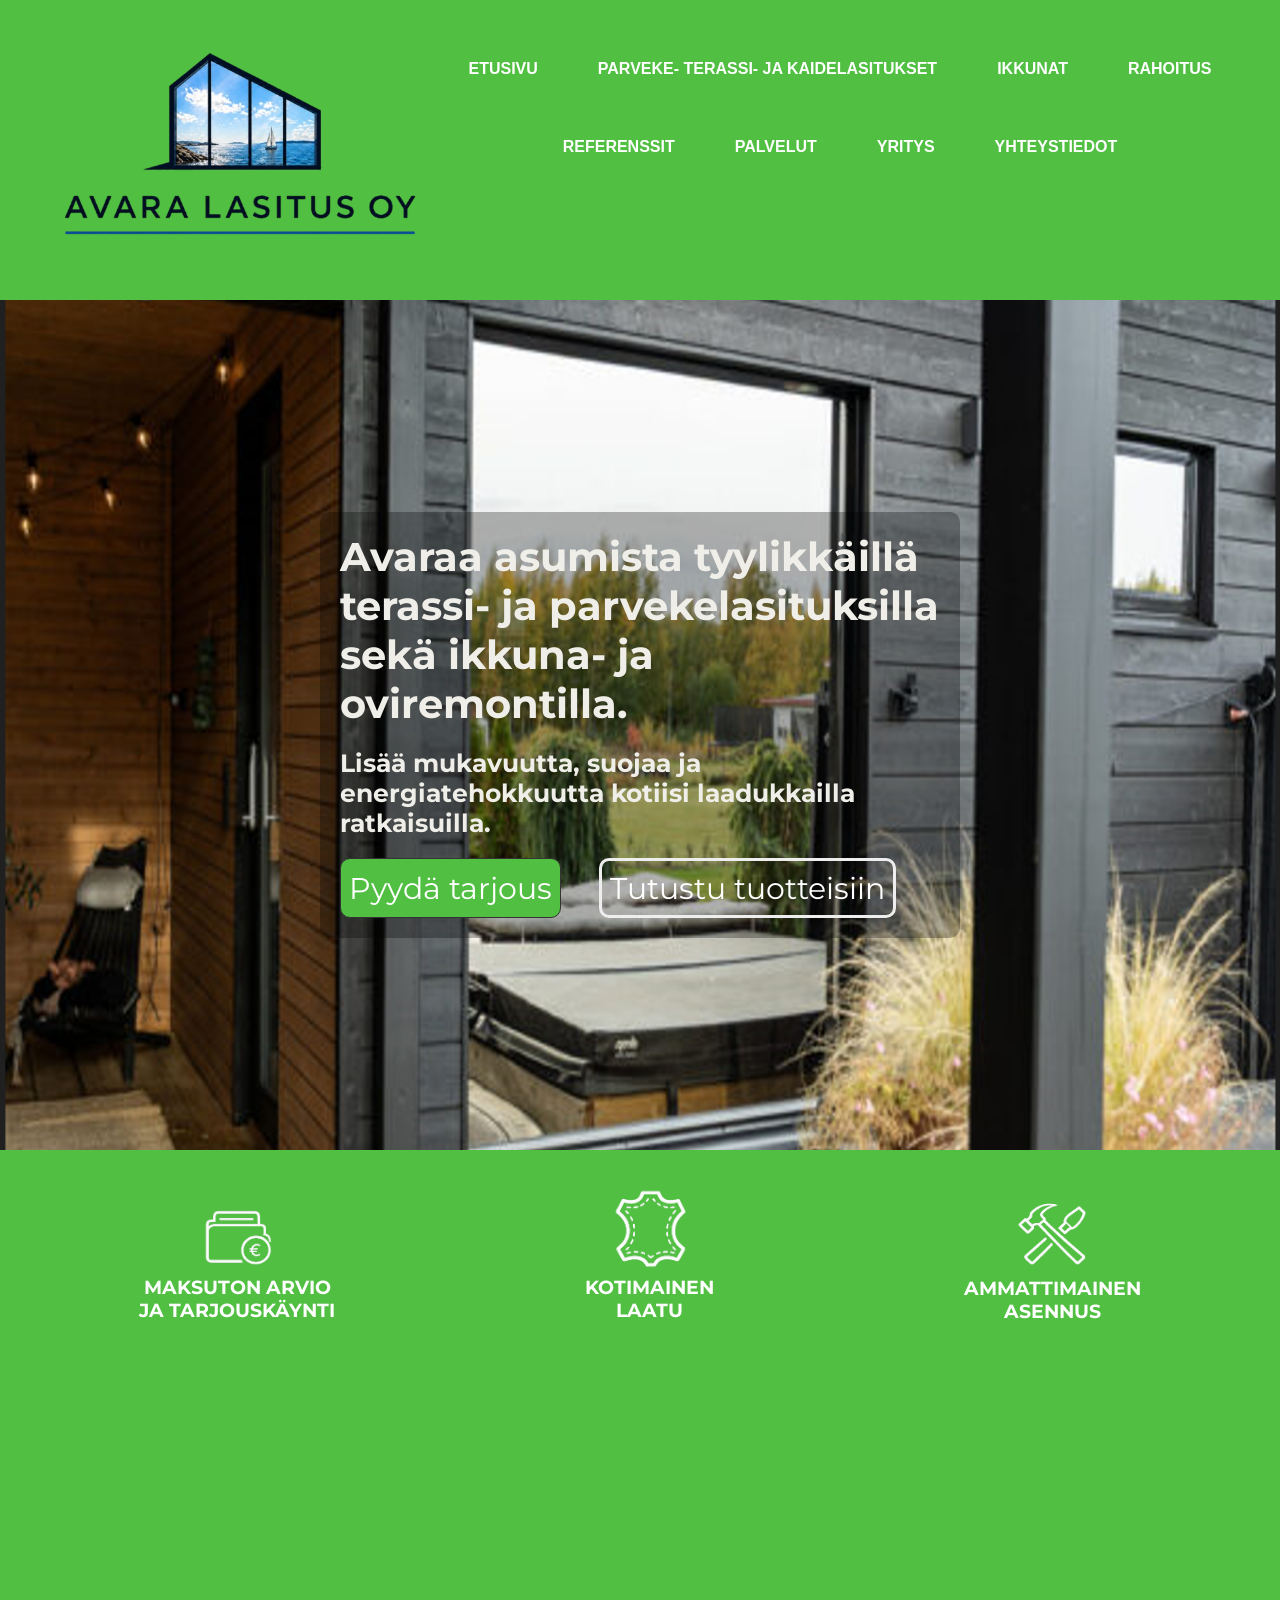
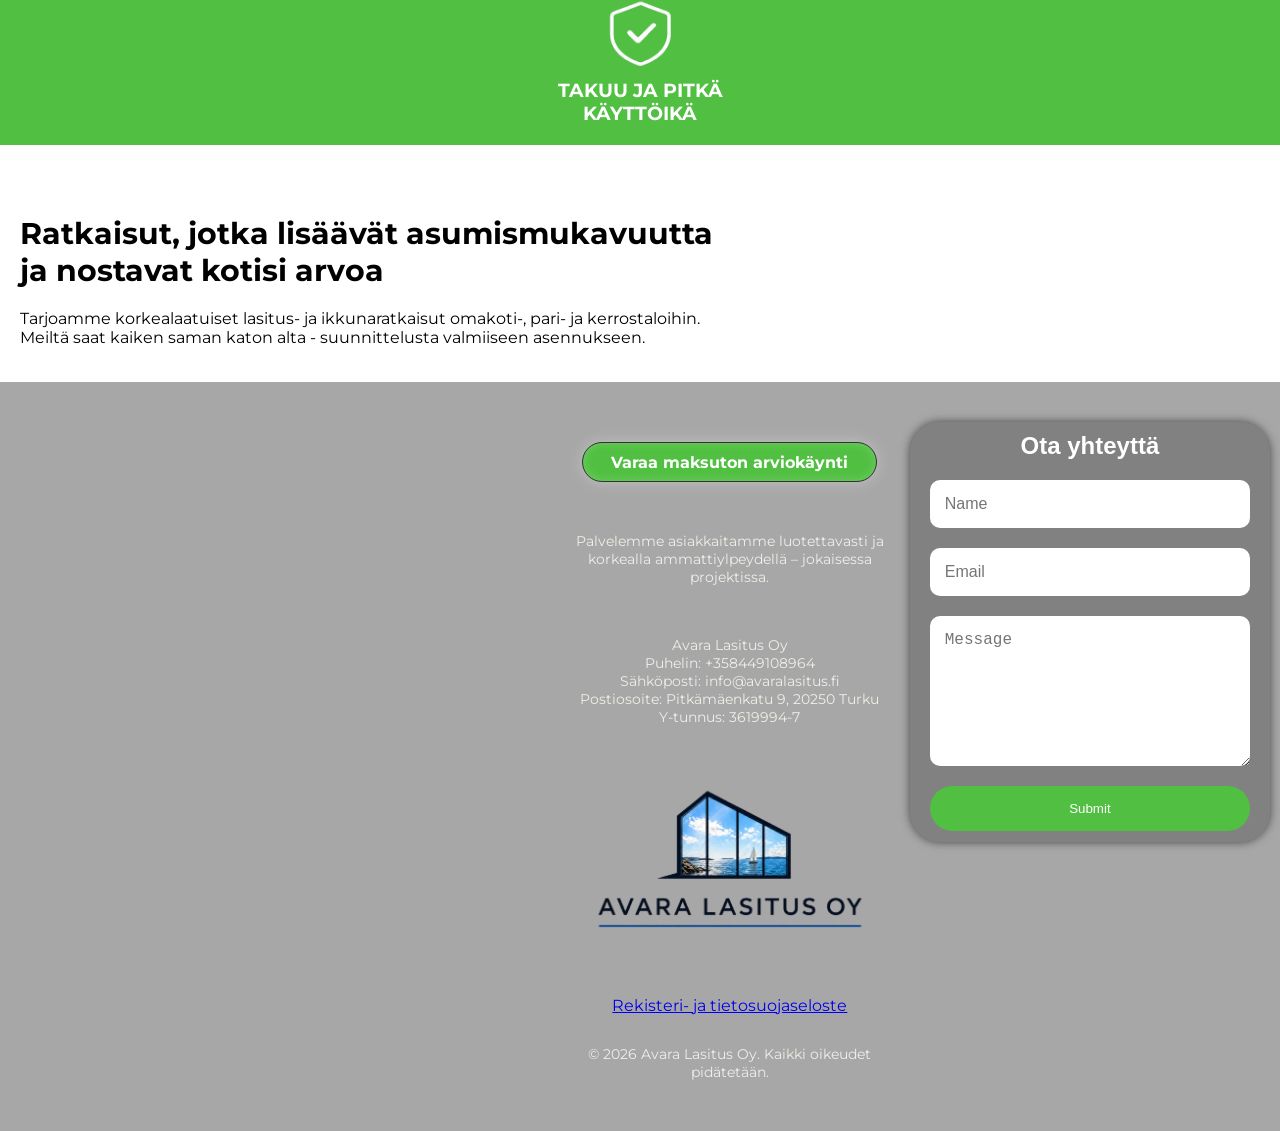
<file: index.html>
<!DOCTYPE html>
<html lang="fi">
  <head>
    <meta charset="UTF-8">
    <meta name="viewport" content="width=device-width, initial-scale=1.0">
    <meta name="description" content="Terassi- ja parvekelasitusratkaisut sekä ikkuna- ja oviremontit avaimet käteen- periaatteella. Avara Lasitus Oy toteuttaa laadukkaat terassi- ja parvekelasitukset sekä energiatehokkaat ikkuna- ja oviremontit.">
    <link rel="stylesheet" href="styles.css">
    <link href='https://fonts.googleapis.com/css?family=Montserrat' rel='stylesheet'>
    <title>Avara Lasitus Oy | Kotimaista laatua</title>
    <link rel="icon" type="image/png" href="favicon-96x96.png" sizes="96x96" />
    <link rel="icon" type="image/svg+xml" href="favicon.svg" />
    <link rel="shortcut icon" href="favicon.ico" />
    <link rel="apple-touch-icon" sizes="180x180" href="apple-touch-icon.png" />
    <link rel="manifest" href="site.webmanifest" />  
  </head>

  <body>
<nav class="navbar" role="navigation">

  <!-- LEFT LOGO -->
  <div class="logo">
    <img src="kuvat/AvaralasitusLogo-removebg-preview.png" alt="Logo">
  </div>

  <!-- HAMBURGER MENU BUTTON -->
  <button class="hamburger" id="hamburger">
    <span></span>
    <span></span>
    <span></span>
  </button>

  <!-- CENTER NAVIGATION -->
  <div class="nav-center" id="navCenter">

    <ul class="nav-links">
      <li><a href="index.html">ETUSIVU</a></li>
      <li><a href="lasitukset.html">PARVEKE- TERASSI- JA KAIDELASITUKSET</a></li>
      <li><a href="ikkuna.html">IKKUNAT</a></li>
      <li><a href="rahoitus.html">RAHOITUS</a></li>
      <li><a href="referenssit.html">REFERENSSIT</a></li>
      <li><a href="palvelut.html">PALVELUT</a></li>
      <li><a href="yritys.html">YRITYS</a></li>
      <li><a href="yhteystiedot.html">YHTEYSTIEDOT</a></li>

    </ul>


  </div>

</nav> 


<script>
  const hamburger = document.getElementById('hamburger');
  const navCenter = document.getElementById('navCenter');
  
  hamburger.addEventListener('click', () => {
    navCenter.classList.toggle('active');
    hamburger.classList.toggle('active');
  });
  
  // Close menu when a link is clicked
  document.querySelectorAll('.nav-links a').forEach(link => {
    link.addEventListener('click', () => {
      navCenter.classList.remove('active');
      hamburger.classList.remove('active');
    });
  });
</script> 


    <section class="hero" role="main">
    <div id="slider">
      <img src="kuvat/Screenshot 2026-05-10 143305.png" class="active">
      <img src="kuvat/Alutec-syksy.png">
      <img src="kuvat/Alutec-oulu.png">
    </div>
      <div class="hero-text">
        <h1>Avaraa asumista tyylikkäillä
            terassi- ja parvekelasituksilla sekä ikkuna- ja oviremontilla.</h1>
        <h5>Lisää mukavuutta, suojaa ja energiatehokkuutta kotiisi laadukkailla ratkaisuilla.</h5>
        <a class="btn" href="yhteystiedot.html">Pyydä tarjous</a>
        <a class="btne" href="lasitukset.html">Tutustu tuotteisiin</a>
      </div>
      
    </section>

    <section class="icons">
        <div class="icon4">
            <img src="kuvat/IlmainenTarjouksVihreä.png" alt="Energy Saving Icon">
            <h3>MAKSUTON ARVIO <br>JA TARJOUSKÄYNTI</h3>
        </div>
        <div class="icon1">
            <img src="kuvat/KotimainenLaatuVihreä.png" alt="Energy Saving Icon">
            <h3>KOTIMAINEN <br>LAATU</h3>
        </div>
        <div class="icon2">
            <img src="kuvat/AmmattitainoinenAsennusVihreä.png" alt="Energy Saving Icon">
            <h3>AMMATTIMAINEN <br>ASENNUS</h3>
        </div>
        <div class="icon3">
            <img src="kuvat/TakuuVihreä.png" alt="Energy Saving Icon">
            <h3>TAKUU JA PITKÄ <br>KÄYTTÖIKÄ</h3>
        </div>

    </section>

    <section class="text">
        <h2>Ratkaisut, jotka lisäävät asumismukavuutta <br>ja nostavat kotisi arvoa</h2>
        <p>Tarjoamme korkealaatuiset lasitus- ja ikkunaratkaisut omakoti-, pari- ja kerrostaloihin.<br>
        Meiltä saat kaiken saman katon alta - suunnittelusta valmiiseen asennukseen.</p>
    </section>




    <footer role="contentinfo">

      <section class="middle">

            <a class="btn4" href="mailto:info@avaralasitus.fi">Varaa maksuton arviokäynti</a></li>

            <p>Palvelemme asiakkaitamme luotettavasti ja korkealla ammattiylpeydellä – jokaisessa projektissa.</p>

            <p>Avara Lasitus Oy<br>
            Puhelin: +358449108964<br>
            Sähköposti: info@avaralasitus.fi<br>
            Postiosoite: Pitkämäenkatu 9, 20250 Turku<br>
            Y-tunnus: 3619994-7</p>


      <img src="kuvat/AvaralasitusLogo-removebg-preview.png" width="150" height="100" class="logo">
      
      <a href="Rekisteri- ja tietosuojaseloste.odt">Rekisteri- ja tietosuojaseloste</a>

      <p>© 2026 Avara Lasitus Oy. Kaikki oikeudet pidätetään.</p>
      
      </section>
      <section class="contact-section">

        <h2>Ota yhteyttä</h2>

        <form action="https://api.web3forms.com/submit" method="POST">
              <input type="hidden" name="access_key" value="e05f8040-c1bb-4d2e-85c8-9608a9416a8e">
              
              <input type="text" name="name" placeholder="Name" required>
              <input type="email" name="email" placeholder="Email" required>
              <textarea name="message" placeholder="Message" required></textarea>
              <button class="submit" type="submit">Submit</button>
        </form>
        
    </footer>



  </body>


  <script>
    const images = document.querySelectorAll("#slider img");
    let index = 0;

    setInterval(() => {
      images[index].classList.remove("active");
      index = (index + 1) % images.length;
      images[index].classList.add("active");
    }, 3000); // change every 3 seconds



const track = document.querySelector('.carousel-track');
const slides = document.querySelectorAll('.slide');

let inidex = 0;
let startX = 0;
let currentTranslate = 0;
let prevTranslate = 0;
let isDragging = false;
let animationID;

// Buttons still work
document.querySelector('.next').onclick = () => {
  index = (index + 1) % slides.length;
  updateSlide();
};

document.querySelector('.prev').onclick = () => {
  index = (index - 1 + slides.length) % slides.length;
  updateSlide();
};

// --- Drag / Swipe Events ---
track.addEventListener('mousedown', startDrag);
track.addEventListener('touchstart', startDrag);

track.addEventListener('mouseup', endDrag);
track.addEventListener('mouseleave', endDrag);
track.addEventListener('touchend', endDrag);

track.addEventListener('mousemove', drag);
track.addEventListener('touchmove', drag);

// Prevent image dragging default
track.querySelectorAll("img").forEach(img => {
  img.addEventListener("dragstart", e => e.preventDefault());
});

function startDrag(e) {
  isDragging = true;
  startX = getPositionX(e);
  animationID = requestAnimationFrame(animation);
}

function drag(e) {
  if (!isDragging) return;
  const currentX = getPositionX(e);
  const move = currentX - startX;
  currentTranslate = prevTranslate + move;
}

function endDrag() {
  if (!isDragging) return;
  isDragging = false;
  cancelAnimationFrame(animationID);

  const movedBy = currentTranslate - prevTranslate;

  // If dragged enough → change slide
  if (movedBy < -200 && index < slides.length - 1) index++;
  if (movedBy > 200 && index > 0) index--;

  updateSlide();
}

function getPositionX(e) {
  return e.type.includes("mouse") ? e.pageX : e.touches[0].clientX;
}

function animation() {
  track.style.transform = `translateX(${currentTranslate}px)`;
  if (isDragging) requestAnimationFrame(animation);
}

function updateSlide() {
  const slideWidth = slides[0].clientWidth;
  currentTranslate = -index * slideWidth;
  prevTranslate = currentTranslate;
  track.style.transform = `translateX(${currentTranslate}px)`;
}


  </script>
</html>
</file>
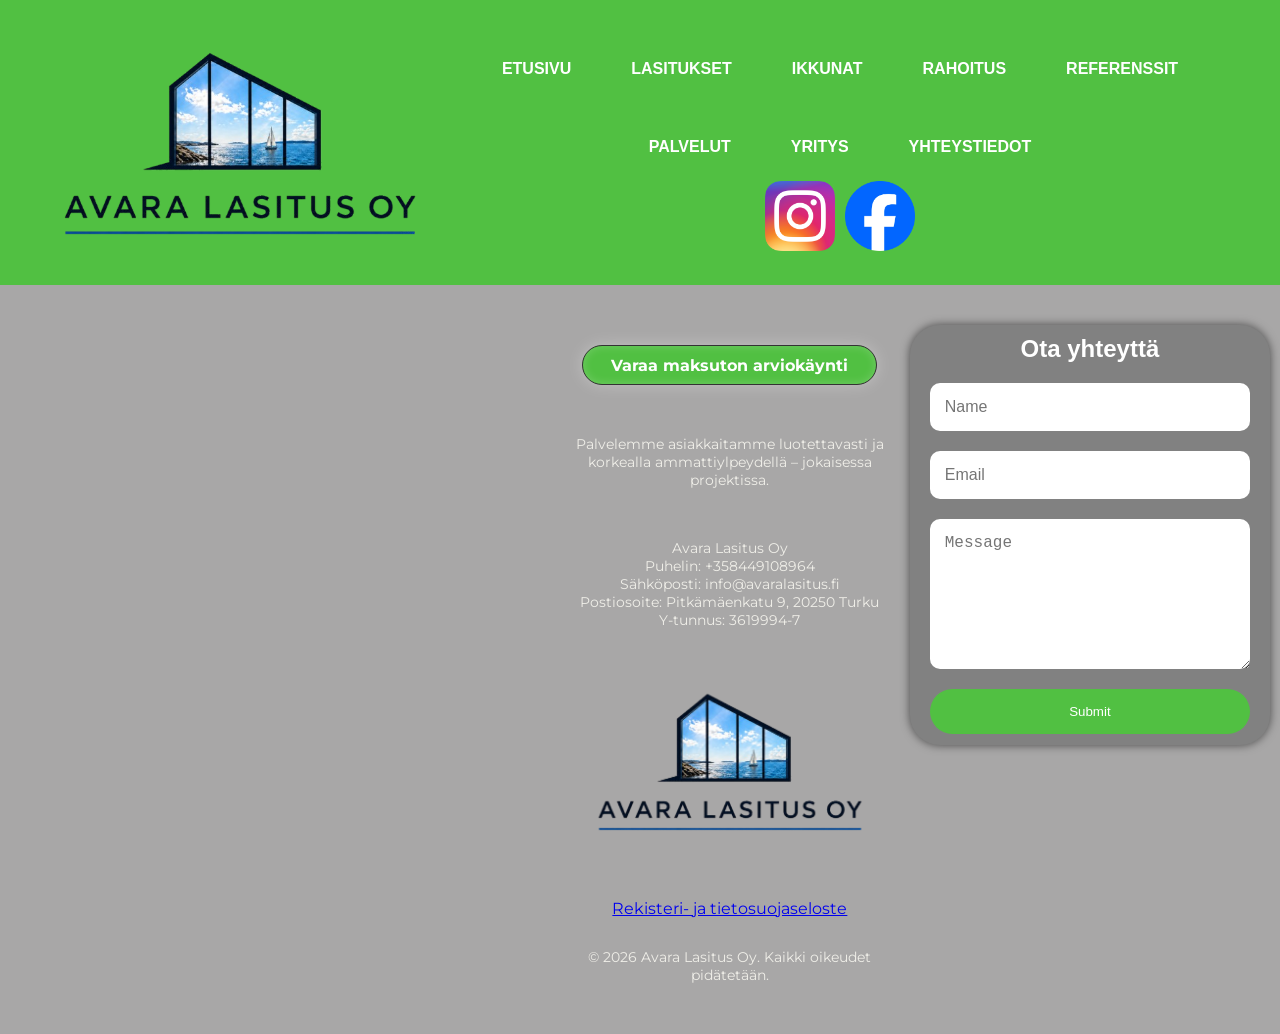
<file: all.html>
<!DOCTYPE html>
<html lang="fi">
  <head>
    <meta charset="UTF-8">
    <meta name="viewport" content="width=device-width, initial-scale=1.0">
    <link rel="stylesheet" href="styles.css">
    <link href='https://fonts.googleapis.com/css?family=Montserrat' rel='stylesheet'>
  </head>

  <body>
<nav class="navbar">

  <!-- LEFT LOGO -->
  <div class="logo">
    <img src="kuvat/AvaralasitusLogo-removebg-preview.png" alt="Logo">
  </div>

  <!-- CENTER NAVIGATION -->
  <div class="nav-center">

    <ul class="nav-links">
      <li><a href="index.html">ETUSIVU</a></li>
      <li><a href="lasitukset.html">LASITUKSET</a></li>
      <li><a href="ikkuna.html">IKKUNAT</a></li>
      <li><a href="rahoitus.html">RAHOITUS</a></li>
      <li><a href="referenssit.html">REFERENSSIT</a></li>
      <li><a href="palvelut.html">PALVELUT</a></li>
      <li><a href="yritys.html">YRITYS</a></li>
      <li><a href="yhteystiedot.html">YHTEYSTIEDOT</a></li>

    </ul>


    <section class="social-media">
    <a href="https://www.instagram.com"><img src="kuvat/Instagram_icon.png" class="instagram" alt="Instagram"></a>
    <a href="https://www.facebook.com"><img src="kuvat/Facebook_icon.png" class="facebook" alt="Facebook"></a>
    </section>
  </div>

</nav> 
























    <footer>

      <section class="middle">

            <a class="btn4" href="rahoitus.html">Varaa maksuton arviokäynti</a></li>

            <p>Palvelemme asiakkaitamme luotettavasti ja korkealla ammattiylpeydellä – jokaisessa projektissa.</p>

            <p>Avara Lasitus Oy<br>
            Puhelin: +358449108964<br>
            Sähköposti: info@avaralasitus.fi<br>
            Postiosoite: Pitkämäenkatu 9, 20250 Turku<br>
            Y-tunnus: 3619994-7</p>


      <img src="kuvat/AvaralasitusLogo-removebg-preview.png" width="150" height="100" class="logo">
      
      <a href="Rekisteri- ja tietosuojaseloste.odt">Rekisteri- ja tietosuojaseloste</a>

      <p>© 2026 Avara Lasitus Oy. Kaikki oikeudet pidätetään.</p>
      
      </section>
      <section class="contact-section">

        <h2>Ota yhteyttä</h2>

        <form action="https://api.web3forms.com/submit" method="POST">
              <input type="hidden" name="access_key" value="e05f8040-c1bb-4d2e-85c8-9608a9416a8e">
              
              <input type="text" name="name" placeholder="Name" required>
              <input type="email" name="email" placeholder="Email" required>
              <textarea name="message" placeholder="Message" required></textarea>
              <button class="submit" type="submit">Submit</button>
        </form>
        
    </footer>



  </body>
</html>
</file>
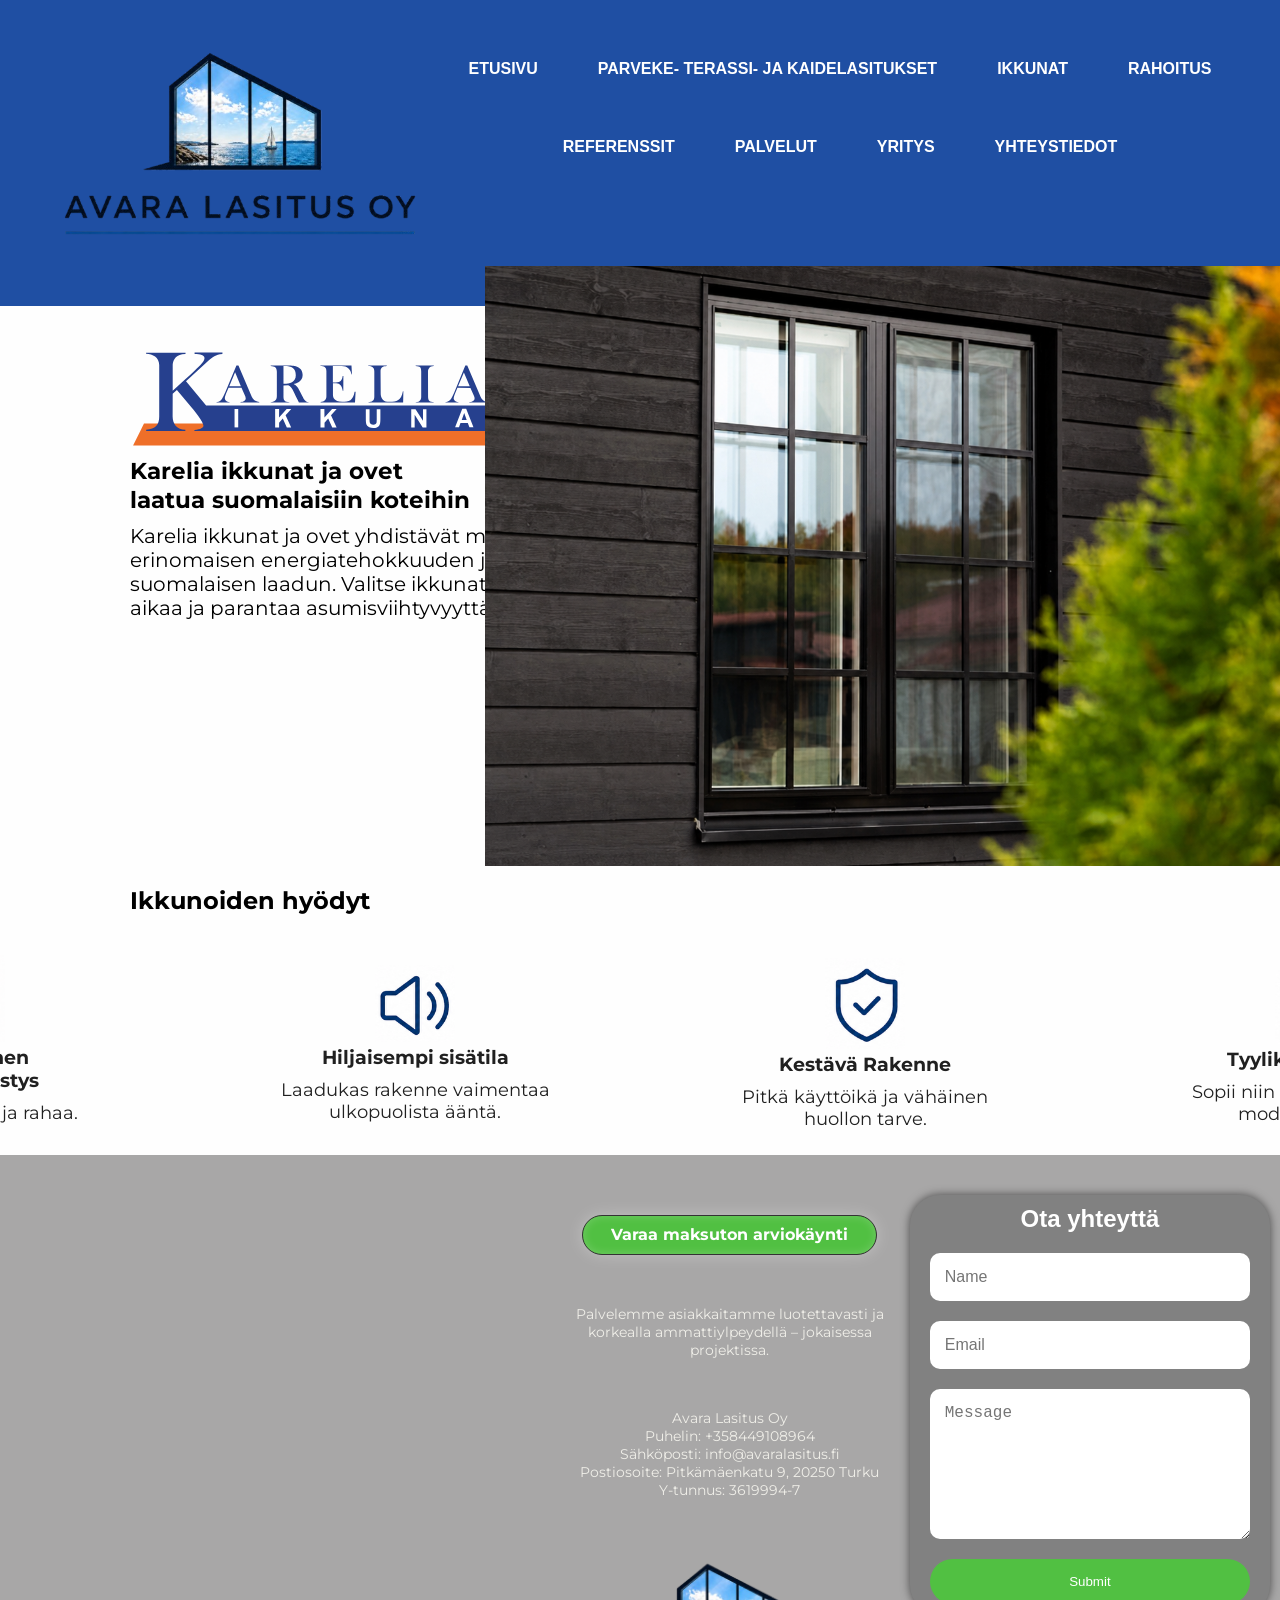
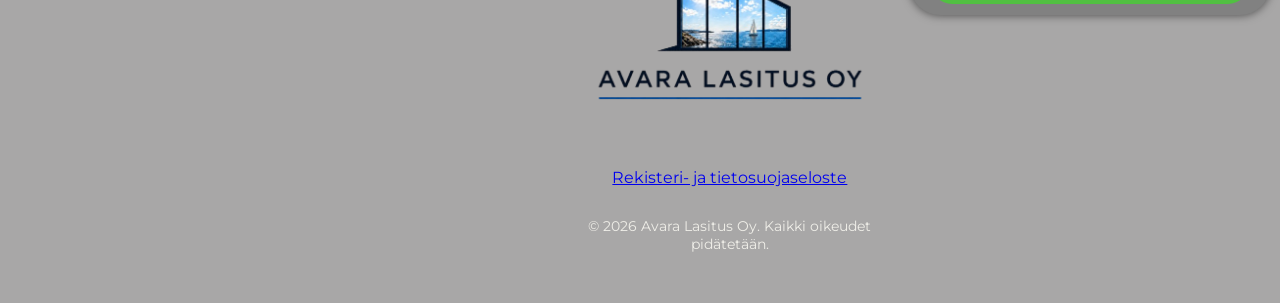
<file: ikkuna.html>
<!DOCTYPE html>
<html lang="fi">  
  <head>
    <meta charset="UTF-8">
    <meta name="viewport" content="width=device-width, initial-scale=1.0">
    <meta name="description" content="Terassi- ja parvekelasitusratkaisut sekä ikkuna- ja oviremontit avaimet käteen- periaatteella. Avara Lasitus Oy toteuttaa laadukkaat terassi- ja parvekelasitukset sekä energiatehokkaat ikkuna- ja oviremontit.">
    <link rel="stylesheet" href="ikkuna.css">
    <link href='https://fonts.googleapis.com/css?family=Montserrat' rel='stylesheet'>
    <title>Ikkuna- ja ovirempat | Avara Lasitus Oy</title>
  </head>

  <body>
<nav class="navbar" role="navigation">

  <!-- LEFT LOGO -->
  <div class="logo">
    <img src="kuvat/AvaralasitusLogo-removebg-preview.png" alt="Logo">
  </div>

  <!-- HAMBURGER MENU BUTTON -->
  <button class="hamburger" id="hamburger">
    <span></span>
    <span></span>
    <span></span>
  </button>

  <!-- CENTER NAVIGATION -->
  <div class="nav-center" id="navCenter">

    <ul class="nav-links">
      <li><a href="index.html">ETUSIVU</a></li>
      <li><a href="lasitukset.html">PARVEKE- TERASSI- JA KAIDELASITUKSET</a></li>
      <li><a href="ikkuna.html">IKKUNAT</a></li>
      <li><a href="rahoitus.html">RAHOITUS</a></li>
      <li><a href="referenssit.html">REFERENSSIT</a></li>
      <li><a href="palvelut.html">PALVELUT</a></li>
      <li><a href="yritys.html">YRITYS</a></li>
      <li><a href="yhteystiedot.html">YHTEYSTIEDOT</a></li>

    </ul>


  </div>

</nav> 

<script>
  const hamburger = document.getElementById('hamburger');
  const navCenter = document.getElementById('navCenter');
  
  hamburger.addEventListener('click', () => {
    navCenter.classList.toggle('active');
    hamburger.classList.toggle('active');
  });
  
  // Close menu when a link is clicked
  document.querySelectorAll('.nav-links a').forEach(link => {
    link.addEventListener('click', () => {
      navCenter.classList.remove('active');
      hamburger.classList.remove('active');
    });
  });
</script> 


    <section class="palvelut" role="main">
        <section class="text">
        <img src="kuvat/Karelia.svg" alt="Karelia" class="palvelut-logo">
        <h1>Karelia ikkunat ja ovet <br>laatua suomalaisiin koteihin</h1>
        <p>Karelia ikkunat ja ovet yhdistävät modernin muotoilun <br>erinomaisen energiatehokkuuden ja kestävän <br>
            suomalaisen laadun. Valitse ikkunat, jotka kestävät <br>aikaa ja parantaa asumisviihtyvyyttäsi</p>
        </section>
        <section class="palvelut-lista">
           
                <section class="image">
                    <img src="kuvat/1.png" alt="Ikkuna">
                </section>


        </section>


    <section class="text1">
        <h2>Ikkunoiden hyödyt</h2>
    </section>

    <section class="icons">
        <div class="icon1">
            <img src="kuvat/Lämmöneriste.png" alt="Energy Saving Icon">
            <h3>Erinomainen <br>lämmöneristys</h3>
            <p>Säästä energiaa ja rahaa.</p>
        </div>
        <div class="icon2">
            <img src="kuvat/Hiljaisempi.png" alt="Energy Saving Icon">
            <h3>Hiljaisempi sisätila</h3>
            <p>Laadukas rakenne vaimentaa <br>ulkopuolista ääntä.</p>
        </div>
        <div class="icon3">
            <img src="kuvat/Rakenne.png" alt="Energy Saving Icon">
            <h3>Kestävä Rakenne</h3>
            <p>Pitkä käyttöikä ja vähäinen huollon tarve.</p>
        </div>
        <div class="icon4">
            <img src="kuvat/Ulkonäkö.png" alt="Energy Saving Icon">
            <h3>Tyylikäs ulkonäkö</h3>
            <p>Sopii niin perinteiseen kuin moderniin kotiin.</p>
        </div>
    
    </section>
<!--
    <section class="mallisto">
        <h2>Ikkunamallistot</h2>
        <div class="mallisto-kuvat">
            <img src="kuvat/1.png" alt="Ikkuna1" width="500" height="400">
            <img src="kuvat/3.jpg" alt="Ikkuna2" width="500" height="400">
            <img src="kuvat/5.jpg" alt="Ikkuna3" width="500" height="400">
        </div>
        <section class="mallisto-teksti">
            <section class="mallisto-teksti1">
                <h4>Karelia MSE</h4>
                <p>Perinteinen ja kestävä <br>puualuste-ikkuna</p>
            </section>

             <section class="mallisto-teksti2">
                <h4>Karelia MEA</h4>
                <p>Moderni ja energiatehokas <br>puualumiini-ikkuna.</p>
            </section>

             <section class="mallisto-teksti3">
                <h4>Karelia ME</h4>
                <p>Tyylikäs ja huoltovapaa <br>alumiini-ikkuna.</p>
             </section>

            </section>
    </section>
  -->
  <script>
    const images = document.querySelectorAll("#slider img");
    let index = 0;

    setInterval(() => {
      images[index].classList.remove("active");
      index = (index + 1) % images.length;
      images[index].classList.add("active");
    }, 3000); // change every 3 seconds



const track = document.querySelector('.carousel-track');
const slides = document.querySelectorAll('.slide');

let inidex = 0;
let startX = 0;
let currentTranslate = 0;
let prevTranslate = 0;
let isDragging = false;
let animationID;

// Buttons still work
document.querySelector('.next').onclick = () => {
  index = (index + 1) % slides.length;
  updateSlide();
};

document.querySelector('.prev').onclick = () => {
  index = (index - 1 + slides.length) % slides.length;
  updateSlide();
};

// --- Drag / Swipe Events ---
track.addEventListener('mousedown', startDrag);
track.addEventListener('touchstart', startDrag);

track.addEventListener('mouseup', endDrag);
track.addEventListener('mouseleave', endDrag);
track.addEventListener('touchend', endDrag);

track.addEventListener('mousemove', drag);
track.addEventListener('touchmove', drag);

// Prevent image dragging default
track.querySelectorAll("img").forEach(img => {
  img.addEventListener("dragstart", e => e.preventDefault());
});

function startDrag(e) {
  isDragging = true;
  startX = getPositionX(e);
  animationID = requestAnimationFrame(animation);
}

function drag(e) {
  if (!isDragging) return;
  const currentX = getPositionX(e);
  const move = currentX - startX;
  currentTranslate = prevTranslate + move;
}

function endDrag() {
  if (!isDragging) return;
  isDragging = false;
  cancelAnimationFrame(animationID);

  const movedBy = currentTranslate - prevTranslate;

  // If dragged enough → change slide
  if (movedBy < -200 && index < slides.length - 1) index++;
  if (movedBy > 200 && index > 0) index--;

  updateSlide();
}

function getPositionX(e) {
  return e.type.includes("mouse") ? e.pageX : e.touches[0].clientX;
}

function animation() {
  track.style.transform = `translateX(${currentTranslate}px)`;
  if (isDragging) requestAnimationFrame(animation);
}

function updateSlide() {
  const slideWidth = slides[0].clientWidth;
  currentTranslate = -index * slideWidth;
  prevTranslate = currentTranslate;
  track.style.transform = `translateX(${currentTranslate}px)`;
}


  </script>



















    <footer role="contentinfo">

      <section class="middle">

            <a class="btn4" href="mailto:info@avaralasitus.fi">Varaa maksuton arviokäynti</a></li>

            <p>Palvelemme asiakkaitamme luotettavasti ja korkealla ammattiylpeydellä – jokaisessa projektissa.</p>

            <p>Avara Lasitus Oy<br>
            Puhelin: +358449108964<br>
            Sähköposti: info@avaralasitus.fi<br>
            Postiosoite: Pitkämäenkatu 9, 20250 Turku<br>
            Y-tunnus: 3619994-7</p>


      <img src="kuvat/AvaralasitusLogo-removebg-preview.png" width="150" height="100" class="logo">
      
      <a href="Rekisteri- ja tietosuojaseloste.odt">Rekisteri- ja tietosuojaseloste</a>

      <p>© 2026 Avara Lasitus Oy. Kaikki oikeudet pidätetään.</p>
      
      </section>
      <section class="contact-section">

        <h2>Ota yhteyttä</h2>

        <form action="https://api.web3forms.com/submit" method="POST">
              <input type="hidden" name="access_key" value="e05f8040-c1bb-4d2e-85c8-9608a9416a8e">
              
              <input type="text" name="name" placeholder="Name" required>
              <input type="email" name="email" placeholder="Email" required>
              <textarea name="message" placeholder="Message" required></textarea>
              <button class="submit" type="submit">Submit</button>
        </form>
        
    </footer>



  </body>
</html>
</file>
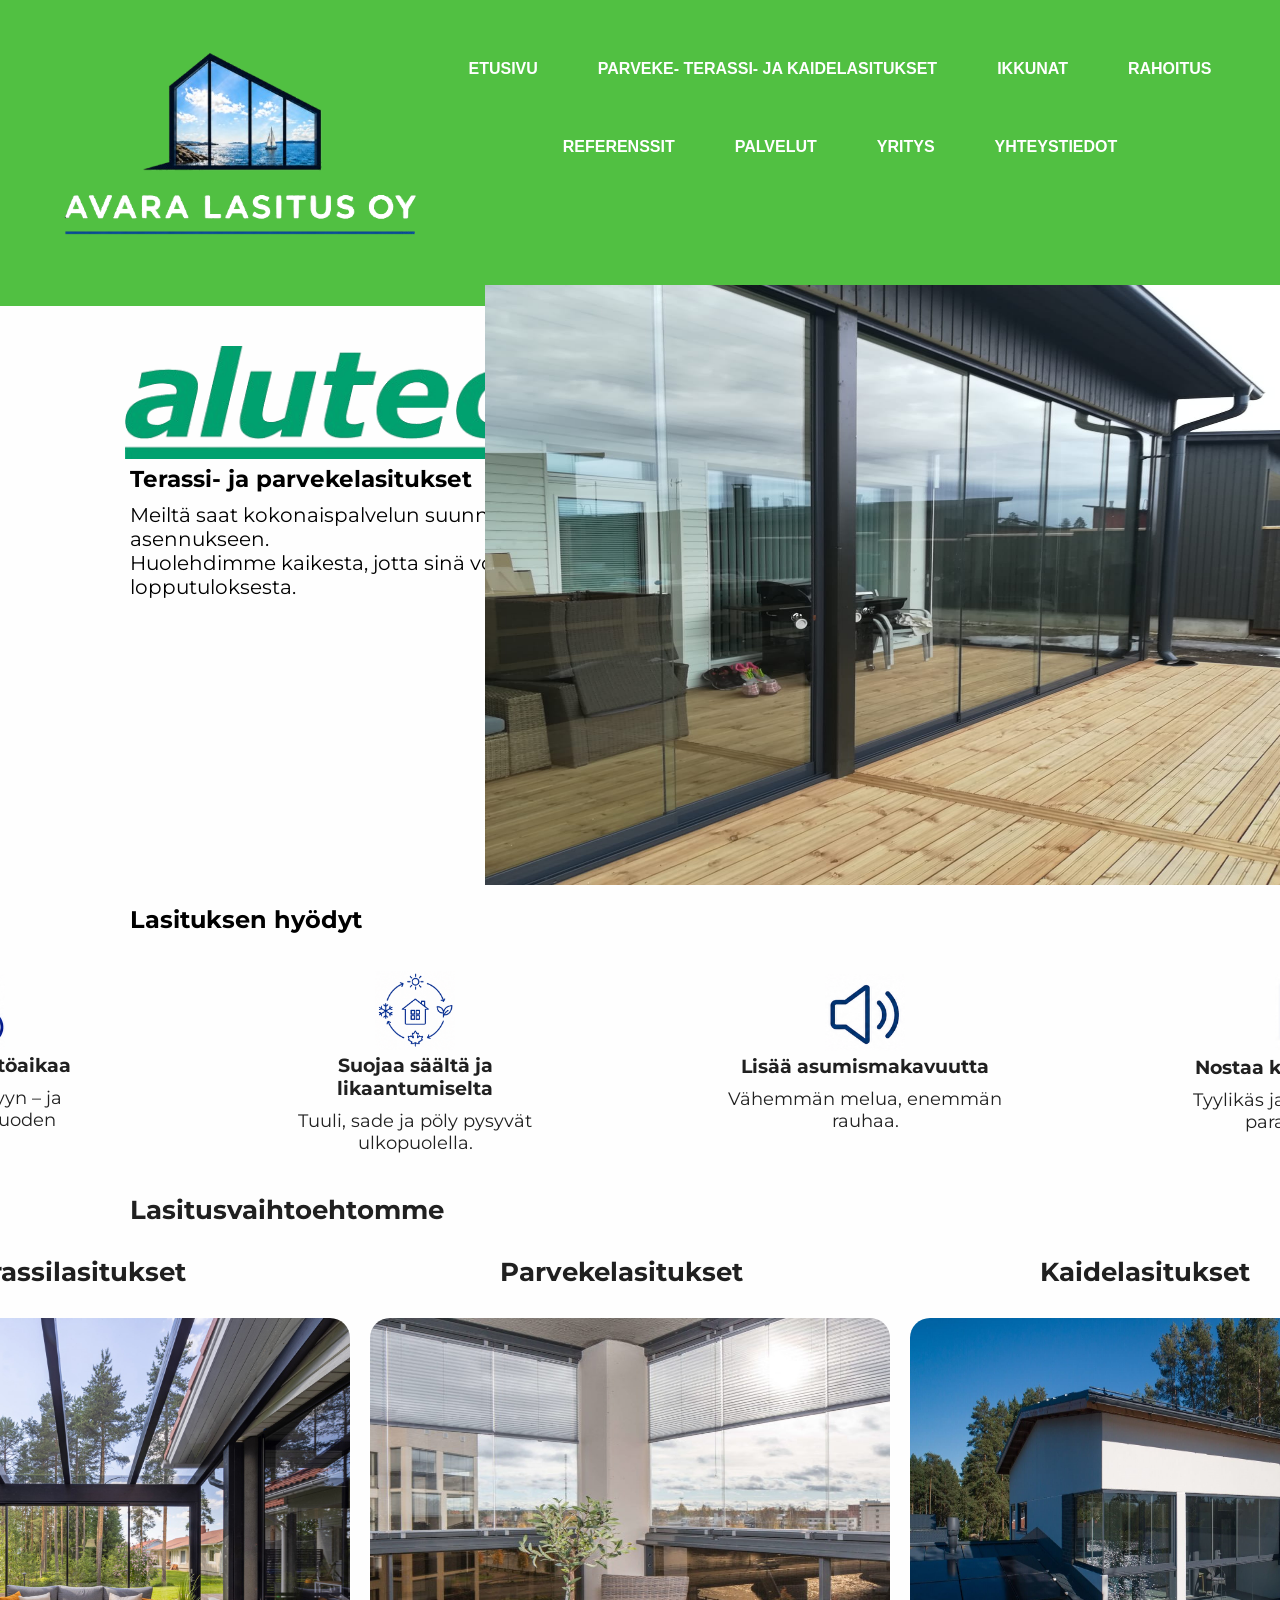
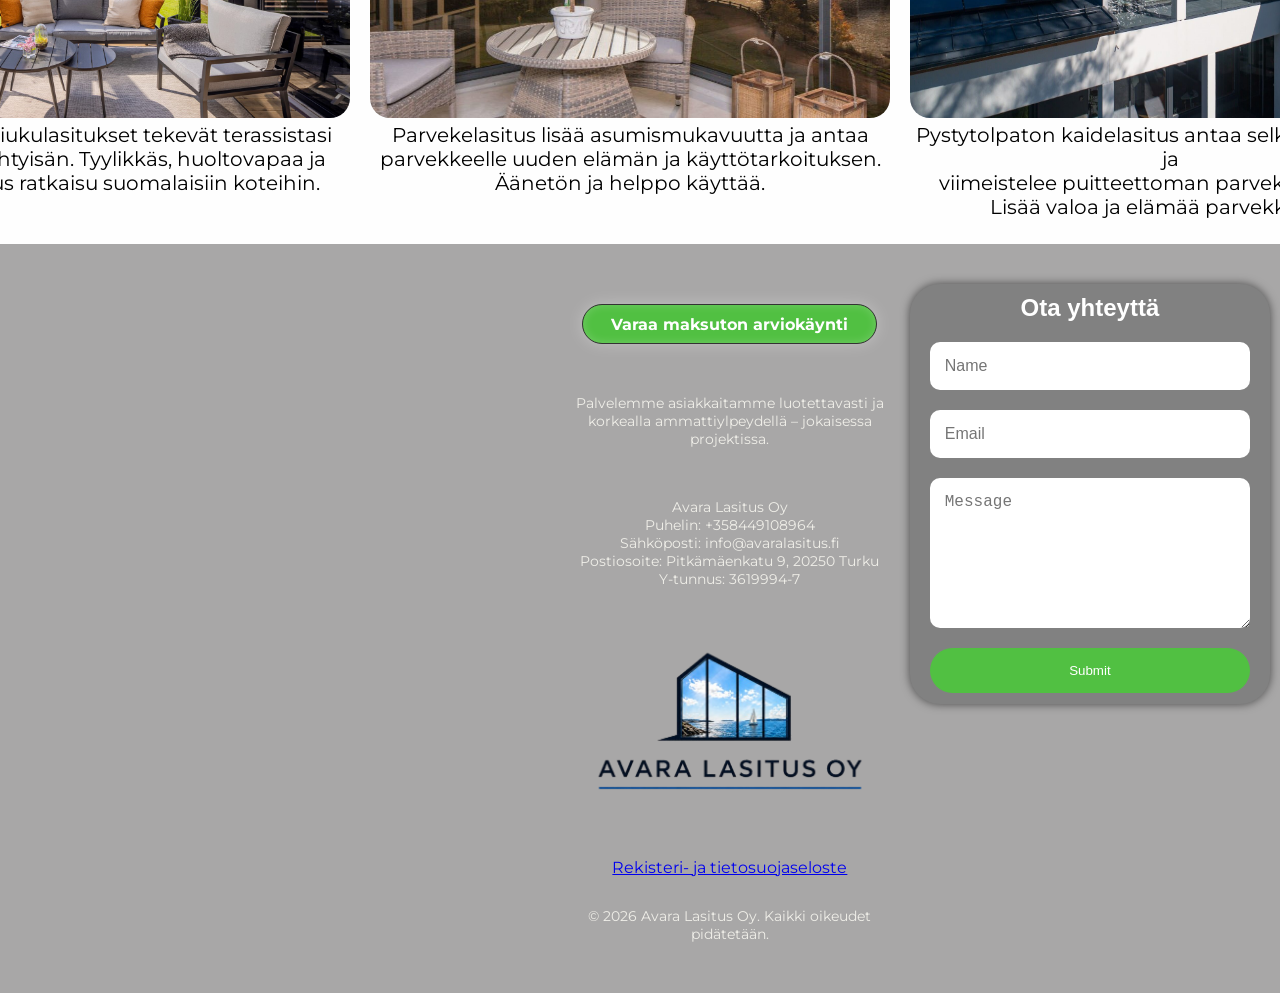
<file: lasitukset.html>
<!DOCTYPE html>
<html lang="fi">
  <head>
    <meta charset="UTF-8">
    <meta name="viewport" content="width=device-width, initial-scale=1.0">
    <meta name="description" content="Terassi- ja parvekelasitusratkaisut sekä ikkuna- ja oviremontit avaimet käteen- periaatteella. Avara Lasitus Oy toteuttaa laadukkaat terassi- ja parvekelasitukset sekä energiatehokkaat ikkuna- ja oviremontit.">
    <link rel="stylesheet" href="lasitukset.css">
    <link href='https://fonts.googleapis.com/css?family=Montserrat' rel='stylesheet'>
    <title>Lasitukset | Avara Lasitus Oy</title>
  </head>

  <body>
<nav class="navbar" role="navigation">

  <!-- LEFT LOGO -->
  <div class="logo">
    <img src="kuvat/AvaralasitusLogo-removebg-preview-white.png" alt="Logo">
  </div>

  <!-- HAMBURGER MENU BUTTON -->
  <button class="hamburger" id="hamburger">
    <span></span>
    <span></span>
    <span></span>
  </button>

  <!-- CENTER NAVIGATION -->
  <div class="nav-center" id="navCenter">

    <ul class="nav-links">
      <li><a href="index.html">ETUSIVU</a></li>
      <li><a href="lasitukset.html">PARVEKE- TERASSI- JA KAIDELASITUKSET</a></li>
      <li><a href="ikkuna.html">IKKUNAT</a></li>
      <li><a href="rahoitus.html">RAHOITUS</a></li>
      <li><a href="referenssit.html">REFERENSSIT</a></li>
      <li><a href="palvelut.html">PALVELUT</a></li>
      <li><a href="yritys.html">YRITYS</a></li>
      <li><a href="yhteystiedot.html">YHTEYSTIEDOT</a></li>

    </ul>


  </div>

</nav> 

<script>
  const hamburger = document.getElementById('hamburger');
  const navCenter = document.getElementById('navCenter');
  
  hamburger.addEventListener('click', () => {
    navCenter.classList.toggle('active');
    hamburger.classList.toggle('active');
  });
  
  // Close menu when a link is clicked
  document.querySelectorAll('.nav-links a').forEach(link => {
    link.addEventListener('click', () => {
      navCenter.classList.remove('active');
      hamburger.classList.remove('active');
    });
  });
</script> 


    <section class="palvelut" role="main">
        <section class="text">
        <img src="kuvat/alutec.png" alt="alutec" class="palvelut-logo">
        <h1>Terassi- ja parvekelasitukset</h1>
        <p>Meiltä saat kokonaispalvelun suunnittelusta valmiiseen asennukseen. <br>Huolehdimme kaikesta, jotta sinä voit nauttia valmiista lopputuloksesta.</p>
        </section>
        <section class="palvelut-lista">
           
                <section class="image">
                    <img src="kuvat/Terassi.jpeg" alt="Lasitukset">
                </section>


        </section>

    <section class="text1">
        <h2>Lasituksen hyödyt</h2>
    </section>

    <section class="icons">
        <div class="icon1">
            <img src="kuvat/Käyttöaika.png" alt="Energy Saving Icon">
            <h3>Pidentää käyttöaikaa</h3>
            <p>Keväästä syksyyn – ja <br>jopa ympäri vuoden</p>
        </div>
        <div class="icon2">
            <img src="kuvat/Suojaa.png" alt="Energy Saving Icon">
            <h3>Suojaa säältä ja <br>likaantumiselta</h3>
            <p>Tuuli, sade ja pöly pysyvät <br>ulkopuolella.</p>
        </div>
        <div class="icon3">
            <img src="kuvat/Hiljaisempi.png" alt="Energy Saving Icon">
            <h3>Lisää asumismakavuutta</h3>
            <p>Vähemmän melua, enemmän <br>rauhaa.</p>
        </div>
        <div class="icon4">
            <img src="kuvat/Arvo.png" alt="Energy Saving Icon">
            <h3>Nostaa kiinteistön arvoa</h3>
            <p>Tyylikäs ja kestävä ratkaisu <br>parantaa arvoa.</p>
        </div>
    
    </section>


    

    
    <section  class="mallisto">
        <h2>Lasitusvaihtoehtomme</h2>
        <section class="mallisto-teksti">
            <section class="mallisto-teksti1">
                <h2>Terassilasitukset&nbsp;&nbsp;&nbsp;</h2>

                <img src="kuvat/Kuva4.jpg" alt="Ikkuna1" width="500" height="400">

                <p>Puitteettomat liukulasitukset tekevät terassistasi <br>
                    suojaisan ja viihtyisän. Tyylikkäs, huoltovapaa ja <br>
                    äänetön lasitus ratkaisu suomalaisiin koteihin.</p>
            </section>

             <section class="mallisto-teksti2">
                <h2>Parvekelasitukset</h2>

                <img src="kuvat/Kuva2.jpg" alt="Ikkuna2" width="500" height="400">

                <p>Parvekelasitus lisää asumismukavuutta ja antaa <br>
                    parvekkeelle uuden elämän ja käyttötarkoituksen.<br>
                    Äänetön ja helppo käyttää.</p>
            </section>

             <section class="mallisto-teksti3">
                <h2>Kaidelasitukset&nbsp;&nbsp;&nbsp;&nbsp;</h2>

                <img src="kuvat/Kuva1.jpg" alt="Ikkuna3" width="500" height="400">

                <p>Pystytolpaton kaidelasitus antaa selkeän näkymän ja <br>
                    viimeistelee puitteettoman parvekelasituksen. <br>
                    Lisää valoa ja elämää parvekkeellesi.</p>
             </section>

        </section>
    </section>





















    <footer role="contentinfo">

      <section class="middle">

            <a class="btn4" href="mailto:info@avaralasitus.fi">Varaa maksuton arviokäynti</a></li>

            <p>Palvelemme asiakkaitamme luotettavasti ja korkealla ammattiylpeydellä – jokaisessa projektissa.</p>

            <p>Avara Lasitus Oy<br>
            Puhelin: +358449108964<br>
            Sähköposti: info@avaralasitus.fi<br>
            Postiosoite: Pitkämäenkatu 9, 20250 Turku<br>
            Y-tunnus: 3619994-7</p>


      <img src="kuvat/AvaralasitusLogo-removebg-preview.png" width="150" height="100" class="logo">
      
      <a href="Rekisteri- ja tietosuojaseloste.odt">Rekisteri- ja tietosuojaseloste</a>

      <p>© 2026 Avara Lasitus Oy. Kaikki oikeudet pidätetään.</p>
      
      </section>
      <section class="contact-section">

        <h2>Ota yhteyttä</h2>

        <form action="https://api.web3forms.com/submit" method="POST">
              <input type="hidden" name="access_key" value="e05f8040-c1bb-4d2e-85c8-9608a9416a8e">
              
              <input type="text" name="name" placeholder="Name" required>
              <input type="email" name="email" placeholder="Email" required>
              <textarea name="message" placeholder="Message" required></textarea>
              <button class="submit" type="submit">Submit</button>
        </form>
        
    </footer>



  </body>
</html>
</file>
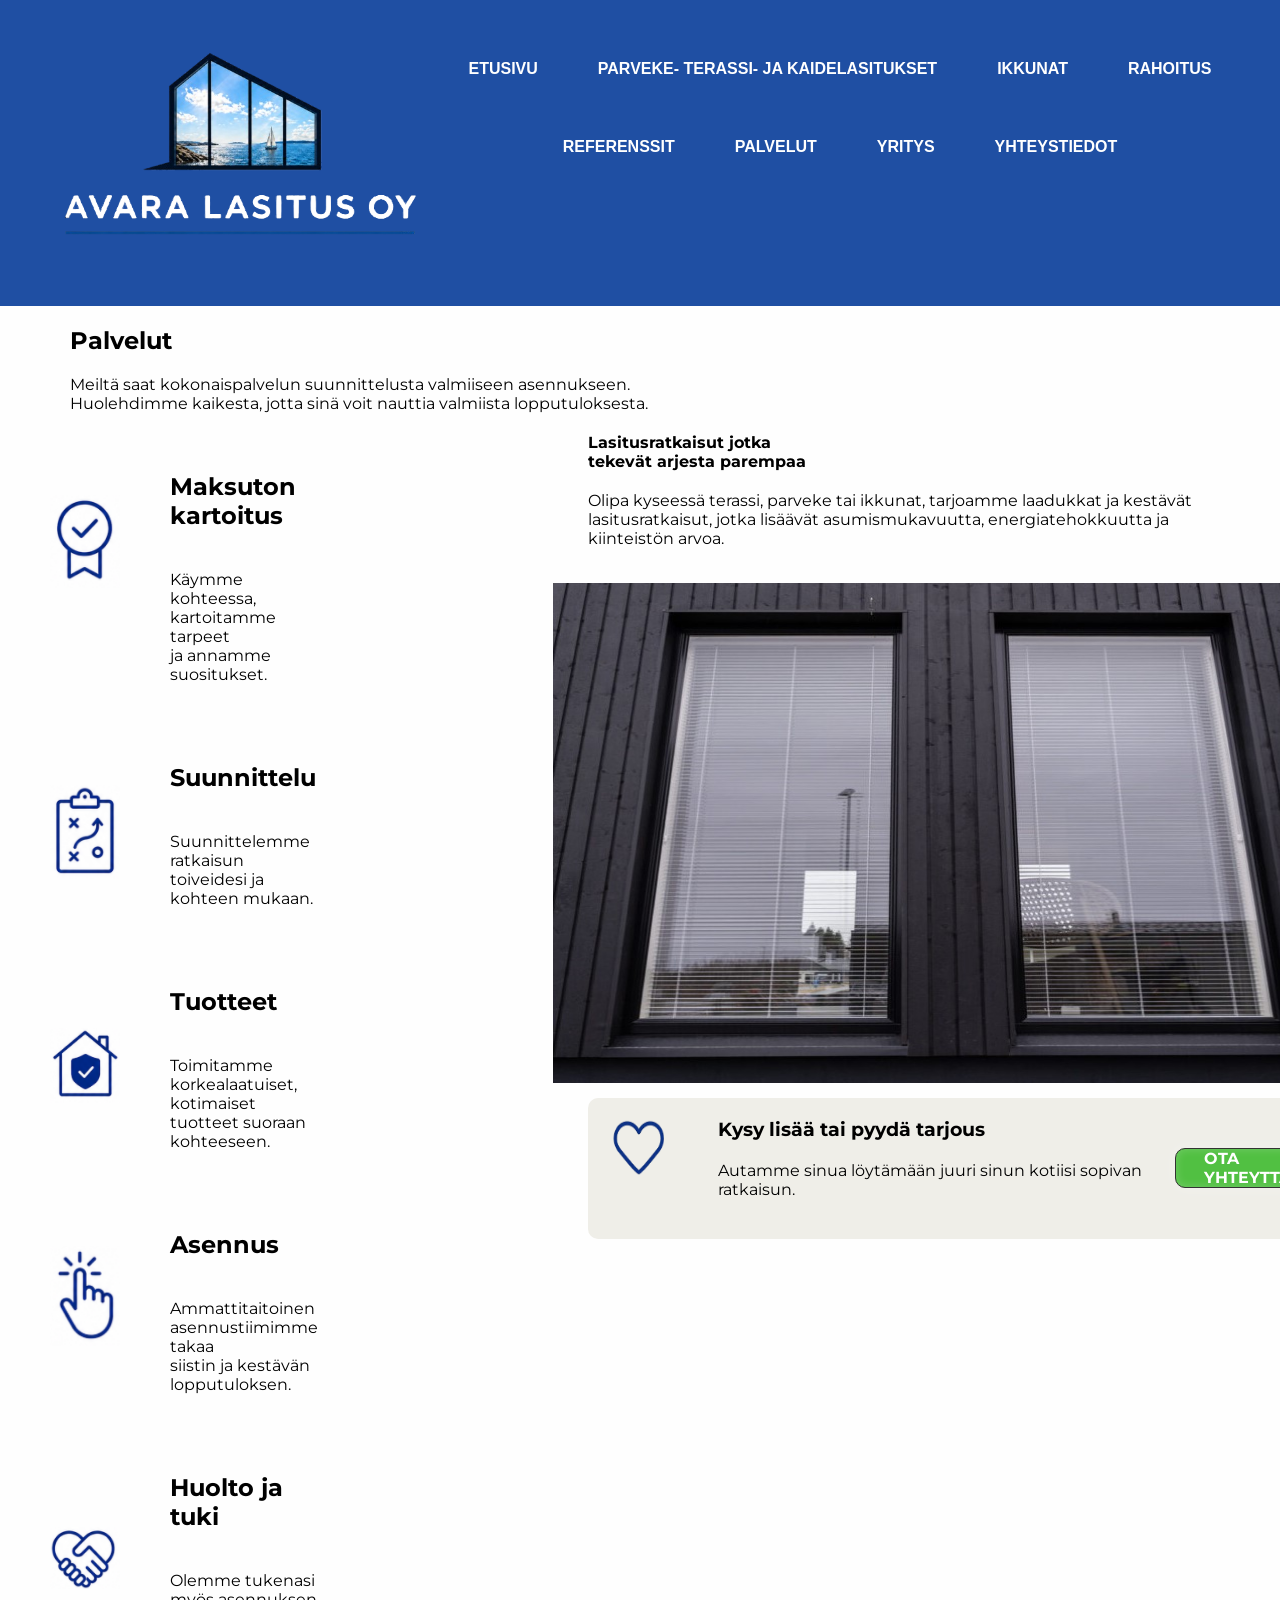
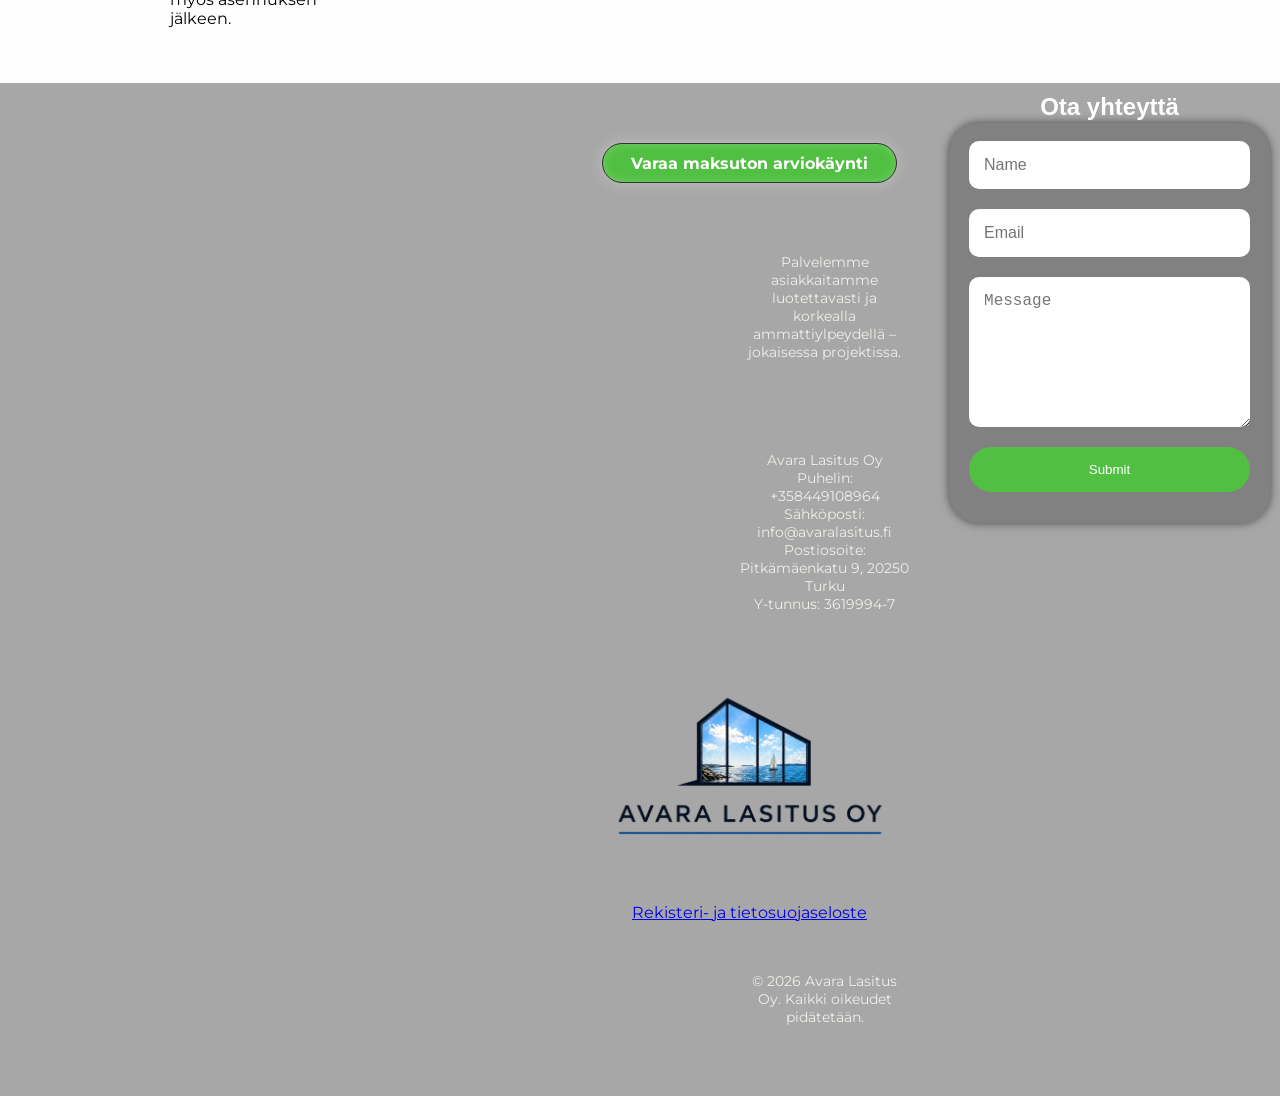
<file: palvelut.html>
<!DOCTYPE html>
<html lang="fi">
  <head>
    <meta charset="UTF-8">
    <meta name="viewport" content="width=device-width, initial-scale=1.0">
    <meta name="description" content="Terassi- ja parvekelasitusratkaisut sekä ikkuna- ja oviremontit avaimet käteen- periaatteella. Avara Lasitus Oy toteuttaa laadukkaat terassi- ja parvekelasitukset sekä energiatehokkaat ikkuna- ja oviremontit.">
    <link rel="stylesheet" href="palvelut.css">
    <link href='https://fonts.googleapis.com/css?family=Montserrat' rel='stylesheet'>
    <title>Palvelut | Avara Lasitus Oy</title>
  </head>

  <body>
<nav class="navbar">

  <!-- LEFT LOGO -->
  <div class="logo">
    <img src="kuvat/AvaralasitusLogo-removebg-preview-white.png" alt="Logo">
  </div>

  <!-- HAMBURGER MENU BUTTON -->
  <button class="hamburger" id="hamburger">
    <span></span>
    <span></span>
    <span></span>
  </button>

  <!-- CENTER NAVIGATION -->
  <div class="nav-center" id="navCenter">

    <ul class="nav-links">
      <li><a href="index.html">ETUSIVU</a></li>
      <li><a href="lasitukset.html">PARVEKE- TERASSI- JA KAIDELASITUKSET</a></li>
      <li><a href="ikkuna.html">IKKUNAT</a></li>
      <li><a href="rahoitus.html">RAHOITUS</a></li>
      <li><a href="referenssit.html">REFERENSSIT</a></li>
      <li><a href="palvelut.html">PALVELUT</a></li>
      <li><a href="yritys.html">YRITYS</a></li>
      <li><a href="yhteystiedot.html">YHTEYSTIEDOT</a></li>

    </ul>


  </div>

</nav> 

<script>
  const hamburger = document.getElementById('hamburger');
  const navCenter = document.getElementById('navCenter');
  
  hamburger.addEventListener('click', () => {
    navCenter.classList.toggle('active');
    hamburger.classList.toggle('active');
  });
  
  // Close menu when a link is clicked
  document.querySelectorAll('.nav-links a').forEach(link => {
    link.addEventListener('click', () => {
      navCenter.classList.remove('active');
      hamburger.classList.remove('active');
    });
  });
</script> 
                <section class="text">
                  <h1>Palvelut</h1>
                  <p>Meiltä saat kokonaispalvelun suunnittelusta valmiiseen asennukseen. <br>Huolehdimme kaikesta, jotta sinä voit nauttia valmiista lopputuloksesta.</p>
                </section>


    <section class="palvelut">
        <section class="palvelut-lista">
            <div class="palvelu">

                <img src="kuvat/Kartoitus.png" alt="Kartoitus" class="palvelu-icon">
                <h2>Maksuton kartoitus</h2>
                <p>Käymme kohteessa, kartoitamme tarpeet <br>ja annamme suositukset.</p>
            </div>
            <div class="palvelu">
                <img src="kuvat/Suunnittelu.png" alt="Suunnittelu" class="palvelu-icon">
                <h2>Suunnittelu</h2>
                <p>Suunnittelemme ratkaisun toiveidesi ja <br>kohteen mukaan.</p>
            </div>
            <div class="palvelu">
                <img src="kuvat/Tuotteet.png" alt="Tuotteet" class="palvelu-icon">
                <h2>Tuotteet</h2>
                <p>Toimitamme korkealaatuiset, kotimaiset <br>tuotteet suoraan kohteeseen.</p>
            </div>
            <div class="palvelu">
                <img src="kuvat/Asennus.png" alt="Asennus" class="palvelu-icon">
                <h2>Asennus</h2>
                <p>Ammattitaitoinen asennustiimimme takaa <br>siistin ja kestävän lopputuloksen.</p>
            </div>
            <div class="palvelu">
                <img src="kuvat/Huolto.png" alt="Huolto ja tuki" class="palvelu-icon">
                <h2>Huolto ja tuki</h2>
                <p>Olemme tukenasi myös asennuksen <br>jälkeen.</p>
            </div>
           


        </section>

        <section class="left">

          <section class="texs">
            <h1>Lasitusratkaisut jotka <br>tekevät arjesta parempaa</h1>
            <p>Olipa kyseessä terassi, parveke tai ikkunat, tarjoamme laadukkat ja kestävät <br>lasitusratkaisut, jotka lisäävät asumismukavuutta, energiatehokkuutta ja <br>kiinteistön arvoa.</p>

          </section>


                <section class="image">
                    <img src="kuvat/5.jpg" alt="Lasitukset">
                </section>
          <section class="yhteys-box">
            <img src="kuvat/sydän-removebg.png">
            <div class="column">
              <h3>Kysy lisää tai pyydä tarjous</h3>
              <p>Autamme sinua löytämään juuri sinun kotiisi sopivan ratkaisun.</p>
            </div>
            <a class="nappi" href="yhteystiedot.html">OTA YHTEYTTÄ</a></li>
          </section>

        </section>
    </section>






















    <footer>

      <section class="middle">

            <a class="btn4" href="mailto:info@avaralasitus.fi">Varaa maksuton arviokäynti</a></li>

            <p>Palvelemme asiakkaitamme luotettavasti ja korkealla ammattiylpeydellä – jokaisessa projektissa.</p>

            <p>Avara Lasitus Oy<br>
            Puhelin: +358449108964<br>
            Sähköposti: info@avaralasitus.fi<br>
            Postiosoite: Pitkämäenkatu 9, 20250 Turku<br>
            Y-tunnus: 3619994-7</p>


      <img src="kuvat/AvaralasitusLogo-removebg-preview.png" width="150" height="100" class="logo">
      
      <a href="Rekisteri- ja tietosuojaseloste.odt">Rekisteri- ja tietosuojaseloste</a>

      <p>© 2026 Avara Lasitus Oy. Kaikki oikeudet pidätetään.</p>
      
      </section>
      <section class="contact-section">

        <h2>Ota yhteyttä</h2>

        <form action="https://api.web3forms.com/submit" method="POST">
              <input type="hidden" name="access_key" value="e05f8040-c1bb-4d2e-85c8-9608a9416a8e">
              
              <input type="text" name="name" placeholder="Name" required>
              <input type="email" name="email" placeholder="Email" required>
              <textarea name="message" placeholder="Message" required></textarea>
              <button class="submit" type="submit">Submit</button>
        </form>
        
    </footer>



  </body>
</html>
</file>
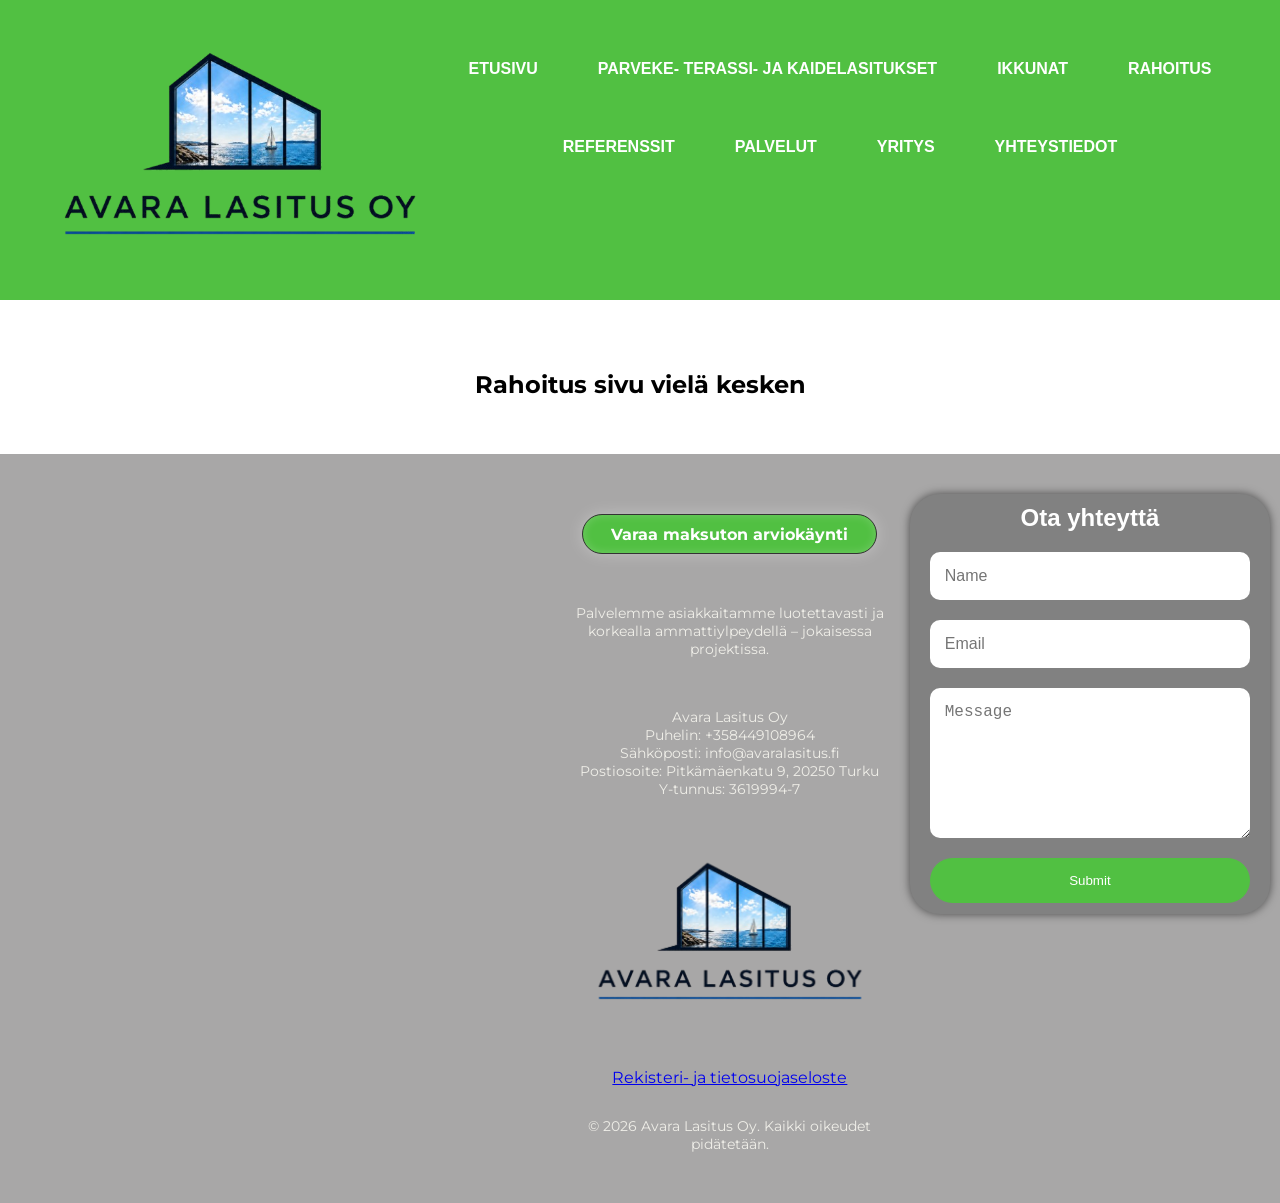
<file: rahoitus.html>
<!DOCTYPE html>
<html lang="fi">
  <head>
    <meta charset="UTF-8">
    <meta name="viewport" content="width=device-width, initial-scale=1.0">
    <meta name="description" content="Terassi- ja parvekelasitusratkaisut sekä ikkuna- ja oviremontit avaimet käteen- periaatteella. Avara Lasitus Oy toteuttaa laadukkaat terassi- ja parvekelasitukset sekä energiatehokkaat ikkuna- ja oviremontit.">
    <link rel="stylesheet" href="rahoitus.css">
    <link href='https://fonts.googleapis.com/css?family=Montserrat' rel='stylesheet'>
    <title>Avara Lasitus Rahoitus sivu. Rahoitus info</title>
  </head>

  <body>
<nav class="navbar" role="navigation">

  <!-- LEFT LOGO -->
  <div class="logo">
    <img src="kuvat/AvaralasitusLogo-removebg-preview.png" alt="Logo">
  </div>

  <!-- HAMBURGER MENU BUTTON -->
  <button class="hamburger" id="hamburger">
    <span></span>
    <span></span>
    <span></span>
  </button>

  <!-- CENTER NAVIGATION -->
  <div class="nav-center" id="navCenter">

    <ul class="nav-links">
      <li><a href="index.html">ETUSIVU</a></li>
      <li><a href="lasitukset.html">PARVEKE- TERASSI- JA KAIDELASITUKSET</a></li>
      <li><a href="ikkuna.html">IKKUNAT</a></li>
      <li><a href="rahoitus.html">RAHOITUS</a></li>
      <li><a href="referenssit.html">REFERENSSIT</a></li>
      <li><a href="palvelut.html">PALVELUT</a></li>
      <li><a href="yritys.html">YRITYS</a></li>
      <li><a href="yhteystiedot.html">YHTEYSTIEDOT</a></li>

    </ul>


  </div>

</nav> 


<script>
  const hamburger = document.getElementById('hamburger');
  const navCenter = document.getElementById('navCenter');
  
  hamburger.addEventListener('click', () => {
    navCenter.classList.toggle('active');
    hamburger.classList.toggle('active');
  });
  
  // Close menu when a link is clicked
  document.querySelectorAll('.nav-links a').forEach(link => {
    link.addEventListener('click', () => {
      navCenter.classList.remove('active');
      hamburger.classList.remove('active');
    });
  });
</script> 



    <section class="text" role="main">
        <h1>Rahoitus sivu vielä kesken</h1>
        <p></p>
    </section>




    <footer role="contentinfo">

      <section class="middle">

            <a class="btn4" href="mailto:info@avaralasitus.fi">Varaa maksuton arviokäynti</a></li>

            <p>Palvelemme asiakkaitamme luotettavasti ja korkealla ammattiylpeydellä – jokaisessa projektissa.</p>

            <p>Avara Lasitus Oy<br>
            Puhelin: +358449108964<br>
            Sähköposti: info@avaralasitus.fi<br>
            Postiosoite: Pitkämäenkatu 9, 20250 Turku<br>
            Y-tunnus: 3619994-7</p>


      <img src="kuvat/AvaralasitusLogo-removebg-preview.png" width="150" height="100" class="logo">
      
      <a href="Rekisteri- ja tietosuojaseloste.odt">Rekisteri- ja tietosuojaseloste</a>

      <p>© 2026 Avara Lasitus Oy. Kaikki oikeudet pidätetään.</p>
      
      </section>
      <section class="contact-section">

        <h2>Ota yhteyttä</h2>

        <form action="https://api.web3forms.com/submit" method="POST">
              <input type="hidden" name="access_key" value="e05f8040-c1bb-4d2e-85c8-9608a9416a8e">
              
              <input type="text" name="name" placeholder="Name" required>
              <input type="email" name="email" placeholder="Email" required>
              <textarea name="message" placeholder="Message" required></textarea>
              <button class="submit" type="submit">Submit</button>
        </form>
        
    </footer>



  </body>


  <script>
    const images = document.querySelectorAll("#slider img");
    let index = 0;

    setInterval(() => {
      images[index].classList.remove("active");
      index = (index + 1) % images.length;
      images[index].classList.add("active");
    }, 3000); // change every 3 seconds



const track = document.querySelector('.carousel-track');
const slides = document.querySelectorAll('.slide');

let inidex = 0;
let startX = 0;
let currentTranslate = 0;
let prevTranslate = 0;
let isDragging = false;
let animationID;

// Buttons still work
document.querySelector('.next').onclick = () => {
  index = (index + 1) % slides.length;
  updateSlide();
};

document.querySelector('.prev').onclick = () => {
  index = (index - 1 + slides.length) % slides.length;
  updateSlide();
};

// --- Drag / Swipe Events ---
track.addEventListener('mousedown', startDrag);
track.addEventListener('touchstart', startDrag);

track.addEventListener('mouseup', endDrag);
track.addEventListener('mouseleave', endDrag);
track.addEventListener('touchend', endDrag);

track.addEventListener('mousemove', drag);
track.addEventListener('touchmove', drag);

// Prevent image dragging default
track.querySelectorAll("img").forEach(img => {
  img.addEventListener("dragstart", e => e.preventDefault());
});

function startDrag(e) {
  isDragging = true;
  startX = getPositionX(e);
  animationID = requestAnimationFrame(animation);
}

function drag(e) {
  if (!isDragging) return;
  const currentX = getPositionX(e);
  const move = currentX - startX;
  currentTranslate = prevTranslate + move;
}

function endDrag() {
  if (!isDragging) return;
  isDragging = false;
  cancelAnimationFrame(animationID);

  const movedBy = currentTranslate - prevTranslate;

  // If dragged enough → change slide
  if (movedBy < -200 && index < slides.length - 1) index++;
  if (movedBy > 200 && index > 0) index--;

  updateSlide();
}

function getPositionX(e) {
  return e.type.includes("mouse") ? e.pageX : e.touches[0].clientX;
}

function animation() {
  track.style.transform = `translateX(${currentTranslate}px)`;
  if (isDragging) requestAnimationFrame(animation);
}

function updateSlide() {
  const slideWidth = slides[0].clientWidth;
  currentTranslate = -index * slideWidth;
  prevTranslate = currentTranslate;
  track.style.transform = `translateX(${currentTranslate}px)`;
}


  </script>
</html>
</file>
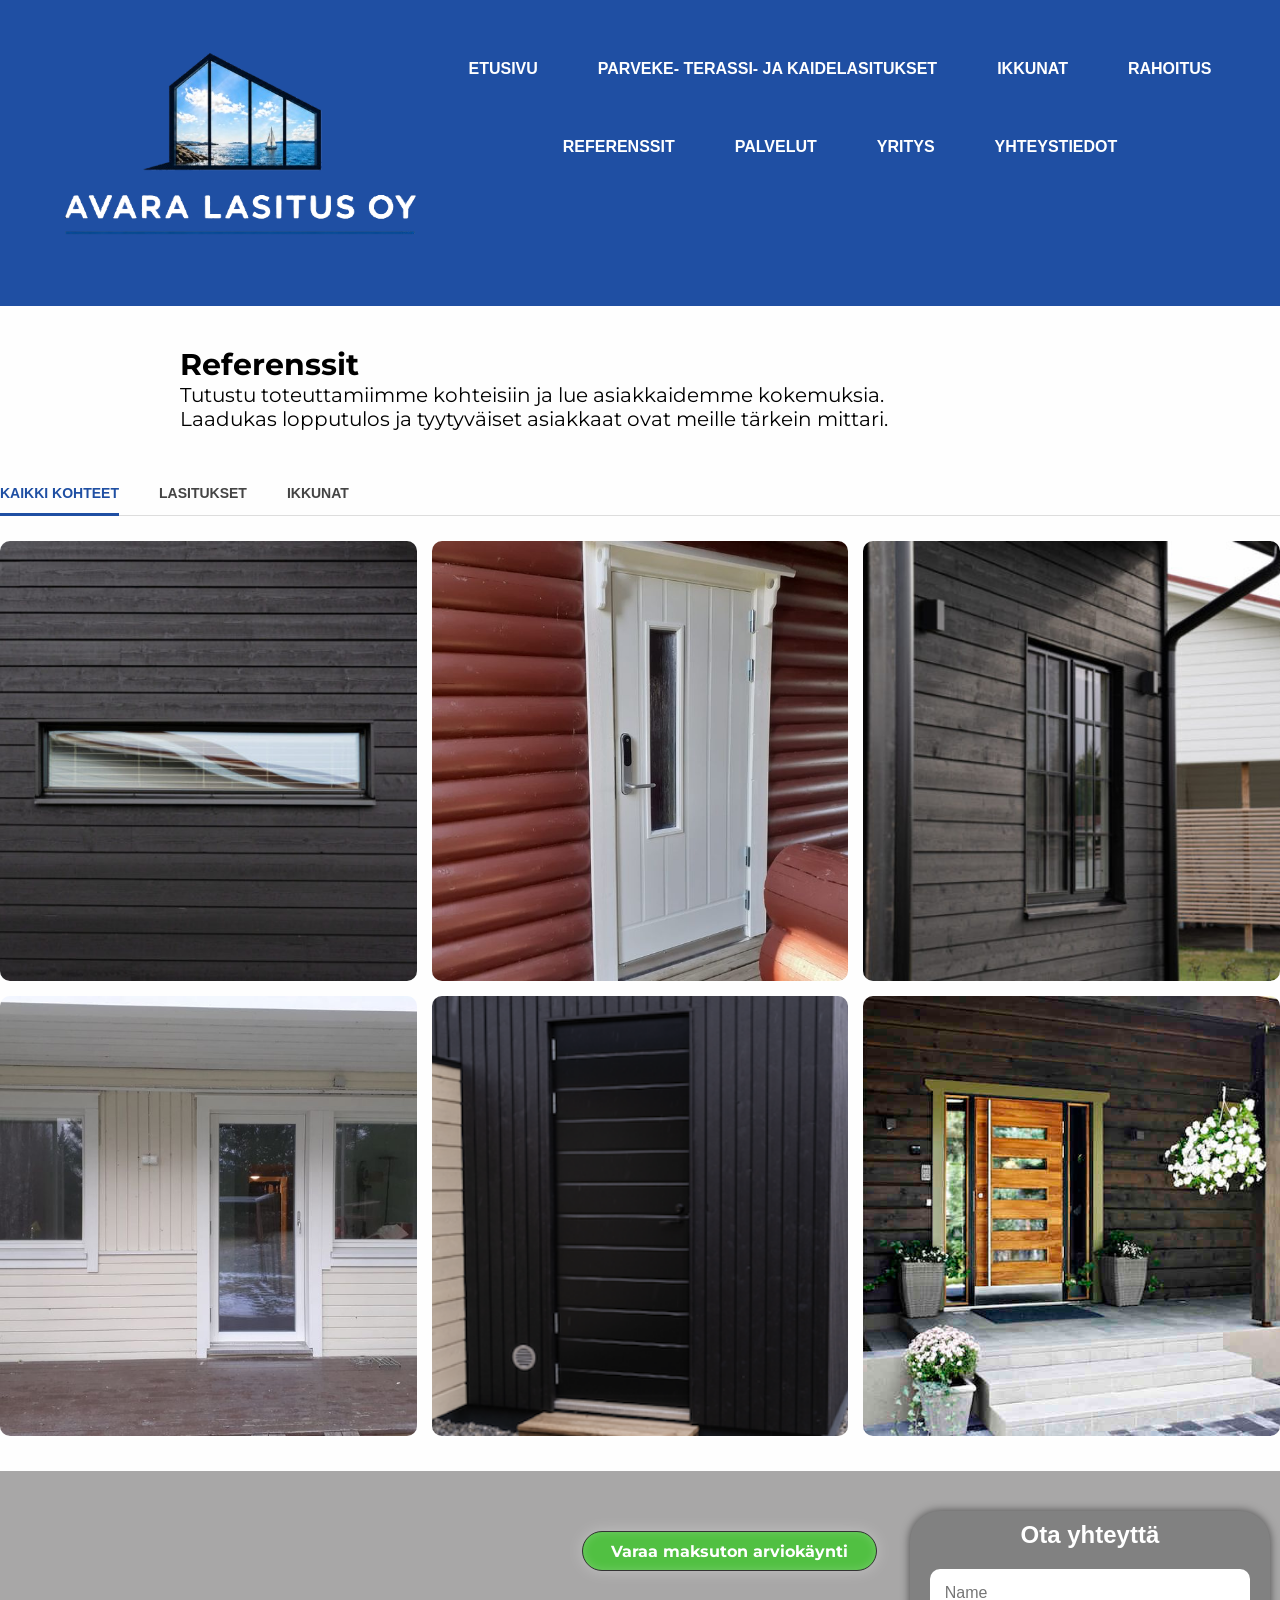
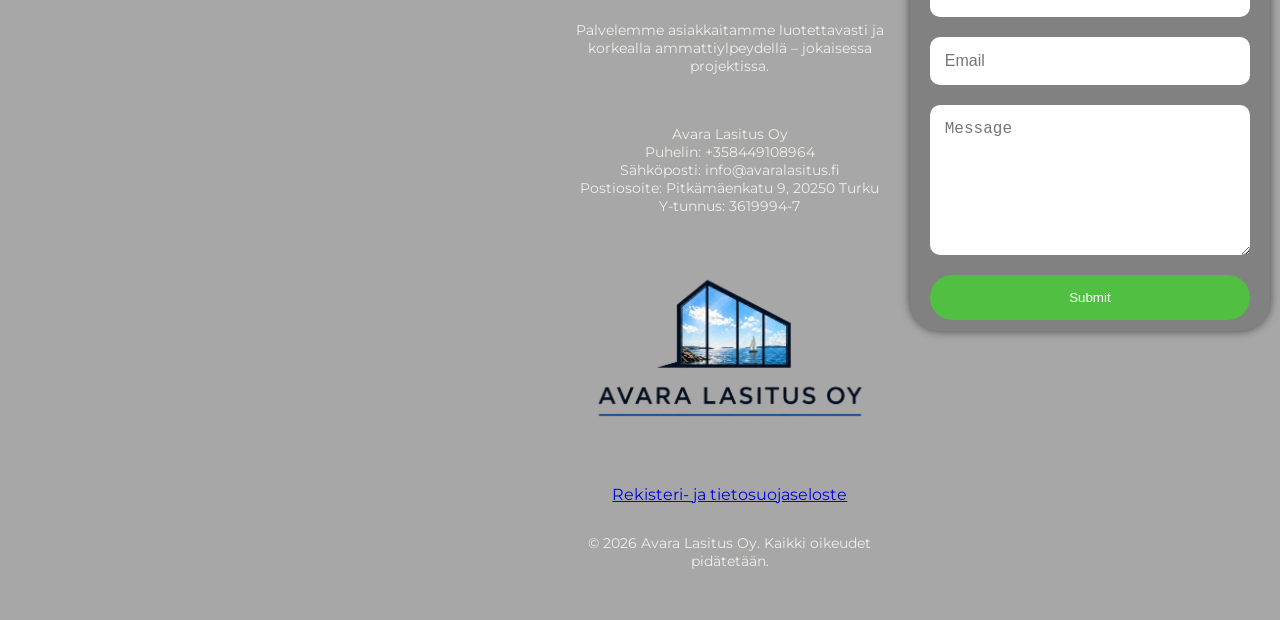
<file: referenssit.html>
<!DOCTYPE html>
<html lang="fi">
  <head>
    <meta charset="UTF-8">
    <meta name="viewport" content="width=device-width, initial-scale=1.0">
    <meta name="description" content="Terassi- ja parvekelasitusratkaisut sekä ikkuna- ja oviremontit avaimet käteen- periaatteella. Avara Lasitus Oy toteuttaa laadukkaat terassi- ja parvekelasitukset sekä energiatehokkaat ikkuna- ja oviremontit.">
    <link rel="stylesheet" href="referenssit.css">
    <link href='https://fonts.googleapis.com/css?family=Montserrat' rel='stylesheet'>
    <title>Refrenssit | Avara Lasitus Oy</title>
  </head>

  <body>
<nav class="navbar" role="navigation">

  <!-- LEFT LOGO -->
  <div class="logo">
    <img src="kuvat/AvaralasitusLogo-removebg-preview-white.png" alt="Logo">
  </div>

  <!-- HAMBURGER MENU BUTTON -->
  <button class="hamburger" id="hamburger">
    <span></span>
    <span></span>
    <span></span>
  </button>

  <!-- CENTER NAVIGATION -->
  <div class="nav-center" id="navCenter">

    <ul class="nav-links">
      <li><a href="index.html">ETUSIVU</a></li>
      <li><a href="lasitukset.html">PARVEKE- TERASSI- JA KAIDELASITUKSET</a></li>
      <li><a href="ikkuna.html">IKKUNAT</a></li>
      <li><a href="rahoitus.html">RAHOITUS</a></li>
      <li><a href="referenssit.html">REFERENSSIT</a></li>
      <li><a href="palvelut.html">PALVELUT</a></li>
      <li><a href="yritys.html">YRITYS</a></li>
      <li><a href="yhteystiedot.html">YHTEYSTIEDOT</a></li>

    </ul>


  </div>

</nav> 

<script>
  const hamburger = document.getElementById('hamburger');
  const navCenter = document.getElementById('navCenter');
  
  hamburger.addEventListener('click', () => {
    navCenter.classList.toggle('active');
    hamburger.classList.toggle('active');
  });
  
  // Close menu when a link is clicked
  document.querySelectorAll('.nav-links a').forEach(link => {
    link.addEventListener('click', () => {
      navCenter.classList.remove('active');
      hamburger.classList.remove('active');
    });
  });
</script> 


    <section class="referenssit" role="main">
        <h1>Referenssit</h1>
        <p>Tutustu toteuttamiimme kohteisiin ja lue asiakkaidemme kokemuksia.<br>Laadukas lopputulos ja tyytyväiset asiakkaat ovat meille tärkein mittari.</p>
    </section>

<div class="gallery-container">

  <!-- Tabs -->
  <div class="tabs">
    <button class="tab-btn active" data-tab="all">
      Kaikki kohteet
    </button>

    <button class="tab-btn" data-tab="glass">
      Lasitukset
    </button>

    <button class="tab-btn" data-tab="windows">
      Ikkunat
    </button>
  </div>

  <!-- ALL -->
  <div class="gallery active" id="all">
    <img src="kuvat/2.jpg" alt="">
    <img src="kuvat/15.jpg" alt="">
    <img src="kuvat/4.jpg" alt="">
    <img src="kuvat/16.jpg" alt="">
    <img src="kuvat/21.png" alt="">
    <img src="kuvat/19.jpg" alt="">
  </div>

  <!-- LASITUKSET -->
  <div class="gallery" id="glass">
    <img src="kuvat/Alutec Premium (12).jpg" alt="">
    <img src="kuvat/Alutec Premium (13).jpg" alt="">
    <img src="kuvat/Alutec Premium (6).jpg" alt="">
    <img src="kuvat/1 (77).JPG" alt="">
    <img src="kuvat/1 (20).JPG" alt="">
    <img src="kuvat/1 (10).JPG" alt="">
  </div>

  <!-- IKKUNAT -->
  <div class="gallery" id="windows">
    <img src="kuvat/1.png" alt="">
    <img src="kuvat/2.jpg" alt="">
    <img src="kuvat/3.png" alt="">
    <img src="kuvat/4.jpg" alt="">
    <img src="kuvat/5.jpg" alt="">
    <img src="kuvat/6.png" alt="">
  </div>

</div>
<!--

<section class="testimonials">

  <h2>Mitä asiakkaamme sanovat</h2>

  <div class="testimonial-grid">

    <div class="testimonial-card">

      <div class="quote-icon">“</div>

      <p class="testimonial-text">
        Terassista tuli meidän lempipaikka.
        Lasitus toi lisää tilaa ja suojaa säiltä.
        Asennus sujui nopeasti ja ammattitaidolla alusta loppuun.
      </p>

      <div class="testimonial-name">
        – Jari ja Minna, Espoo
      </div>

    </div>

    <div class="testimonial-card">

      <div class="quote-icon">“</div>

      <p class="testimonial-text">
        Ikkunaremontti paransi huomattavasti kodin
        lämmöneristystä ja hiljaisuutta.
        Suosittelen lämpimästi!
      </p>

      <div class="testimonial-name">
        – Petteri, Vantaa
      </div>

    </div>

    <div class="testimonial-card">

      <div class="quote-icon">“</div>

      <p class="testimonial-text">
        Kaikki toimi alusta loppuun erinomaisesti,
        hyvä palvelu, laadukkaat tuotteet ja siisti jälki.
      </p>

      <div class="testimonial-name">
        – Sanna, Helsinki
      </div>

    </div>

  </div>

  <a href="#" class="reference-btn">
    Katso lisää referenssejä
  </a>

</section>
-->

<script>
  const buttons = document.querySelectorAll(".tab-btn");
  const galleries = document.querySelectorAll(".gallery");

  buttons.forEach(button => {
    button.addEventListener("click", () => {

      // Remove active classes
      buttons.forEach(btn => btn.classList.remove("active"));
      galleries.forEach(gallery => gallery.classList.remove("active"));

      // Add active class to clicked button
      button.classList.add("active");

      // Show correct gallery
      const tab = button.dataset.tab;
      document.getElementById(tab).classList.add("active");
    });
  });
</script>



















    <footer role="contentinfo">

      <section class="middle">

            <a class="btn4" href="mailto:info@avaralasitus.fi">Varaa maksuton arviokäynti</a></li>

            <p>Palvelemme asiakkaitamme luotettavasti ja korkealla ammattiylpeydellä – jokaisessa projektissa.</p>

            <p>Avara Lasitus Oy<br>
            Puhelin: +358449108964<br>
            Sähköposti: info@avaralasitus.fi<br>
            Postiosoite: Pitkämäenkatu 9, 20250 Turku<br>
            Y-tunnus: 3619994-7</p>


      <img src="kuvat/AvaralasitusLogo-removebg-preview.png" width="150" height="100" class="logo">
      
      <a href="Rekisteri- ja tietosuojaseloste.odt">Rekisteri- ja tietosuojaseloste</a>

      <p>© 2026 Avara Lasitus Oy. Kaikki oikeudet pidätetään.</p>
      
      </section>
      <section class="contact-section">

        <h2>Ota yhteyttä</h2>

        <form action="https://api.web3forms.com/submit" method="POST">
              <input type="hidden" name="access_key" value="e05f8040-c1bb-4d2e-85c8-9608a9416a8e">
              
              <input type="text" name="name" placeholder="Name" required>
              <input type="email" name="email" placeholder="Email" required>
              <textarea name="message" placeholder="Message" required></textarea>
              <button class="submit" type="submit">Submit</button>
        </form>
        
    </footer>



  </body>
</html>
</file>
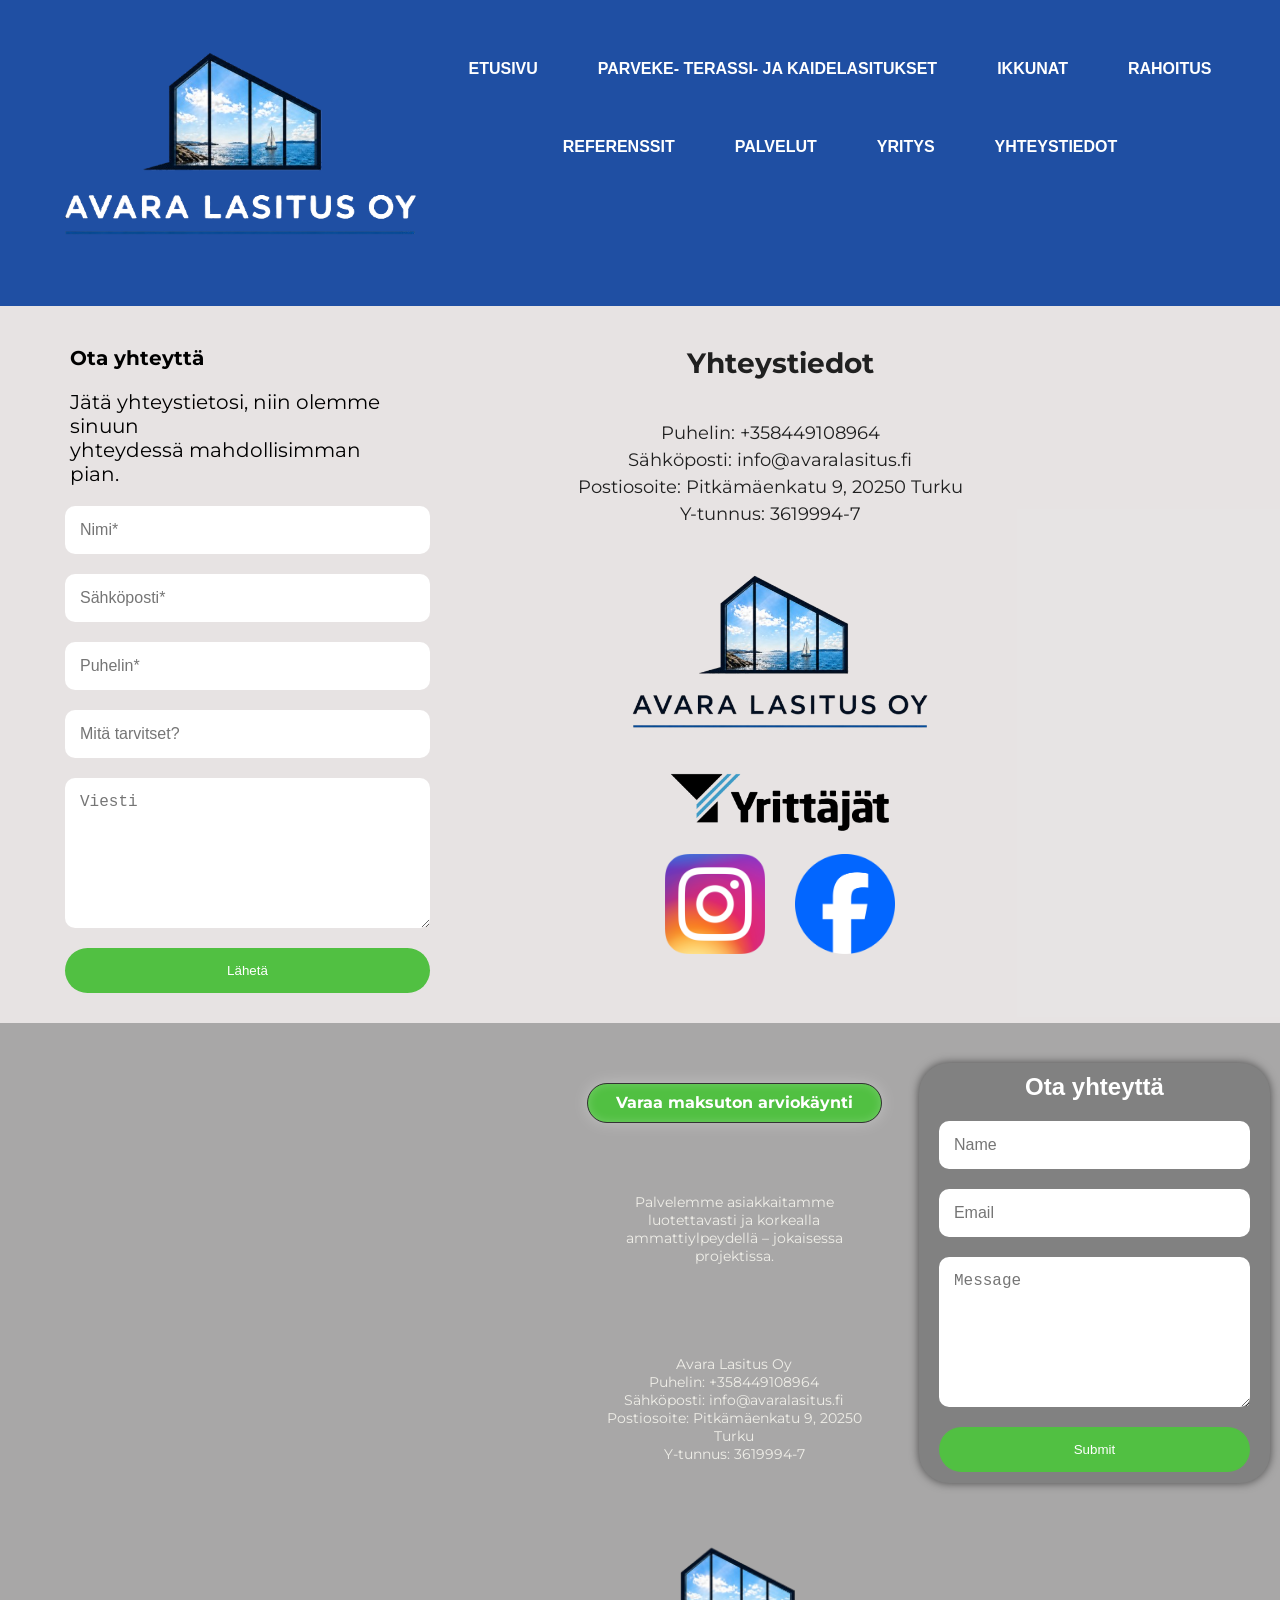
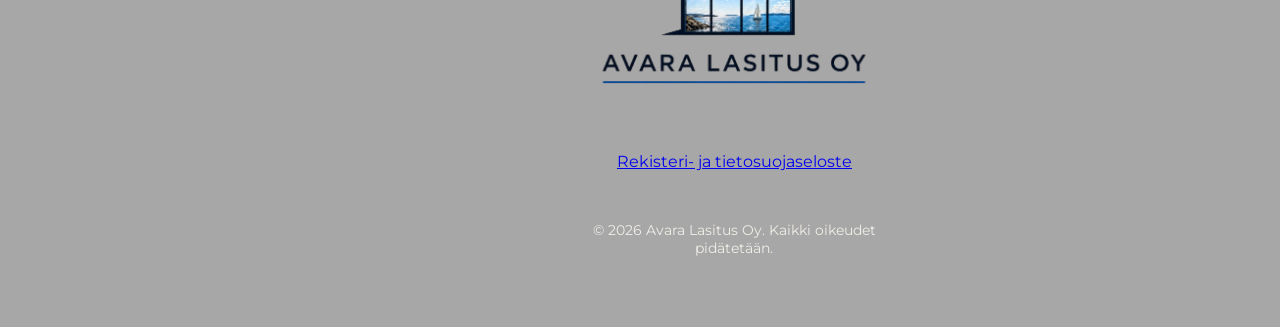
<file: yhteystiedot.html>
<!DOCTYPE html>
<html lang="fi">
  <head>
    <meta charset="UTF-8">
    <meta name="viewport" content="width=device-width, initial-scale=1.0">
    <meta name="description" content="Terassi- ja parvekelasitusratkaisut sekä ikkuna- ja oviremontit avaimet käteen- periaatteella. Avara Lasitus Oy toteuttaa laadukkaat terassi- ja parvekelasitukset sekä energiatehokkaat ikkuna- ja oviremontit.">
    <link rel="stylesheet" href="yhteystiedot.css">
    <link href='https://fonts.googleapis.com/css?family=Montserrat' rel='stylesheet'>
    <title>Yhteystiedot | Avara Lasitus Oy</title>
    <link rel="icon" type="image/png" href="favicon-96x96.png" sizes="96x96" />
    <link rel="icon" type="image/svg+xml" href="favicon.svg" />
    <link rel="shortcut icon" href="favicon.ico" />
    <link rel="apple-touch-icon" sizes="180x180" href="apple-touch-icon.png" />
    <link rel="manifest" href="site.webmanifest" />
  </head>

  <body>
<nav class="navbar" role="navigation">

  <!-- LEFT LOGO -->
  <div class="logo">
    <img src="kuvat/AvaralasitusLogo-removebg-preview-white.png" alt="Logo">
  </div>

  <!-- HAMBURGER MENU BUTTON -->
  <button class="hamburger" id="hamburger">
    <span></span>
    <span></span>
    <span></span>
  </button>

  <!-- CENTER NAVIGATION -->
  <div class="nav-center" id="navCenter">

    <ul class="nav-links">
      <li><a href="index.html">ETUSIVU</a></li>
      <li><a href="lasitukset.html">PARVEKE- TERASSI- JA KAIDELASITUKSET</a></li>
      <li><a href="ikkuna.html">IKKUNAT</a></li>
      <li><a href="rahoitus.html">RAHOITUS</a></li>
      <li><a href="referenssit.html">REFERENSSIT</a></li>
      <li><a href="palvelut.html">PALVELUT</a></li>
      <li><a href="yritys.html">YRITYS</a></li>
      <li><a href="yhteystiedot.html">YHTEYSTIEDOT</a></li>

    </ul>

  </div>

</nav> 

<script>
  const hamburger = document.getElementById('hamburger');
  const navCenter = document.getElementById('navCenter');
  
  hamburger.addEventListener('click', () => {
    navCenter.classList.toggle('active');
    hamburger.classList.toggle('active');
  });
  
  // Close menu when a link is clicked
  document.querySelectorAll('.nav-links a').forEach(link => {
    link.addEventListener('click', () => {
      navCenter.classList.remove('active');
      hamburger.classList.remove('active');
    });
  });
</script> 

<section class="kaikki" role="main">
    <section class="palvelut">
        <section class="text">
        <h1>Ota yhteyttä</h1>
        <p> Jätä yhteystietosi, niin olemme sinuun <br>yhteydessä mahdollisimman pian.</p>
        </section>
        <section class="palvelut-lista">
        <form action="https://api.web3forms.com/submit" method="POST">
              <input type="hidden" name="access_key" value="e05f8040-c1bb-4d2e-85c8-9608a9416a8e">
              
              <input type="text" name="name" placeholder="Nimi*" required>
              <input type="email" name="email" placeholder="Sähköposti*" required>
              <input type="text" name="Phone Number" placeholder="Puhelin*" required>
              <input type="text" name="subject" placeholder="Mitä tarvitset?" />
              <textarea name="message" placeholder="Viesti" required></textarea>
              <input type="hidden" name="redirect" value="Avaralasitus.fi">
              <button class="submit" type="submit">Lähetä</button>
        </form>





        </section>
    </section>

    <div class="yhteystiedot">
        <h2>Yhteystiedot</h2>
        <p>Puhelin: +358449108964<br>
        Sähköposti: info@avaralasitus.fi<br>
        Postiosoite: Pitkämäenkatu 9, 20250 Turku<br>
        Y-tunnus: 3619994-7</p>
        <img class="avarlasitus" src="kuvat/AvaralasitusLogo-removebg-preview.png">
        <img class="yrittäjät" src="kuvat/SY_logo_RGB_vari.png">
            <section class="social-media">
                <a href="https://www.instagram.com"><img src="kuvat/Instagram_icon.png" class="instagram" alt="Instagram"></a>
                <a href="https://www.facebook.com"><img src="kuvat/Facebook_icon.png" class="facebook" alt="Facebook"></a>
            </section>
    </div>


</section>


















    <footer role="contentinfo">

      <section class="middle">

            <a class="btn4" href="mailto:info@avaralasitus.fi">Varaa maksuton arviokäynti</a></li>

            <p>Palvelemme asiakkaitamme luotettavasti ja korkealla ammattiylpeydellä – jokaisessa projektissa.</p>

            <p>Avara Lasitus Oy<br>
            Puhelin: +358449108964<br>
            Sähköposti: info@avaralasitus.fi<br>
            Postiosoite: Pitkämäenkatu 9, 20250 Turku<br>
            Y-tunnus: 3619994-7</p>


      <img src="kuvat/AvaralasitusLogo-removebg-preview.png" width="150" height="100" class="logo">
      
      <a href="Rekisteri- ja tietosuojaseloste.odt">Rekisteri- ja tietosuojaseloste</a>

      <p>© 2026 Avara Lasitus Oy. Kaikki oikeudet pidätetään.</p>
      
      </section>
      <section class="contact-section">

        <h2>Ota yhteyttä</h2>

        <form action="https://api.web3forms.com/submit" method="POST">
              <input type="hidden" name="access_key" value="e05f8040-c1bb-4d2e-85c8-9608a9416a8e">
              
              <input type="text" name="name" placeholder="Name" required>
              <input type="email" name="email" placeholder="Email" required>
              <textarea name="message" placeholder="Message" required></textarea>
              <button class="submit" type="submit">Submit</button>
        </form>
        
    </footer>



  </body>
</html>
</file>
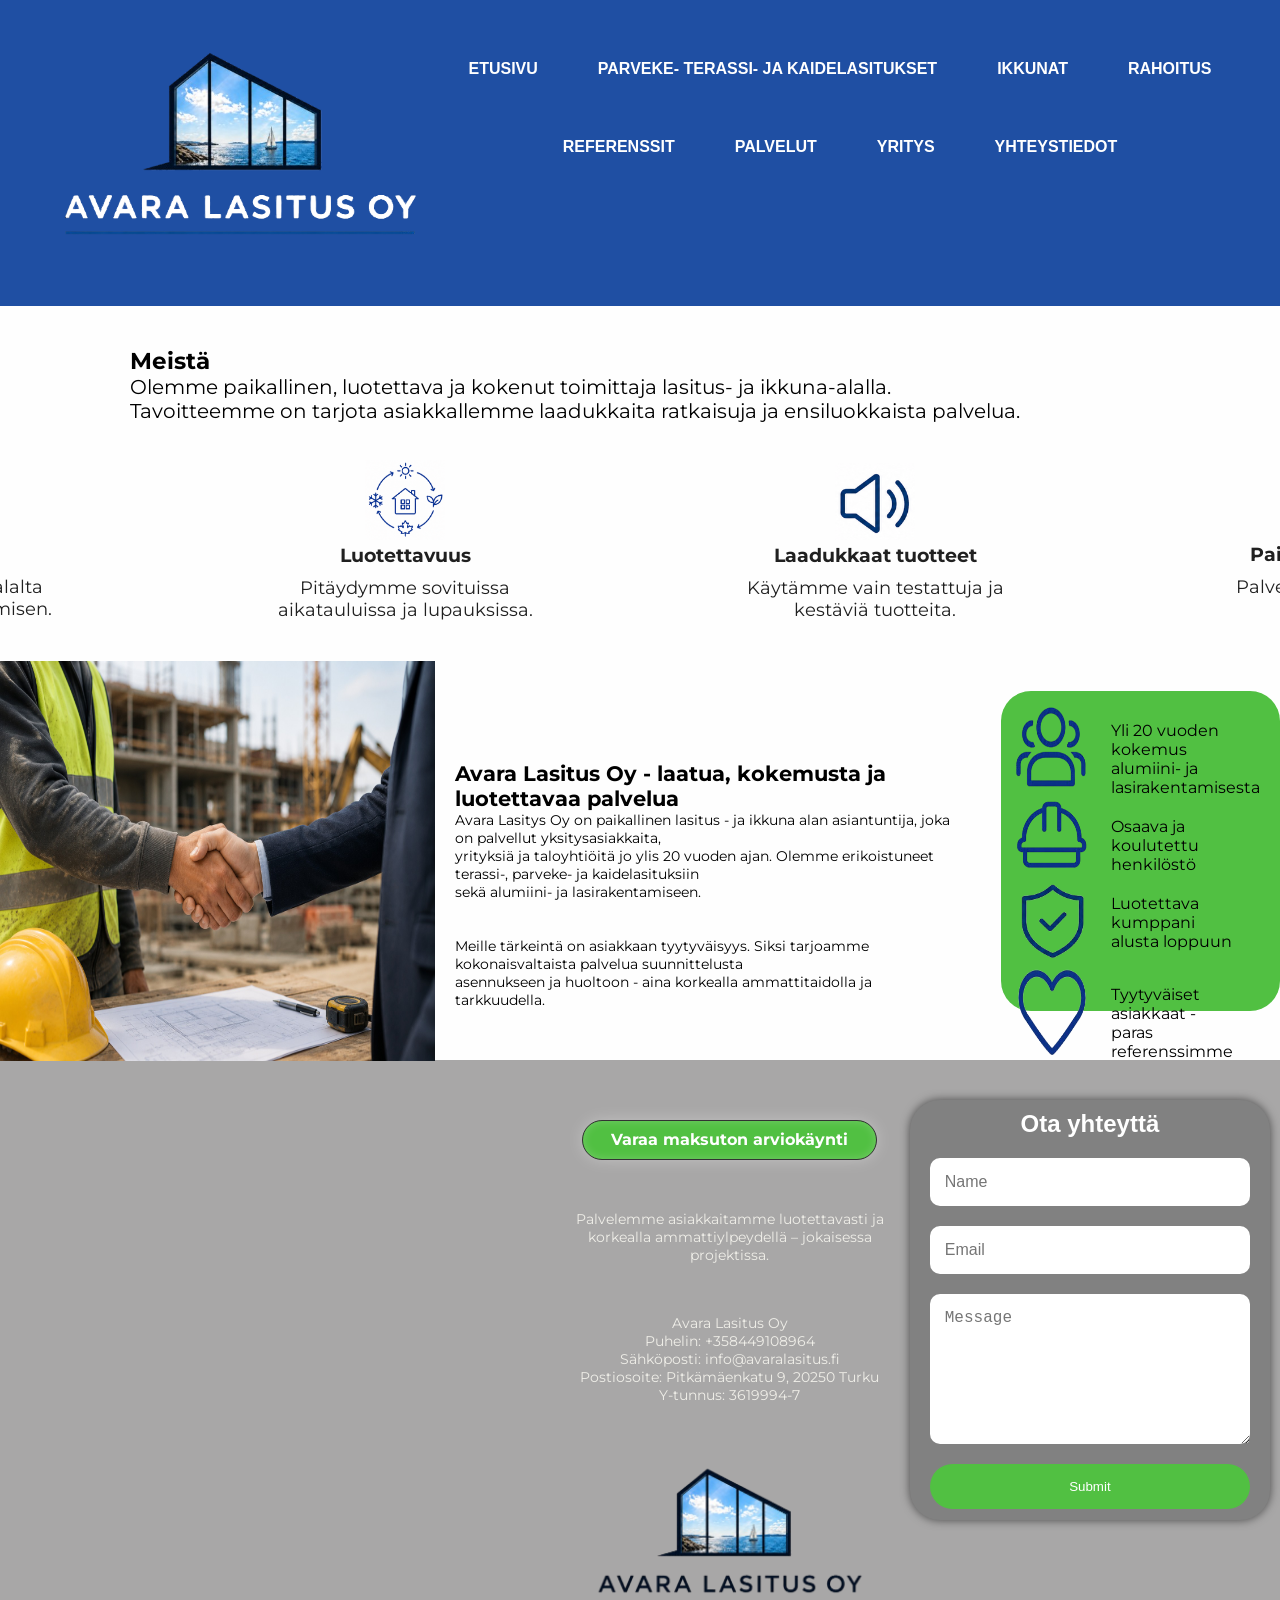
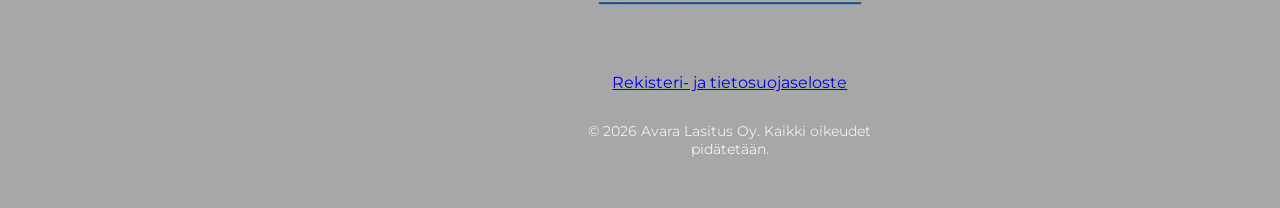
<file: yritys.html>
<!DOCTYPE html>
<html lang="fi">
  <head>
    <meta charset="UTF-8">
    <meta name="viewport" content="width=device-width, initial-scale=1.0">
    <meta name="description" content="Terassi- ja parvekelasitusratkaisut sekä ikkuna- ja oviremontit avaimet käteen- periaatteella. Avara Lasitus Oy toteuttaa laadukkaat terassi- ja parvekelasitukset sekä energiatehokkaat ikkuna- ja oviremontit.">
    <link rel="stylesheet" href="yritys.css">
    <link href='https://fonts.googleapis.com/css?family=Montserrat' rel='stylesheet'>
    <title>Yritys | Avara Lasitus Oy</title>
  </head>

  <body>
<nav class="navbar" role="navigation" role="navigation">

  <!-- LEFT LOGO -->
  <div class="logo">
    <img src="kuvat/AvaralasitusLogo-removebg-preview-white.png" alt="Logo">
  </div>

  <!-- HAMBURGER MENU BUTTON -->
  <button class="hamburger" id="hamburger">
    <span></span>
    <span></span>
    <span></span>
  </button>

  <!-- CENTER NAVIGATION -->
  <div class="nav-center" id="navCenter">

    <ul class="nav-links">
      <li><a href="index.html">ETUSIVU</a></li>
      <li><a href="lasitukset.html">PARVEKE- TERASSI- JA KAIDELASITUKSET</a></li>
      <li><a href="ikkuna.html">IKKUNAT</a></li>
      <li><a href="rahoitus.html">RAHOITUS</a></li>
      <li><a href="referenssit.html">REFERENSSIT</a></li>
      <li><a href="palvelut.html">PALVELUT</a></li>
      <li><a href="yritys.html">YRITYS</a></li>
      <li><a href="yhteystiedot.html">YHTEYSTIEDOT</a></li>

    </ul>


  </div>

</nav> 

<script>
  const hamburger = document.getElementById('hamburger');
  const navCenter = document.getElementById('navCenter');
  
  hamburger.addEventListener('click', () => {
    navCenter.classList.toggle('active');
    hamburger.classList.toggle('active');
  });
  
  // Close menu when a link is clicked
  document.querySelectorAll('.nav-links a').forEach(link => {
    link.addEventListener('click', () => {
      navCenter.classList.remove('active');
      hamburger.classList.remove('active');
    });
  });
</script> 


    <section class="palvelut" role="main">
        <section class="text">
        <h1>Meistä</h1>
        <p>Olemme paikallinen, luotettava ja kokenut toimittaja lasitus- ja ikkuna-alalla. <br>Tavoitteemme on tarjota asiakkallemme laadukkaita ratkaisuja ja ensiluokkaista palvelua.</p>
        </section>
        <section class="palvelut-lista">
           


        </section>


    <section class="icons">
        <div class="icon1">
            <img src="kuvat/Käyttöaika.png" alt="Energy Saving Icon">
            <h3>Kokemus</h3>
            <p>Vuosien kokemus alalta <br>takaa varman osaamisen.</p>
        </div>
        <div class="icon2">
            <img src="kuvat/Suojaa.png" alt="Energy Saving Icon">
            <h3>Luotettavuus</h3>
            <p>Pitäydymme sovituissa <br>aikatauluissa ja lupauksissa.</p>
        </div>
        <div class="icon3">
            <img src="kuvat/Hiljaisempi.png" alt="Energy Saving Icon">
            <h3>Laadukkaat tuotteet</h3>
            <p>Käytämme vain testattuja ja <br>kestäviä tuotteita.</p>
        </div>
        <div class="icon4">
            <img src="kuvat/Arvo.png" alt="Energy Saving Icon">
            <h3>Paikallinen palvelu</h3>
            <p>Palvelemme nopeasti ja <br>joustavasti.</p>
        </div>
    
    </section>


    <section class="info">

    <div class="image">
        <img src="kuvat/Handshake.jpeg" alt="Yritys" width="1860" height="700">
    </div>

    <div class="laptop">
    <div class="info-box">
        <h2>Avara Lasitus Oy - laatua, kokemusta ja luotettavaa palvelua</h2>
        <p>Avara Lasitys Oy on paikallinen lasitus - ja ikkuna alan asiantuntija, joka on palvellut yksitysasiakkaita, <br> yrityksiä ja taloyhtiöitä jo ylis 20 vuoden ajan. Olemme erikoistuneet terassi-, parveke- ja kaidelasituksiin <br>sekä alumiini- ja lasirakentamiseen.</p><br><br>
        <p>Meille tärkeintä on asiakkaan tyytyväisyys. Siksi tarjoamme kokonaisvaltaista palvelua suunnittelusta <br>asennukseen ja huoltoon - aina korkealla ammattitaidolla ja tarkkuudella.</p>
    </div>
    
    <div class="text-box">
        <div class="box1">
            <img src="kuvat/yhteisö-removebg-preview.png" class="text-icon">
            <p>Yli 20 vuoden kokemus <br>alumiini- ja lasirakentamisesta</p>
        </div>

        <div class="box2">
            <img src="kuvat/Lakki-removebg-preview.png" class="text-icon">
            <p>Osaava ja koulutettu <br>henkilöstö</p>
        </div>

        <div class="box3">
            <img src="kuvat/Rakenne-removebg-preview.png" class="text-icon">
            <p>Luotettava kumppani <br>alusta loppuun</p>
        </div>

        <div class="box4">
            <img src="kuvat/sydän-removebg.png" class="text-icon">
            <p>Tyytyväiset asiakkaat - <br>paras referenssimme</p>
        </div>
    </div>
    </div>

    </section>





















    <footer role="contentinfo">

      <section class="middle">

            <a class="btn4" href="mailto:info@avaralasitus.fi">Varaa maksuton arviokäynti</a></li>

            <p>Palvelemme asiakkaitamme luotettavasti ja korkealla ammattiylpeydellä – jokaisessa projektissa.</p>

            <p>Avara Lasitus Oy<br>
            Puhelin: +358449108964<br>
            Sähköposti: info@avaralasitus.fi<br>
            Postiosoite: Pitkämäenkatu 9, 20250 Turku<br>
            Y-tunnus: 3619994-7</p>


      <img src="kuvat/AvaralasitusLogo-removebg-preview.png" width="150" height="100" class="logo">
      
      <a href="Rekisteri- ja tietosuojaseloste.odt">Rekisteri- ja tietosuojaseloste</a>

      <p>© 2026 Avara Lasitus Oy. Kaikki oikeudet pidätetään.</p>
      
      </section>
      <section class="contact-section">

        <h2>Ota yhteyttä</h2>

        <form action="https://api.web3forms.com/submit" method="POST">
              <input type="hidden" name="access_key" value="e05f8040-c1bb-4d2e-85c8-9608a9416a8e">
              
              <input type="text" name="name" placeholder="Name" required>
              <input type="email" name="email" placeholder="Email" required>
              <textarea name="message" placeholder="Message" required></textarea>
              <button class="submit" type="submit">Submit</button>
        </form>
        
    </footer>



  </body>
</html>
</file>
<file: styles.css>
body {
    background-color: #fefefeee;
    font-family: Montserrat;
    width: 100%;
    overflow-x: hidden;
}

/* RESET */
* {
  margin: 0;
  padding: 0;
  box-sizing: border-box;
}

/* NAVBAR */
.navbar {
  width: 100%;
  background: #51c042;
  display: flex;
  justify-content: space-between;
  align-items: flex-start;
  padding: 20px 40px;
  font-family: Arial, sans-serif;
  height: 300px;
}

/* LOGO */
.logo {
  display: flex;
  flex-direction: column;
  align-items: flex-start;

}

.logo img {
  width: 400px;
  margin-bottom: 20px;
}


.logo h1 {
  font-size: 32px;
  color: black;
  letter-spacing: 2px;
  font-weight: 400;
  border-bottom: 3px solid #0066aa;
  padding-bottom: 5px;
}

/* HAMBURGER MENU */
.hamburger {
  display: none;
  flex-direction: column;
  background: none;
  border: none;
  cursor: pointer;
  padding: 0;
  gap: 6px;
  position: relative;
  z-index: 1001;
}

.hamburger span {
  width: 25px;
  height: 3px;
  background: white;
  border-radius: 3px;
  transition: all 0.3s ease;
}

.hamburger.active span:nth-child(1) {
  transform: rotate(45deg) translate(8px, 8px);
}

.hamburger.active span:nth-child(2) {
  opacity: 0;
}

.hamburger.active span:nth-child(3) {
  transform: rotate(-45deg) translate(7px, -7px);
}

/* CENTER NAVIGATION AREA */
.nav-center {
  display: flex;
  flex-direction: column;
  align-items: center;
  gap: 25px;
  margin-top: 40px;
}

/* NAV LINKS */
.nav-links {
  list-style: none;
  display: flex;
  gap: 60px;
  flex-wrap: wrap;
  justify-content: center;
}

.nav-links a {
  text-decoration: none;
  color: white;
  font-size: 16px;

  font-weight: bold;
  transition: 0.3s;
}

.nav-links a:hover {
  color: #d4ffd0;
}

.social-media {
  display: flex;
  gap: 10px;
  position: static;
  margin-top: 0;
  margin-right: 0;
  justify-content: center;
}

.social-media img {
  width: 70px;
  height: auto;
  margin-left: 0;
}





.hero {
    position: relative;
    width: 100%;
    overflow: hidden;
}

.hero img {
    width: 100%;
    display: block;
    margin: 0;
    height: auto;
}

.hero-text {
    background-color: rgba(0, 0, 0, 0.295);
    position: absolute;
    top: 50%;
    left: 50%;
    transform: translate(-50%, -50%);
    color: #efeee8;
    text-align: left;
    font-size: 30px;
    max-width: 1500px;
    margin: 0;
    padding: 20px;
    border-radius: 10px;
}

.hero-text h1 {
    margin-bottom: 20px;
    font-weight: bold;
    font-size: 40px;
}



.btn {
  text-decoration: none;
  padding: 0.5rem;
  color: white;
  background-color: #51c042;
  border: 1px solid #333333;
  margin-top: 20px;
  margin-bottom: 0px;
  margin-left: 0px;
  border-radius: 10px;
  height: 60px;
  display: inline-flex;
  align-items: center;
  justify-content: center;
}

.btn:hover {
  transform: scale(1.05);
  background: rgba(94,170,106,0.8);
}

.btne {
  text-decoration: none;
  padding: 0.5rem;
  color: white;
  border: 3px solid #eeeeee;
  margin-top: 20px;
  margin-bottom: 0px;
  margin-left: 30px;
  border-radius: 10px;
  height: 60px;
  display: inline-flex;
  align-items: center;
  justify-content: center;
}

.btne:hover {
  transform: scale(1.05);
  background: rgba(94,170,106,0.8);
}

#slider {
  width: 100%;
  height: 850px;
  margin: 0;
  overflow: hidden;
  position: relative;
}

#slider img {
  width: 100%;
  height: 100%;
  position: absolute;
  opacity: 0;
  transition: opacity 1s ease-in-out;
}

#slider img.active {
  opacity: 1;
}

.icons {
  background-color: #51c042;
  color: white;
  display: flex;
  justify-content: center;
  gap: 250px;
  padding: 20px;
  text-align: center;
  flex-wrap: wrap;
}

.icons img {
  margin-top: 20px;
  width: 80px;
  height: auto;
}

.icons p {
  font-size: 18px;
  margin-top: 10px;
  text-align: center;
}

.icon1 {
    margin: 0;
    margin-top: -4px;
}

.icon2 {
    margin: 0;
    margin-top: 7px;
}

.icon3 {
    margin: 0;
}

.icon4 {
    margin: 0;
    margin-top: 13px;
}



.text {
  background-color: white;
  color: black;
  padding: 50px 20px;
}

.text h2 {
    padding-top: 20px;
    margin-bottom: 20px;
    font-size: 30px;
    margin-left: 0;
    text-align: left;
}

.text p {
    margin-left: 0;
    text-align: left;
    max-width: 100%;
}







footer {
    background: #a8a7a7;
    color: #efeee8;
    padding: 10px;
    margin-top: 20px;
    flex-direction: row;
    display: flex;
    margin-top: -15px;
    padding-left: 550px;
}



.btn4 {
  text-decoration: none;
  padding: 0.5rem;
  font-weight: bold;
  color: white;
  background-color: #51c042;
  padding: 14px 28px;
  border: 1px solid #333333;
  margin-bottom: 20px;
  margin-top: 30px;
  border-radius: 30px;
  height: 40px;
  backdrop-filter: blur(6px);
  box-shadow:
  0 0 15px rgba(255,255,255,0.3),
  inset 0 0 10px rgba(255,255,255,0.2);
  transition: 0.3s;
  display: inline-flex;
  align-items: center;
  justify-content: center;
}

.btn4:hover {
  transform: scale(1.05);
  background: rgba(94,170,106,0.8);
}




ul {
    list-style: none;
}



.middle {
    display: flex;
    flex-direction: column;
    align-items: center;
    text-align: center;
    gap: 20px;
    margin: 0;
    padding: 20px;
}


footer img {
    width: 300px;
    height: auto;
    display: block;
    margin: 0 auto 10px auto;
}

footer p {
    margin-top: 10px;
    margin-bottom: 20px;
    font-size: 14px;
    color: #efeee8;
}



.contact-section {
  box-shadow: #00000091 0px 0px 10px;
  width: 100%;
  max-width: 500px;
  height: 420px;
  margin: 30px auto;
  border-radius: 30px;
  padding: 70px 20px;
  display: flex;
  flex-direction: column;
  align-items: center;
  background: #818181;
  font-family: Arial, sans-serif;
}

.contact-section h2 {
  color: white;
  font-size: 24px;
  margin-bottom: 20px;
  margin-top: -60px;
}

form {
  width: 100%;
  max-width: 600px;
  display: flex;
  flex-direction: column;
  gap: 20px;
}

input,
textarea {
  padding: 15px;
  border: none;
  border-radius: 10px;
  font-size: 16px;
}

textarea {
  min-height: 150px;
}

.submit {
  margin-bottom: 20px;
  padding: 15px;
  border: none;
  border-radius: 30px;
  background: #51c042;
  color: white;
  cursor: pointer;
}


@media (max-width: 1024px) {
  .navbar {
    padding: 15px 20px;
    flex-direction: row;
    margin-bottom: -200px;
    gap: 20px;
  }

  
  .logo img {
    width: 180px;
  }
  
  .nav-center {
    margin-top: 20px;
    gap: 15px;
  }
  
  .nav-links {
    gap: 30px;
  }
  

  #slider {
    height: 500px;
  }

  
  .hero-text {
    top: 40%;
    left: 20%;
    margin-left: 0;
    margin-top: 0;
    font-size: 12px;
    justify-content: center;
    align-self: center;
    max-width: 100%;
    padding: 15px;
  }

  .btn {
    margin-top: 5px;
    margin-bottom: 60px;
  }

  
  .icons {
    gap: 10px;
    margin-bottom: 20px;
  }

  .icons img {
    width: 60%;
  }

  .icons p {
    width: 80px;
    font-size: 10px;
  }
  
  .text h2 {
    margin-left: 50px;
  }
  
  .text p {
    margin-left: 50px;
  }

    footer {
    display: flex;
    flex-direction: column;
    margin-left: -540px;
  }


  .middle {
    margin-left: 0;
    margin-right: 0;
  }

  .middle p {
    margin-left: 0px;
  }
  
  .contact-section {
    width: 100%;
  }



}

@media (max-width: 768px) {
  .navbar {
    padding: 10px 15px;
    position: relative;
  }

  .hamburger {
    display: flex;
    margin-top: 20px;
    margin-right: 20px;
  }
  
  .logo img {
    width: 120px;
  }
  
  .logo h1 {
    font-size: 24px;
  }
  
  .nav-center {
    position: absolute;
    top: 31%;
    left: 0;
    right: 0;
    background: inherit;
    flex-direction: column;
    gap: 0;
    max-height: 0;
    overflow: hidden;
    transition: max-height 0.3s ease;
    z-index: 1000;
    margin-top: 0;
  }
  
  .nav-center.active {
    max-height: 500px;
    box-shadow: 0 8px 16px rgba(0, 0, 0, 0.2);
  }
  
  .nav-links {
    gap: 15px;
    font-size: 14px;
    flex-direction: column;
    padding: 20px;
  }
  
  .nav-links a {
    font-size: 14px;
  }
  
  .social-media img {
    width: 50px;
  }
  
  #slider {
    width: 100%;
    height: 350px;
    margin: 0;
  }

  
  .hero img {
    width: 50%;
    margin: 0;
  }
  
  .hero-text {
    display: flex;
    flex-direction: column;
    top: 50%;
    left: 50%;
    margin-top: 200px;
    font-size: 12px;
    max-width: 300px;
    height: 220px;
    padding: 12px;
  }

  .hero-text h5 {
    font-size: 12px;
  }

  .btn {
    margin-top: 15px;
  }

  .btne {
    margin-top: -105px;
    margin-left: 120px;
    border: 2px solid #eeeeee
  }
  
  .icons {
    gap: 50px;
    flex-wrap: wrap;
    padding: 10px;
  }
  
  .icons img {
    width: 60px;
  }
  
  .icons p {
    width: 80px;
    font-size: 14px;
  }
  
  .text h2 {
    margin-left: 20px;
    font-size: 30px;
  }
  
  .text p {
    margin-left: 20px;
  }
  
  .btn, .btne {
    max-width: 80%;
    height: 50px;
    font-size: 10px;
    padding: 0.3rem;
  }



}

@media (max-width: 480px) {
  body {
    font-size: 14px;
  }
  
  .navbar {
    padding: 8px 10px;
    gap: 10px;
  }
  
  .logo {
    width: 100%;
  }
  
  .logo img {
    width: 100px;
    max-width: 100%;
  }
  
  .logo h1 {
    font-size: 18px;
  }
  
  .nav-center {
    width: 100%;
    margin-top: 10px;
  }
  
  .nav-links {
    gap: 10px;
    font-size: 12px;
    flex-direction: column;
  }
  
  .nav-links a {
    font-size: 12px;
  }
  
  .social-media {
    justify-content: center;
    margin-top: 10px;
    width: 100%;
  }
  
  .social-media img {
    width: 40px;
  }
  
  #slider {
    height: 250px;
  }
  
  .hero-text {
    top: 50%;
    left: 50%;
    font-size: 12px;
    width: 100%;
    margin: 0;
    padding: 10px;
  }
  
  .hero-text h1 {
    font-size: 18px;
    margin-bottom: 10px;
  }
  
  .btn, .btne {
    height: 45px;
    align-items: center;
    width: 40%;
    font-size: 10px;
    margin-right: 10px;
  }


    .hero-text a {
    display: flex;
    flex-direction: row;
  }

  
  .icons {
    gap: 20px;
    flex-direction: column;
    padding: 5px;
  }
  
  .icons img {
    width: 50px;
  }
  
  .icons p {
    width: 100%;
    font-size: 12px;
  }

  .icon3 {
    margin-bottom: 20px;
  }
  
  .text {
    padding-bottom: 50px;
  }
  
  .text h2 {
    margin-left: 10px;
    font-size: 25px;
  }
  
  .text p {
    margin-left: 10px;
    font-size: 14px;
  }
  
  .contact-section {
    width: 100%;
    height: auto;
    padding: 20px 10px;
    margin: 15px 0;
  }
  
  .contact-section h2 {
    font-size: 18px;
    margin-top: 0;
  }
  
  form {
    gap: 15px;
  }
  
  input, textarea {
    padding: 12px;
    font-size: 12px;
  }
  
  .submit {
    padding: 12px;
    font-size: 12px;
  }

    footer {
    margin-top: 10px;
    display: flex;
    flex-direction: column;
  }

  
  .middle {
    flex-direction: column;
    gap: 15px;
  }
  
  footer img {
    width: 200px;
  }
}
</file>
<file: ikkuna.css>
body {
    background-color: #fefefeee;
    font-family: Montserrat;
}

/* RESET */
* {
  margin: 0;
  padding: 0;
  box-sizing: border-box;
}

/* NAVBAR */
.navbar {
  width: 100%;
  background: #1f4fa3;
  display: flex;
  justify-content: space-between;
  align-items: flex-start;
  padding: 20px 40px;
  font-family: Arial, sans-serif;
}

/* LOGO */
.logo {
  display: flex;
  flex-direction: column;
  align-items: flex-start;
}

.logo img {
  width: 400px;
  margin-bottom: 0px;
}

.logo h1 {
  font-size: 32px;
  color: black;
  letter-spacing: 2px;
  font-weight: 400;
  border-bottom: 3px solid #0066aa;
  padding-bottom: 5px;
}

/* HAMBURGER MENU */
.hamburger {
  display: none;
  flex-direction: column;
  background: none;
  border: none;
  cursor: pointer;
  padding: 0;
  gap: 6px;
  position: relative;
  z-index: 1001;
}

.hamburger span {
  width: 25px;
  height: 3px;
  background: white;
  border-radius: 3px;
  transition: all 0.3s ease;
}

.hamburger.active span:nth-child(1) {
  transform: rotate(45deg) translate(8px, 8px);
}

.hamburger.active span:nth-child(2) {
  opacity: 0;
}

.hamburger.active span:nth-child(3) {
  transform: rotate(-45deg) translate(7px, -7px);
}

/* CENTER NAVIGATION AREA */
.nav-center {
  display: flex;
  flex-direction: column;
  align-items: center;
  gap: 25px;
  margin-top: 40px;
}

/* NAV LINKS */
.nav-links {
  list-style: none;
  display: flex;
  gap: 60px;
  flex-wrap: wrap;
  justify-content: center;
}

.nav-links a {
  text-decoration: none;
  color: white;
  font-size: 16px;

  font-weight: bold;
  transition: 0.3s;
}

.nav-links a:hover {
  color: #d4ffd0;
}

.social-media {
  display: flex;
  gap: 10px;
  margin: 0;
  position: static;
  justify-content: center;
}

.social-media img {
  width: 70px;
  height: auto;
  margin: 0;
}

.palvelut-logo  {
    width: 400px;
    height: auto;
    margin-bottom: 0px;
    margin-left: 125px;
}

.text {
    padding-top: 40px;
    background: #fefefeee;
    gap: 20px;
    font-size: 20px;
}

.text h1 {
    margin-left: 130px;
    margin-bottom: 10px;
}

.text p {
    margin-left: 130px;
    max-width: 600px;
}

.palvelut-lista {
    display: flex;
    font-size: 20px;
    background: #fefefeee;
    flex-direction: column;
    gap: 20px;
}

.palvelu-icon {
    width: 80px;
    height: auto;
    margin-bottom: -140px;
    margin-left: -50px;
}


.image {
    margin: 20px auto;
    display: flex;
    justify-content: center;
    padding: 15px;
    margin-top: -369px;
    margin-right: -20px;
    margin-bottom: -15px;
}

.image img {
    width: 800px;
    height: 600px;
}




.text1 {
    background-color: #fefefe;
    padding: 20px;
    padding-left: 130px;
}

.icons {
  background-color: #fefefe;
  color: #202020;
  display: flex;
  justify-content: center;
  gap: 150px;
  padding-left: 0px;
  padding-bottom: 20px;
  text-align: center;
}

.icons img {
  margin-top: 20px;
  width: 80px;
  height: auto;
}

.icons p {
  font-size: 18px;
  margin-top: 10px;
  width: 300px;
  text-align: center;
  margin-bottom: 20px;
}

.icon1 {
    margin-bottom: 0px;
}

.icon2 {
    margin-top: 10px;
}

.icon3 {
    margin-top: 3px;
}

.icon4 {
    margin-top: 15px;
}

.mallisto {
    background-color: #fefefe;
    gap: 20px;
    padding-bottom: 20px;
    padding-top: 20px;
}

.mallisto h2 {
    font-size: 28px;
    margin-bottom: 30px;
    margin-left: 130px;
    color: #202020;
    
}

.mallisto-kuvat {
    display: flex;
    flex-direction: row;
    gap: 20px;
    justify-content: center;
}

.mallisto-kuvat img {
    width: 520px;
    height: auto;
    border-radius: 20px;
}

.mallisto-teksti {
    background-color: #fefefe;
    padding-bottom: 20px;
    font-size: 25px;

}

.mallisto-teksti1 {
    margin-top: 10px;
    margin-left: 130px;
}

.mallisto-teksti2 {
    margin-top: -93px;
    margin-left: 670px;
}

.mallisto-teksti3 {
    margin-top: -93px;
    margin-left: 1210px;
}










footer {
    background: #a8a7a7;
    color: #efeee8;
    padding: 10px;
    margin-top: 20px;
    flex-direction: row;
    display: flex;
    margin-top: -15px;
    padding-left: 550px;
}



.btn4 {
  text-decoration: none;
  padding: 0.5rem;
  font-weight: bold;
  color: white;
  background-color: #51c042;
  padding: 14px 28px;
  border: 1px solid #333333;
  margin-bottom: 20px;
  margin-top: 30px;
  border-radius: 30px;
  height: 40px;
  backdrop-filter: blur(6px);
  box-shadow:
  0 0 15px rgba(255,255,255,0.3),
  inset 0 0 10px rgba(255,255,255,0.2);
  transition: 0.3s;
  display: inline-flex;
  align-items: center;
  justify-content: center;
}

.btn4:hover {
  transform: scale(1.05);
  background: rgba(94,170,106,0.8);
}




ul {
    list-style: none;
}



.middle {
    display: flex;
    flex-direction: column;
    align-items: center;
    text-align: center;
    gap: 20px;
    margin: 0;
    padding: 20px;
}


footer img {
    width: 300px;
    height: auto;
    display: block;
    margin: 0 auto 10px auto;
}

footer p {
    margin-top: 10px;
    margin-bottom: 20px;
    font-size: 14px;
    color: #efeee8;
}


.contact-section {
  box-shadow: #00000091 0px 0px 10px;
  width: 100%;
  max-width: 500px;
  height: 420px;
  margin: 30px auto;
  border-radius: 30px;
  padding: 70px 20px;
  display: flex;
  flex-direction: column;
  align-items: center;
  background: #818181;
  font-family: Arial, sans-serif;
}

.contact-section h2 {
  color: white;
  font-size: 24px;
  margin-bottom: 20px;
  margin-top: -60px;
}

form {
  width: 100%;
  max-width: 600px;
  display: flex;
  flex-direction: column;
  gap: 20px;
}

input,
textarea {
  padding: 15px;
  border: none;
  border-radius: 10px;
  font-size: 16px;
}

textarea {
  min-height: 150px;
}

.submit {
  margin-bottom: 20px;
  padding: 15px;
  border: none;
  border-radius: 30px;
  background: #51c042;
  color: white;
  cursor: pointer;
}


/* RESPONSIVE MEDIA QUERIES */
@media (max-width: 1024px) {
  .navbar {
    padding: 15px 20px;
    flex-direction: row;
    gap: 20px;
  }
  
  .logo img {
    width: 180px;
  }
  
  .nav-center {
    margin-top: 20px;
    gap: 15px;
  }
  
  .nav-links {
    gap: 30px;
  }
  
  .palvelut-logo {
    width: 200px;
    margin-left: 20px;
  }

  .text img {
    margin-bottom: 10px;
  }
  
  .text h1 {
    margin-left: 50px;
  }
  
  .text p {
    margin-left: 50px;
  }
  
  .image {
    margin-top: 20px;
    justify-content: center;
  }
  
  .image img {
    width: 700px;
    height: auto;
  }
  
  .reference-btn {
    margin-left: 20px;
    margin-top: 20px;
  }
  
  
  .mallisto-teksti3 {
    margin-left: 0;
  }
  
    footer {
    display: flex;
    flex-direction: column;
    margin-left: -540px;
  }


  .middle {
    margin-left: 0;
    margin-right: 0;
  }

  .middle p {
    margin-left: 0px;
  }
  
  .contact-section {
    width: 100%;
  }



}

@media (max-width: 768px) {
  .navbar {
    padding: 10px 15px;
    position: relative;
  }

  .hamburger {
    display: flex;
    margin-top: 20px;
    margin-right: 20px;
  }
  
  .logo img {
    width: 120px;
  }
  
  .logo h1 {
    font-size: 24px;
  }

  .nav-center {
    position: absolute;
    top: 90%;
    left: 0;
    right: 0;
    background: inherit;
    flex-direction: column;
    gap: 0;
    max-height: 0;
    overflow: hidden;
    transition: max-height 0.3s ease;
    z-index: 1000;
    margin-top: 10;
  }
  
  .nav-center.active {
    max-height: 500px;
    box-shadow: 0 8px 16px rgba(0, 0, 0, 0.2);
  }
  
  .nav-links {
    gap: 15px;
    font-size: 14px;
    flex-direction: column;
    padding: 20px;
  }
  
  .nav-links a {
    font-size: 14px;
  }  
  .palvelut-logo {
    width: 100px;
    margin-left: 10px;
  }

  .palvelut-logo img {
    margin-bottom: -2000px;
  }
  
  .text {
    font-size: 16px;
  }
  
  .text h1 {
    margin-left: 20px;
    font-size: 24px;
  }
  
  .text p {
    margin-left: 20px;
  }
  
  .palvelut-lista {
    font-size: 16px;
  }
  
  .image {
    margin-top: 20px;
    justify-content: center;
  }
  
  .image img {
    width: 90%;
    max-width: 500px;
    height: auto;
  }
  
  .reference-btn {
    margin-left: 20px;
    margin-top: 15px;
    padding: 14px 35px;
    font-size: 14px;
  }
  
  .icons {
    gap: 80px;
    flex-wrap: wrap;
  }
  
  .icons p {
    width: 150px;
  }
  
  .mallisto {
    padding: 15px;
  }
  
  .mallisto h2 {
    font-size: 22px;    
  }
  
  .mallisto-teksti {
    display: flex;
    flex-direction: column;
    align-items: center;
    font-size: 16px;
  }

  .mallisto-teksti h2 {
    text-align: left;
    margin-left: 90px;
  }

  .mallisto-teksti img {
    max-width: 300px;
    max-height: 200px;
  }
  
  .mallisto-teksti1,
  .mallisto-teksti2,
  .mallisto-teksti3 {
    margin-left: 0;
    margin-top: 10px;
    max-width: 100%;
  }
  

}

@media (max-width: 480px) {
  body {
    font-size: 14px;
  }
  
  .navbar {
    padding: 8px 10px;
    gap: 10px;
  }
  
  .logo img {
    width: 100px;
    max-width: 100%;
  }
  
  .logo h1 {
    font-size: 18px;
  }
  
  .nav-center {
    width: 100%;
    margin-top: 10px;
  }
  
  .nav-links {
    gap: 10px;
    font-size: 12px;
    flex-direction: column;
  }
  
  .social-media img {
    width: 50px;
  }
  
  .palvelut-logo {
    width: 150px;
    margin-left: 10px;
    margin-bottom: 20px;
  }
  
  .text {
    padding-top: 20px;
    font-size: 12px;
  }
  
  .text h1 {
    margin-left: 10px;
    font-size: 18px;
  }
  
  .text p {
    margin-left: 10px;
  }
  
  .palvelut-lista {
    font-size: 14px;
    gap: 15px;
  }
  
  .image {
    margin-top: 15px;
    margin-right: 0px;
  }
  
  .image img {
    width: 100%;
    height: auto;
  }
  


  .text1 {
    margin-left: -40px;
  }
  
  .icons {
    gap: 15px;
    flex-direction: column;
    justify-content: center;
    align-items: center;
    padding: 10px;
  }
  
  .icons img {
    width: 60px;
  }
  
  .icons p {
    width: 100%;
    font-size: 12px;
  }
  
  .mallisto {
    padding: 10px;
    display: flex;
    flex-direction: column;
    justify-content: center;
    align-items: center;
    padding-bottom: 20px;
  }
  
  .mallisto h2 {
    font-size: 18px;
    margin-left: 0px;
  }
  

  
  .mallisto-teksti {
    font-size: 12px;
  }
  
  .mallisto-teksti1,
  .mallisto-teksti2,
  .mallisto-teksti3 {
    margin: 0;
    padding: 10px;
  }

  .mallisto-teksti1 h2 {
    margin-left: 70px;
  }
  
    .mallisto-teksti2 h2 {
    margin-left: 70px;
  }

    .mallisto-teksti3 h2 {
    margin-left: 80px;
  }

  .social-media {
    margin: 10px 0;
    flex-direction: row;
    justify-content: center;
  }
  
  .social-media img {
    width: 60px;
    margin: 5px;
  }
  
  .contact-section {
    width: 100%;
    height: auto;
    padding: 20px 10px;
    margin: 15px 0;
  }
  
  .contact-section h2 {
    font-size: 18px;
    margin-top: 0;
  }
  
  form {
    gap: 15px;
  }
  
  input, textarea {
    padding: 12px;
    font-size: 12px;
  }
  
  .submit {
    padding: 12px;
    font-size: 12px;
  }

    footer {
    margin-top: 10px;
    display: flex;
    flex-direction: column;
  }

  
  .middle {
    flex-direction: column;
    gap: 15px;
  }
  
  footer img {
    width: 200px;
  }
}
</file>
<file: lasitukset.css>
body {
    background-color: #fefefeee;
    font-family: Montserrat;
}

/* RESET */
* {
  margin: 0;
  padding: 0;
  box-sizing: border-box;
}

/* NAVBAR */
.navbar {
  width: 100%;
  background: #51c042;
  display: flex;
  justify-content: space-between;
  align-items: flex-start;
  padding: 20px 40px;
  font-family: Arial, sans-serif;
}

/* LOGO */
.logo {
  display: flex;
  flex-direction: column;
  align-items: flex-start;
}

.logo img {
  width: 400px;
  margin-bottom: 0px;
}

.logo h1 {
  font-size: 32px;
  color: black;
  letter-spacing: 2px;
  font-weight: 400;
  border-bottom: 3px solid #51c042;
  padding-bottom: 5px;
}

/* HAMBURGER MENU */
.hamburger {
  display: none;
  flex-direction: column;
  background: none;
  border: none;
  cursor: pointer;
  padding: 0;
  gap: 6px;
  position: relative;
  z-index: 1001;
}

.hamburger span {
  width: 25px;
  height: 3px;
  background: white;
  border-radius: 3px;
  transition: all 0.3s ease;
}

.hamburger.active span:nth-child(1) {
  transform: rotate(45deg) translate(8px, 8px);
}

.hamburger.active span:nth-child(2) {
  opacity: 0;
}

.hamburger.active span:nth-child(3) {
  transform: rotate(-45deg) translate(7px, -7px);
}

/* CENTER NAVIGATION AREA */
.nav-center {
  display: flex;
  flex-direction: column;
  align-items: center;
  gap: 25px;
  margin-top: 40px;
}

/* NAV LINKS */
.nav-links {
  list-style: none;
  display: flex;
  gap: 60px;
  flex-wrap: wrap;
  justify-content: center;
}

.nav-links a {
  text-decoration: none;
  color: white;
  font-size: 16px;

  font-weight: bold;
  transition: 0.3s;
}

.nav-links a:hover {
  color: #d4ffd0;
}

.social-media {
  display: flex;
  gap: 10px;
  margin: 0;
  position: static;
  justify-content: center;
}

.social-media img {
  width: 70px;
  height: auto;
  margin: 0;
}


.palvelut-logo  {
    width: 400px;
    height: auto;
    margin-bottom: 0px;
    margin-left: 125px;
}

.text {
    padding-top: 40px;
    background: #fefefeee;
    gap: 20px;
    font-size: 20px;
}

.text h1 {
    margin-left: 130px;
    margin-bottom: 10px;
}

.text p {
    margin-left: 130px;
    max-width: 600px;
}

.palvelut-lista {
    display: flex;
    font-size: 20px;
    background: #fefefeee;
    flex-direction: column;
    gap: 20px;
}

.palvelu-icon {
    width: 80px;
    height: auto;
    margin-bottom: -140px;
    margin-left: 50px;
}


.image {
    margin: 20px auto;
    display: flex;
    justify-content: center;
    padding: 15px;
    margin-top: -329px;
    margin-right: -20px;
    margin-bottom: -15px;
}

.image img {
    width: 800px;
    height: 600px;
}


.text1 {
    background-color: #fefefe;
    padding: 20px;
    padding-left: 130px;
}

.icons {
  background-color: #fefefe;
  color: #202020;
  display: flex;
  justify-content: center;
  gap: 150px;
  padding-left: 0px;
  padding-bottom: 20px;
  text-align: center;
}

.icons img {
  margin-top: 20px;
  width: 80px;
  height: auto;
}

.icons p {
  font-size: 18px;
  margin-top: 10px;
  width: 300px;
  text-align: center;
}

.icon1 {
    margin-bottom: 0px;
}

.icon2 {
    margin-top: -3px;
}

.icon3 {
    margin-top: 0px;
}

.icon4 {
    margin-top: 0px;
}




.mallisto {
    background-color: #fefefe;
    gap: 20px;
    padding-bottom: 20px;
    padding-top: 20px;
    text-align: center;
}

.mallisto h2 {
    font-size: 26px;
    display: flex;
    margin-bottom: 30px;
    color: #202020;
    margin-left: 130px;
}



.mallisto-teksti {
    display: flex;
    flex-direction: row;
    gap: 20px;
    justify-content: center;
}

.mallisto-teksti img {
    width: 520px;
    height: 400px;
    border-radius: 20px;
}

.mallisto-teksti {
    background-color: #fefefe;
    padding-bottom: 20px;
    margin-top: 0px;
    font-size: 20px;
}

.mallisto-teksti1 {
    margin-top: 0px;
    margin-left: -20px;
    max-width: 800px;
}

.mallisto-teksti2 {
    margin-top: 0px;
    margin-left: 0px;
}

.mallisto-teksti3 {
    margin-top: 0px;
    margin-left: 0px;
}

    .mallisto img:hover {
      transform: scale(1.02);
    }













footer {
    background: #a8a7a7;
    color: #efeee8;
    padding: 10px;
    margin-top: 20px;
    flex-direction: row;
    display: flex;
    margin-top: -15px;
    padding-left: 550px;
}



.btn4 {
  text-decoration: none;
  padding: 0.5rem;
  font-weight: bold;
  color: white;
  background-color: #51c042;
  padding: 14px 28px;
  border: 1px solid #333333;
  margin-bottom: 20px;
  margin-top: 30px;
  border-radius: 30px;
  height: 40px;
  backdrop-filter: blur(6px);
  box-shadow:
  0 0 15px rgba(255,255,255,0.3),
  inset 0 0 10px rgba(255,255,255,0.2);
  transition: 0.3s;
  display: inline-flex;
  align-items: center;
  justify-content: center;
}

.btn4:hover {
  transform: scale(1.05);
  background: rgba(94,170,106,0.8);
}




ul {
    list-style: none;
}



.middle {
    display: flex;
    flex-direction: column;
    align-items: center;
    text-align: center;
    gap: 20px;
    margin: 0;
    padding: 20px;
}


footer img {
    width: 300px;
    height: auto;
    display: block;
    margin: 0 auto 10px auto;
}

footer p {
    margin-top: 10px;
    margin-bottom: 20px;
    font-size: 14px;
    color: #efeee8;
}



.contact-section {
  box-shadow: #00000091 0px 0px 10px;
  width: 100%;
  max-width: 500px;
  height: 420px;
  margin: 30px auto;
  border-radius: 30px;
  padding: 70px 20px;
  display: flex;
  flex-direction: column;
  align-items: center;
  background: #818181;
  font-family: Arial, sans-serif;
}

.contact-section h2 {
  color: white;
  font-size: 24px;
  margin-bottom: 20px;
  margin-top: -60px;
}

form {
  width: 100%;
  max-width: 600px;
  display: flex;
  flex-direction: column;
  gap: 20px;
}

input,
textarea {
  padding: 15px;
  border: none;
  border-radius: 10px;
  font-size: 16px;
}

textarea {
  min-height: 150px;
}

.submit {
  margin-bottom: 20px;
  padding: 15px;
  border: none;
  border-radius: 30px;
  background: #51c042;
  color: white;
  cursor: pointer;
}


/* RESPONSIVE MEDIA QUERIES */
@media (max-width: 1024px) {
  .navbar {
    padding: 15px 20px;
    flex-direction: row;
    gap: 20px;
  }
  
  .logo img {
    width: 180px;
  }
  
  .nav-center {
    margin-top: 20px;
    gap: 15px;
  }
  
  .nav-links {
    gap: 30px;
  }
  
  .palvelut-logo {
    width: 200px;
    margin-left: 20px;
  }

  .text img {
    margin-bottom: 10px;
  }
  
  .text h1 {
    margin-left: 50px;
  }
  
  .text p {
    margin-left: 50px;
  }
  
  .image {
    margin-top: 20px;
    justify-content: center;
  }
  
  .image img {
    width: 700px;
    height: auto;
  }
  
  .reference-btn {
    margin-left: 20px;
    margin-top: 20px;
  }
  
  
  .mallisto-teksti3 {
    margin-left: 0;
  }

    .mallisto img {
      width: 100%;
      height: 440px;
      object-fit: cover;
      border-radius: 10px;
      transition: 0.3s ease;
    }
    .mallisto img:hover {
      transform: scale(1.02);
    }
  
    footer {
    display: flex;
    flex-direction: column;
    margin-left: -540px;
  }


  .middle {
    margin-left: 0;
    margin-right: 0;
  }

  .middle p {
    margin-left: 0px;
  }
  
  .contact-section {
    width: 100%;
  }



}

@media (max-width: 768px) {
  .navbar {
    padding: 10px 15px;
    position: relative;
  }

  .hamburger {
    display: flex;
    margin-top: 20px;
    margin-right: 20px;
  }
  
  .logo img {
    width: 120px;
  }
  
  .logo h1 {
    font-size: 24px;
  }

  .nav-center {
    position: absolute;
    top: 90%;
    left: 0;
    right: 0;
    background: inherit;
    flex-direction: column;
    gap: 0;
    max-height: 0;
    overflow: hidden;
    transition: max-height 0.3s ease;
    z-index: 1000;
    margin-top: 10;
  }
  
  .nav-center.active {
    max-height: 500px;
    box-shadow: 0 8px 16px rgba(0, 0, 0, 0.2);
  }
  
  .nav-links {
    gap: 15px;
    font-size: 14px;
    flex-direction: column;
    padding: 20px;
  }
  
  .nav-links a {
    font-size: 14px;
  }  
  .palvelut-logo {
    width: 100px;
    margin-left: 10px;
  }

  .palvelut-logo img {
    margin-bottom: -2000px;
  }
  
  .text {
    font-size: 16px;
  }
  
  .text h1 {
    margin-left: 20px;
    font-size: 24px;
  }
  
  .text p {
    margin-left: 20px;
  }
  
  .palvelut-lista {
    font-size: 16px;
  }
  
  .image {
    margin-top: 20px;
    justify-content: center;
  }
  
  .image img {
    width: 90%;
    max-width: 500px;
    height: auto;
  }
  
  .reference-btn {
    margin-left: 20px;
    margin-top: 15px;
    padding: 14px 35px;
    font-size: 14px;
  }
  
  .icons {
    gap: 80px;
    flex-wrap: wrap;
  }
  
  .icons p {
    width: 150px;
  }
  
  .mallisto {
    padding: 15px;
  }
  
  .mallisto h2 {
    font-size: 22px;    
  }
  
  .mallisto-teksti {
    display: flex;
    flex-direction: column;
    align-items: center;
    font-size: 16px;
  }

  .mallisto-teksti h2 {
    text-align: left;
    margin-left: 90px;
  }

  .mallisto-teksti img {
    max-width: 300px;
    max-height: 200px;
  }
  
  .mallisto-teksti1,
  .mallisto-teksti2,
  .mallisto-teksti3 {
    margin-left: 0;
    margin-top: 10px;
    max-width: 100%;
  }
  

}

@media (max-width: 480px) {
  body {
    font-size: 14px;
  }
  
  .navbar {
    padding: 8px 10px;
    gap: 10px;
  }
  
  .logo img {
    width: 100px;
    max-width: 100%;
  }
  
  .logo h1 {
    font-size: 18px;
  }
  
  .nav-center {
    width: 100%;
    margin-top: 10px;
  }
  
  .nav-links {
    gap: 10px;
    font-size: 12px;
    flex-direction: column;
  }
  
  .social-media img {
    width: 50px;
  }
  
  .palvelut-logo {
    width: 150px;
    margin-bottom: 10px;
  }
  
  .text {
    padding-top: 20px;
    font-size: 14px;
  }
  
  .text h1 {
    margin-left: 10px;
    font-size: 20px;
  }
  
  .text p {
    margin-left: 10px;
  }
  
  .palvelut-lista {
    font-size: 14px;
    gap: 15px;
  }
  
  .image {
    margin-top: 15px;
    margin-right: 0px;
  }
  
  .image img {
    width: 100%;
    height: auto;
  }
  
  .reference-btn {
    text-align: center;
    max-width: 300px;
    margin-left: 40px;
    margin-top: -150px;
    margin-bottom: 30px;
    padding: 12px 25px;
    font-size: 12px;
  }

  .text1 {
    margin-left: -40px;
  }
  
  .icons {
    gap: 15px;
    flex-direction: column;
    justify-content: center;
    align-items: center;
    padding: 10px;
  }
  
  .icons img {
    width: 60px;
  }
  
  .icons p {
    width: 100%;
    font-size: 12px;
  }
  
  .mallisto {
    padding: 10px;
    display: flex;
    flex-direction: column;
    justify-content: center;
    align-items: center;
    padding-bottom: 20px;
  }
  
  .mallisto h2 {
    font-size: 18px;
    margin-left: 0px;
  }
  

  
  .mallisto-teksti {
    font-size: 12px;
  }
  
  .mallisto-teksti1,
  .mallisto-teksti2,
  .mallisto-teksti3 {
    margin: 0;
    padding: 10px;
  }

  .mallisto-teksti1 h2 {
    margin-left: 70px;
  }
  
    .mallisto-teksti2 h2 {
    margin-left: 70px;
  }

    .mallisto-teksti3 h2 {
    margin-left: 80px;
  }

  .social-media {
    margin: 10px 0;
    flex-direction: row;
    justify-content: center;
  }
  
  .social-media img {
    width: 60px;
    margin: 5px;
  }
  
  .contact-section {
    width: 100%;
    height: auto;
    padding: 20px 10px;
    margin: 15px 0;
  }
  
  .contact-section h2 {
    font-size: 18px;
    margin-top: 0;
  }
  
  form {
    gap: 15px;
  }
  
  input, textarea {
    padding: 12px;
    font-size: 12px;
  }
  
  .submit {
    padding: 12px;
    font-size: 12px;
  }

    footer {
    margin-top: 10px;
    display: flex;
    flex-direction: column;
  }

  
  .middle {
    flex-direction: column;
    gap: 15px;
  }
  
  footer img {
    width: 200px;
  }
}
</file>
<file: palvelut.css>
body {
    background-color: #fefefe;
    font-family: Montserrat;
}

/* RESET */
* {
  margin: 0;
  padding: 0;
  box-sizing: border-box;
}

/* NAVBAR */
.navbar {
  width: 100%;
  background: #1f4fa3;
  display: flex;
  justify-content: space-between;
  align-items: flex-start;
  padding: 20px 40px;
  font-family: Arial, sans-serif;
}

/* LOGO */
.logo {
  display: flex;
  flex-direction: column;
  align-items: flex-start;
}

.logo img {
  width: 400px;
  margin-bottom: 0px;
}

.logo h1 {
  font-size: 32px;
  color: black;
  letter-spacing: 2px;
  font-weight: 400;
  border-bottom: 3px solid #0066aa;
  padding-bottom: 5px;
}

/* HAMBURGER MENU */
.hamburger {
  display: none;
  flex-direction: column;
  background: none;
  border: none;
  cursor: pointer;
  padding: 0;
  gap: 6px;
  position: relative;
  z-index: 1001;
}

.hamburger span {
  width: 25px;
  height: 3px;
  background: white;
  border-radius: 3px;
  transition: all 0.3s ease;
}

.hamburger.active span:nth-child(1) {
  transform: rotate(45deg) translate(8px, 8px);
}

.hamburger.active span:nth-child(2) {
  opacity: 0;
}

.hamburger.active span:nth-child(3) {
  transform: rotate(-45deg) translate(7px, -7px);
}

/* CENTER NAVIGATION AREA */
.nav-center {
  display: flex;
  flex-direction: column;
  align-items: center;
  gap: 25px;
  margin-top: 40px;
}

/* NAV LINKS */
.nav-links {
  list-style: none;
  display: flex;
  gap: 60px;
  flex-wrap: wrap;
  justify-content: center;
}

.nav-links a {
  text-decoration: none;
  color: white;
  font-size: 16px;

  font-weight: bold;
  transition: 0.3s;
}

.nav-links a:hover {
  color: #d4ffd0;
}

.social-media {
  display: flex;
  gap: 10px;
  margin: 0;
  position: static;
  justify-content: center;
}

.social-media img {
  width: 70px;
  height: auto;
  margin: 0;
}




.text {
    padding-top: 20px;
    background: #fefefe;
    gap: 20px;
    font-size: 16px;
}

.text h1 {
    margin-left: 70px;
}

.text p {
    margin-left: 50px;
}

.palvelut {
  display: flex;
  flex-direction: row;
}

.palvelut-lista {
    display: flex;
    font-size: 16px;
    background: #fefefe;
    flex-direction: column;
    gap: 20px;
    margin-bottom: 50px;
}

.palvelu-icon {
    width: 70px;
    height: auto;
    margin-bottom: -140px;
    margin-left: 50px;
}

.palvelu h2, p{
    display: flex;
    flex-direction: column;
    padding: 20px;
    gap: 10px;
    margin-left: 150px;
}

.texs h1 {
  margin-left: 250px;
}

.texs p {
  margin-left: 230px;
}

.image {
    margin: 20px auto;
    display: flex;
    justify-content: center;
    padding: 15px;
    margin-top: 0px;
    margin-left: 200px;
}

.image img {
    width: 800px;
    height: 500px;
    margin-bottom: -20px;
}

.yhteys-box {
  display: flex;
  flex-direction: row;
  background-color: #efeee8;
  border-radius: 10px;
  padding: 20px;
  max-width: fit-content;
  margin-left: 250px;
}

.yhteys-box img {
  width: 60px;
  height: 60px;
  margin-right: -120px;
}

.column {
  display: flex;
  flex-direction: column;
}

.column h3 {
  margin-left: 170px;
}

.nappi {
  text-decoration: none;
  padding: 0.5rem;
  font-weight: bold;
  color: white;
  background-color: #51c042;
  padding: 14px 28px;
  border: 1px solid #333333;
  margin-bottom: 20px;
  margin-top: 30px;
  border-radius: 10px;
  height: 40px;
  backdrop-filter: blur(6px);
  box-shadow:
  0 0 15px rgba(255,255,255,0.3),
  inset 0 0 10px rgba(255,255,255,0.2);
  transition: 0.3s;
  display: inline-flex;
  align-items: center;
  justify-content: center;
}

.nappi:hover {
  transform: scale(1.05);
  background: rgba(94,170,106,0.8);
}













footer {
    background: #a8a7a7;
    color: #efeee8;
    padding: 10px;
    margin-top: 20px;
    flex-direction: row;
    display: flex;
    margin-top: -15px;
    padding-left: 450px;
}



.btn4 {
  text-decoration: none;
  padding: 0.5rem;
  font-weight: bold;
  color: white;
  background-color: #51c042;
  padding: 14px 28px;
  border: 1px solid #333333;
  margin-bottom: 20px;
  margin-top: 30px;
  border-radius: 30px;
  height: 40px;
  backdrop-filter: blur(6px);
  box-shadow:
  0 0 15px rgba(255,255,255,0.3),
  inset 0 0 10px rgba(255,255,255,0.2);
  transition: 0.3s;
  display: inline-flex;
  align-items: center;
  justify-content: center;
}

.btn4:hover {
  transform: scale(1.05);
  background: rgba(94,170,106,0.8);
}




ul {
    list-style: none;
}



footer {
    background: #a8a7a7;
    color: #efeee8;
    padding: 10px;
    margin-top: 20px;
    flex-direction: row;
    display: flex;
    margin-top: -15px;
    padding-left: 550px;
}



.btn4 {
  text-decoration: none;
  padding: 0.5rem;
  font-weight: bold;
  color: white;
  background-color: #51c042;
  padding: 14px 28px;
  border: 1px solid #333333;
  margin-bottom: 20px;
  margin-top: 30px;
  border-radius: 30px;
  height: 40px;
  backdrop-filter: blur(6px);
  box-shadow:
  0 0 15px rgba(255,255,255,0.3),
  inset 0 0 10px rgba(255,255,255,0.2);
  transition: 0.3s;
  display: inline-flex;
  align-items: center;
  justify-content: center;
}

.btn4:hover {
  transform: scale(1.05);
  background: rgba(94,170,106,0.8);
}




ul {
    list-style: none;
}



.middle {
    display: flex;
    flex-direction: column;
    align-items: center;
    text-align: center;
    gap: 20px;
    margin: 0;
    padding: 20px;
}


footer img {
    width: 300px;
    height: auto;
    display: block;
    margin: 0 auto 10px auto;
}

footer p {
    margin-top: 10px;
    margin-bottom: 20px;
    font-size: 14px;
    color: #efeee8;
}



.contact-section {
  box-shadow: #00000091 0px 0px 10px;
  width: 100%;
  max-width: 500px;
  height: 400px;
  margin: 30px auto;
  border-radius: 30px;
  padding: 30px 20px;
  display: flex;
  flex-direction: column;
  align-items: center;
  background: #818181;
  font-family: Arial, sans-serif;
}

.contact-section h2 {
  color: white;
  font-size: 24px;
  margin-bottom: 20px;
  margin-top: -60px;
}

form {
  width: 100%;
  max-width: 600px;
  display: flex;
  flex-direction: column;
  gap: 20px;
}

input,
textarea {
  padding: 15px;
  border: none;
  border-radius: 10px;
  font-size: 16px;
}

textarea {
  min-height: 150px;
}

.submit {
  margin-bottom: 20px;
  padding: 15px;
  border: none;
  border-radius: 30px;
  background: #51c042;
  color: white;
  cursor: pointer;
}



/* RESPONSIVE MEDIA QUERIES */
@media (max-width: 1024px) {
  .navbar {
    padding: 15px 20px;
    flex-direction: row;
    gap: 20px;
  }
  
  .logo img {
    width: 180px;
  }
  
  .nav-center {
    margin-top: 20px;
    gap: 15px;
  }
  
  .nav-links {
    gap: 30px;
  }

  .palvelut {
    display: flex;
    flex-direction: column;
  }
  
  .text h1 {
    margin-left: 40px;
  }
  
  .text p {
    margin-left: 40px;
  }

  
  .palvelut-lista {
    font-size: 18px;
  }
  
  .palvelu h2, p {
    margin-left: 120px;
  }

  .left {
    align-items: center;
  }

  .texs {
    font-size: 12px;
    width: 600px;
  }

  .column {
    width: 250px;
  }

  
  .image {
    margin-top: 0px;
    margin-right: 0px;
    margin-left: 0px;
  }
  
  .image img {
    width: 500px;
    height: auto;
  }

  .yhteys-box {
    margin-bottom: 40px;
    margin-left: 130px;
  }
  
    footer {
    display: flex;
    flex-direction: column;
    margin-left: -540px;
  }


  .middle {
    margin-left: 0;
    margin-right: 0;
  }

  .middle p {
    margin-left: 0px;
  }
  
  .contact-section {
    width: 100%;
  }



}

@media (max-width: 768px) {
  .navbar {
    padding: 10px 15px;
    position: relative;
  }

  .hamburger {
    display: flex;
    margin-top: 20px;
    margin-right: 20px;
  }
  
  .logo img {
    width: 120px;
  }
  
  .logo h1 {
    font-size: 24px;
  }

  .nav-center {
    position: absolute;
    top: 90%;
    left: 0;
    right: 0;
    background: inherit;
    flex-direction: column;
    gap: 0;
    max-height: 0;
    overflow: hidden;
    transition: max-height 0.3s ease;
    z-index: 1000;
    margin-top: 10;
  }
  
  .nav-center.active {
    max-height: 500px;
    box-shadow: 0 8px 16px rgba(0, 0, 0, 0.2);
  }
  
  .nav-links {
    gap: 15px;
    font-size: 14px;
    flex-direction: column;
    padding: 20px;
  }
  
  .nav-links a {
    font-size: 14px;
  }  
  .text {
    font-size: 16px;
  }
  
  .text h1 {
    margin-left: 20px;
    font-size: 24px;
  }
  
  .text p {
    margin-left: 20px;
  }
  
  .palvelut-lista {
    font-size: 16px;
  }
  
  .palvelu-icon {
    width: 70px;
    margin-left: 20px;
  }
  
  .palvelu h2, p {
    margin-left: 80px;
  }

  .left {
    display: flex;
    flex-direction: column;
    justify-content: center;
    align-items: center;
    margin-right: 200px;
  }
  
  .image {
    margin-top: 20px;
    justify-content: center;
    margin-left: 100px;
  }
  
  .image img {
    width: 90%;
    max-width: 600px;
    height: auto;
  }

  .yhteys-box {
    display: flex;
    flex-direction: column;
    align-items: center;
    margin-bottom: 50px;
  }

  .yhteys-box img {
    margin-right: 0px;
  }

  .column {
    align-items: center;
  }

  .column h3 {
    margin-left: 0px;
  }

  .column p {
    margin-left: 0px;
  }

  
}

@media (max-width: 480px) {
  body {
    font-size: 14px;
  }
  
  .navbar {
    padding: 8px 10px;
    gap: 10px;
  }
  
  .logo img {
    width: 100px;
    max-width: 100%;
  }
  
  .logo h1 {
    font-size: 18px;
  }
  
  .nav-center {
    width: 100%;
    margin-top: 10px;
  }
  
  .nav-links {
    gap: 10px;
    font-size: 12px;
    flex-direction: column;
  }
  
  .text {
    padding-top: 20px;
    font-size: 14px;
  }
  
  .text h1 {
    margin-left: 10px;
    font-size: 20px;
  }
  
  .text p {
    margin-left: 10px;
  }
  
  .palvelut-lista {
    font-size: 14px;
    gap: 15px;
  }
  
  .palvelu-icon {
    width: 60px;
    margin-left: 5px;
  }

  .palvelu img {
    margin-bottom: -100px;
  }
  
  .palvelu h2, p {
    margin-left: 60px;
    padding: 10px;
  }











 .left {
  display: flex;
  flex-direction: column;
  justify-content: center;
  align-items: center;
  margin-left: 0px;
 }

 .texs h1 {
  margin-left: 240px
 }


  
  .image {
    margin-top: 15px;
  }
  
  .image img {
    margin-left: 100px;
    width: 350px;
    height: auto;
  }

  .yhteys-box {
    margin-left: 200px;
    display: flex;
    flex-direction: column;
    justify-content: center;
    align-items: center;
    width: 2000px;
    margin-bottom: 40px;
  }

  .yhteys-box img {
    margin-left: 0px;
  }

  .yhteys-box h3 {
    margin-left: 0px;
  }
  
    .column {
    align-items: center;
  }

  .column h3 {
    margin-left: 0px;
  }

  .column p {
    margin-left: 0px;
  }



  .social-media {
    margin: 10px 0;
    flex-direction: row;
    justify-content: center;
  }
  
  .social-media img {
    width: 60px;
    margin: 5px;
  }
  
  .contact-section {
    width: 100%;
    height: auto;
    padding: 20px 10px;
    margin: 15px 0;
  }
  
  .contact-section h2 {
    font-size: 18px;
    margin-top: 0;
  }
  
  form {
    gap: 15px;
  }
  
  input, textarea {
    padding: 12px;
    font-size: 12px;
  }
  
  .submit {
    padding: 12px;
    font-size: 12px;
  }

    footer {
    margin-top: 10px;
    display: flex;
    flex-direction: column;
  }

  
  .middle {
    flex-direction: column;
    gap: 15px;
  }
  
  footer img {
    width: 200px;
  }
}
</file>
<file: rahoitus.css>
body {
    background-color: #fefefeee;
    font-family: Montserrat;
    width: 100%;
    overflow-x: hidden;
}

/* RESET */
* {
  margin: 0;
  padding: 0;
  box-sizing: border-box;
}

/* NAVBAR */
.navbar {
  width: 100%;
  background: #51c042;
  display: flex;
  justify-content: space-between;
  align-items: flex-start;
  padding: 20px 40px;
  font-family: Arial, sans-serif;
  height: 300px;
}

/* LOGO */
.logo {
  display: flex;
  flex-direction: column;
  align-items: flex-start;

}

.logo img {
  width: 400px;
  margin-bottom: 20px;
}


.logo h1 {
  font-size: 32px;
  color: black;
  letter-spacing: 2px;
  font-weight: 400;
  border-bottom: 3px solid #0066aa;
  padding-bottom: 5px;
}

/* HAMBURGER MENU */
.hamburger {
  display: none;
  flex-direction: column;
  background: none;
  border: none;
  cursor: pointer;
  padding: 0;
  gap: 6px;
  position: relative;
  z-index: 1001;
}

.hamburger span {
  width: 25px;
  height: 3px;
  background: white;
  border-radius: 3px;
  transition: all 0.3s ease;
}

.hamburger.active span:nth-child(1) {
  transform: rotate(45deg) translate(8px, 8px);
}

.hamburger.active span:nth-child(2) {
  opacity: 0;
}

.hamburger.active span:nth-child(3) {
  transform: rotate(-45deg) translate(7px, -7px);
}

/* CENTER NAVIGATION AREA */
.nav-center {
  display: flex;
  flex-direction: column;
  align-items: center;
  gap: 25px;
  margin-top: 40px;
}

/* NAV LINKS */
.nav-links {
  list-style: none;
  display: flex;
  gap: 60px;
  flex-wrap: wrap;
  justify-content: center;
}

.nav-links a {
  text-decoration: none;
  color: white;
  font-size: 16px;

  font-weight: bold;
  transition: 0.3s;
}

.nav-links a:hover {
  color: #d4ffd0;
}








.text {
  background-color: white;
  color: black;
  padding: 50px 20px;
  display: flex;
  justify-content: center;
}

.text h1 {
    padding-top: 20px;
    margin-bottom: 20px;
    margin-left: 0;
    text-align: left;
}

.text p {
    margin-left: 0;
    text-align: left;
    max-width: 100%;
}







footer {
    background: #a8a7a7;
    color: #efeee8;
    padding: 10px;
    margin-top: 20px;
    flex-direction: row;
    display: flex;
    margin-top: -15px;
    padding-left: 550px;
}



.btn4 {
  text-decoration: none;
  padding: 0.5rem;
  font-weight: bold;
  color: white;
  background-color: #51c042;
  padding: 14px 28px;
  border: 1px solid #333333;
  margin-bottom: 20px;
  margin-top: 30px;
  border-radius: 30px;
  height: 40px;
  backdrop-filter: blur(6px);
  box-shadow:
  0 0 15px rgba(255,255,255,0.3),
  inset 0 0 10px rgba(255,255,255,0.2);
  transition: 0.3s;
  display: inline-flex;
  align-items: center;
  justify-content: center;
}

.btn4:hover {
  transform: scale(1.05);
  background: rgba(94,170,106,0.8);
}




ul {
    list-style: none;
}



.middle {
    display: flex;
    flex-direction: column;
    align-items: center;
    text-align: center;
    gap: 20px;
    margin: 0;
    padding: 20px;
}


footer img {
    width: 300px;
    height: auto;
    display: block;
    margin: 0 auto 10px auto;
}

footer p {
    margin-top: 10px;
    margin-bottom: 20px;
    font-size: 14px;
    color: #efeee8;
}



.contact-section {
  box-shadow: #00000091 0px 0px 10px;
  width: 100%;
  max-width: 500px;
  height: 420px;
  margin: 30px auto;
  border-radius: 30px;
  padding: 70px 20px;
  display: flex;
  flex-direction: column;
  align-items: center;
  background: #818181;
  font-family: Arial, sans-serif;
}

.contact-section h2 {
  color: white;
  font-size: 24px;
  margin-bottom: 20px;
  margin-top: -60px;
}

form {
  width: 100%;
  max-width: 600px;
  display: flex;
  flex-direction: column;
  gap: 20px;
}

input,
textarea {
  padding: 15px;
  border: none;
  border-radius: 10px;
  font-size: 16px;
}

textarea {
  min-height: 150px;
}

.submit {
  margin-bottom: 20px;
  padding: 15px;
  border: none;
  border-radius: 30px;
  background: #51c042;
  color: white;
  cursor: pointer;
}


@media (max-width: 1024px) {
  .navbar {
    padding: 15px 20px;
    flex-direction: row;
    margin-bottom: -200px;
    gap: 20px;
    max-height: 80px;
  }

  
  .logo img {
    width: 180px;
  }
  
  .nav-center {
    margin-top: 20px;
    gap: 15px;
  }
  
  .nav-links {
    gap: 30px;
  }
  

  #slider {
    height: 500px;
  }

  
  .hero-text {
    top: 40%;
    left: 20%;
    margin-left: 0;
    margin-top: 0;
    font-size: 12px;
    justify-content: center;
    align-self: center;
    max-width: 100%;
    padding: 15px;
  }

  .btn {
    margin-top: 5px;
    margin-bottom: 60px;
  }

  
  .icons {
    gap: 10px;
    margin-bottom: 20px;
  }

  .icons img {
    width: 60%;
  }

  .icons p {
    width: 80px;
    font-size: 10px;
  }
  
  .text h1 {
    margin-left: 100px;
    margin-top: 200px;
  }
  
  .text p {
    margin-left: 50px;

  }

    footer {
    display: flex;
    flex-direction: column;
    margin-left: -540px;
  }


  .middle {
    margin-left: 0;
    margin-right: 0;
  }

  .middle p {
    margin-left: 0px;
  }
  
  .contact-section {
    width: 100%;
  }



}

@media (max-width: 768px) {
  .navbar {
    padding: 10px 15px;
    position: relative;
  }

  .hamburger {
    display: flex;
    margin-top: 20px;
    margin-right: 20px;
  }
  
  .logo img {
    width: 120px;
  }
  
  .logo h1 {
    font-size: 24px;
  }
  
  .nav-center {
    position: absolute;
    top: 101%;
    left: 0;
    right: 0;
    background: inherit;
    flex-direction: column;
    gap: 0;
    max-height: 0;
    overflow: hidden;
    transition: max-height 0.3s ease;
    z-index: 1000;
    margin-top: 0;
  }
  
  .nav-center.active {
    max-height: 500px;
    box-shadow: 0 8px 16px rgba(0, 0, 0, 0.2);
  }
  
  .nav-links {
    gap: 15px;
    font-size: 14px;
    flex-direction: column;
    padding: 20px;
  }
  
  .nav-links a {
    font-size: 14px;
  }
  
  .social-media img {
    width: 50px;
  }
  

  
  .text h1 {
    margin-left: 20px;
    font-size: 24px;
  }
  
  .text p {
    margin-left: 20px;
  }
  



}

@media (max-width: 480px) {
  body {
    font-size: 14px;
  }
  
  .navbar {
    padding: 8px 10px;
    gap: 10px;
  }
  
  .logo {
    width: 100%;
  }
  
  .logo img {
    width: 100px;
    max-width: 100%;
  }
  
  .logo h1 {
    font-size: 18px;
  }
  
  .nav-center {
    width: 100%;
    margin-top: 58  px;
  }
  
  .nav-links {
    gap: 10px;
    font-size: 12px;
    flex-direction: column;
  }
  
  .nav-links a {
    font-size: 12px;
  }
  
  .social-media {
    justify-content: center;
    margin-top: 10px;
    width: 100%;
  }
  
  .social-media img {
    width: 40px;
  }
  
  
  .text {
    padding-bottom: 50px;
  }
  
  .text h1 {
    margin-left: 40px;
    font-size: 20px;
  }
  
  .text p {
    margin-left: 10px;
    font-size: 14px;
  }

  .social-media {
    margin: 10px 0;
    flex-direction: row;
    justify-content: center;
  }
  
  .social-media img {
    width: 60px;
    margin: 5px;
  }
  
  .contact-section {
    width: 100%;
    height: auto;
    padding: 20px 10px;
    margin: 15px 0;
  }
  
  .contact-section h2 {
    font-size: 18px;
    margin-top: 0;
  }
  
  form {
    gap: 15px;
  }
  
  input, textarea {
    padding: 12px;
    font-size: 12px;
  }
  
  .submit {
    padding: 12px;
    font-size: 12px;
  }

    footer {
    margin-top: 10px;
    display: flex;
    flex-direction: column;
  }

  
  .middle {
    flex-direction: column;
    gap: 15px;
  }
  
  footer img {
    width: 200px;
  }
}
</file>
<file: referenssit.css>
body {
    background-color: #fefefe;
    font-family: Montserrat;
}

/* RESET */
* {
  margin: 0;
  padding: 0;
  box-sizing: border-box;
}

/* NAVBAR */
.navbar {
  width: 100%;
  background: #1f4fa3;
  display: flex;
  justify-content: space-between;
  align-items: flex-start;
  padding: 20px 40px;
  font-family: Arial, sans-serif;
}

/* LOGO */
.logo {
  display: flex;
  flex-direction: column;
  align-items: flex-start;
}

.logo img {
  width: 400px;
  margin-bottom: 0px;
}

.logo h1 {
  font-size: 32px;
  color: black;
  letter-spacing: 2px;
  font-weight: 400;
  border-bottom: 3px solid #0066aa;
  padding-bottom: 5px;
}

/* HAMBURGER MENU */
.hamburger {
  display: none;
  flex-direction: column;
  background: none;
  border: none;
  cursor: pointer;
  padding: 0;
  gap: 6px;
  position: relative;
  z-index: 1001;
}

.hamburger span {
  width: 25px;
  height: 3px;
  background: white;
  border-radius: 3px;
  transition: all 0.3s ease;
}

.hamburger.active span:nth-child(1) {
  transform: rotate(45deg) translate(8px, 8px);
}

.hamburger.active span:nth-child(2) {
  opacity: 0;
}

.hamburger.active span:nth-child(3) {
  transform: rotate(-45deg) translate(7px, -7px);
}

/* CENTER NAVIGATION AREA */
.nav-center {
  display: flex;
  flex-direction: column;
  align-items: center;
  gap: 25px;
  margin-top: 40px;
}

/* NAV LINKS */
.nav-links {
  list-style: none;
  display: flex;
  gap: 60px;
  flex-wrap: wrap;
  justify-content: center;
}

.nav-links a {
  text-decoration: none;
  color: white;
  font-size: 16px;

  font-weight: bold;
  transition: 0.3s;
}

.nav-links a:hover {
  color: #d4ffd0;
}

.social-media {
  display: flex;
  gap: 10px;
  margin: 0;
  position: static;
  justify-content: center;
}

.social-media img {
  width: 70px;
  height: auto;
  margin: 0;
}

.referenssit {
    background-color: #fefefe;
    padding: 40px;
    margin-left: 140px;
    font-size: 20px;
}

    .gallery-container {
      background-color: #fefefe;
      max-width: 1500px;
      margin: auto;
      padding-bottom: 50px;
    }

    /* TAB BUTTONS */
    .tabs {
      display: flex;
      gap: 40px;
      margin-bottom: 25px;
      border-bottom: 1px solid #ddd;
    }

    .tab-btn {
      background: none;
      border: none;
      padding: 14px 0;
      cursor: pointer;
      font-size: 14px;
      font-weight: 700;
      color: #444;
      position: relative;
      text-transform: uppercase;
    }

    .tab-btn.active {
      color: #1f4fa3;
    }

    .tab-btn.active::after {
      content: "";
      position: absolute;
      left: 0;
      bottom: -1px;
      width: 100%;
      height: 3px;
      background: #1f4fa3;
    }

    /* GALLERY */
    .gallery {
      display: none;
      grid-template-columns: repeat(3, 1fr);
      gap: 15px;
    }

    .gallery.active {
      display: grid;
    }

    .gallery img {
      width: 100%;
      height: 440px;
      object-fit: cover;
      border-radius: 10px;
      transition: 0.3s ease;
    }

    .gallery img:hover {
      transform: scale(1.02);
    }



    .testimonials{
      max-width:1200px;
      margin:auto;
      text-align:center;
      margin-bottom:40px;
    }

    .testimonials h2{
      font-size:42px;
      font-weight:700;
      margin-bottom:40px;
      color:#111;
      text-align:left;
    }

    .testimonial-grid{
      display:grid;
      grid-template-columns:repeat(3, 1fr);
      gap:25px;
      margin-bottom:40px;
    }

    .testimonial-card{
      background:#fff;
      border:1px solid #e5e5e5;
      border-radius:10px;
      padding:35px;
      text-align:left;
      transition:0.3s ease;
    }

    .testimonial-card:hover{
      transform:translateY(-5px);
      box-shadow:0 10px 25px rgba(0,0,0,0.08);
    }

    .quote-icon{
      font-size:42px;
      color:#1f4fa3;
      line-height:1;
      margin-bottom:20px;
      font-weight:bold;
    }

    .testimonial-text{
      font-size:18px;
      line-height:1.8;
      color:#333;
      margin-bottom:30px;
    }

    .testimonial-name{
      font-size:17px;
      font-weight:700;
      color:#111;
    }

    .reference-btn{
      display:inline-block;
      background:#0f4aa1;
      color:#fff;
      text-decoration:none;
      padding:18px 45px;
      font-size:16px;
      font-weight:700;
      border-radius:4px;
      transition:0.3s ease;
      text-transform:uppercase;
      letter-spacing:0.5px;
    }

    .reference-btn:hover{
      background:#0c3d86;
    }














footer {
    background: #a8a7a7;
    color: #efeee8;
    padding: 10px;
    margin-top: 20px;
    flex-direction: row;
    display: flex;
    margin-top: -15px;
    padding-left: 550px;
}



.btn4 {
  text-decoration: none;
  padding: 0.5rem;
  font-weight: bold;
  color: white;
  background-color: #51c042;
  padding: 14px 28px;
  border: 1px solid #333333;
  margin-bottom: 20px;
  margin-top: 30px;
  border-radius: 30px;
  height: 40px;
  backdrop-filter: blur(6px);
  box-shadow:
  0 0 15px rgba(255,255,255,0.3),
  inset 0 0 10px rgba(255,255,255,0.2);
  transition: 0.3s;
  display: inline-flex;
  align-items: center;
  justify-content: center;
}

.btn4:hover {
  transform: scale(1.05);
  background: rgba(94,170,106,0.8);
}




ul {
    list-style: none;
}



.middle {
    display: flex;
    flex-direction: column;
    align-items: center;
    text-align: center;
    gap: 20px;
    margin: 0;
    padding: 20px;
}


footer img {
    width: 300px;
    height: auto;
    display: block;
    margin: 0 auto 10px auto;
}

footer p {
    margin-top: 10px;
    margin-bottom: 20px;
    font-size: 14px;
    color: #efeee8;
}



.contact-section {
  box-shadow: #00000091 0px 0px 10px;
  width: 100%;
  max-width: 500px;
  height: 420px;
  margin: 30px auto;
  border-radius: 30px;
  padding: 70px 20px;
  display: flex;
  flex-direction: column;
  align-items: center;
  background: #818181;
  font-family: Arial, sans-serif;
}

.contact-section h2 {
  color: white;
  font-size: 24px;
  margin-bottom: 20px;
  margin-top: -60px;
}

form {
  width: 100%;
  max-width: 600px;
  display: flex;
  flex-direction: column;
  gap: 20px;
}

input,
textarea {
  padding: 15px;
  border: none;
  border-radius: 10px;
  font-size: 16px;
}

textarea {
  min-height: 150px;
}

.submit {
  margin-bottom: 20px;
  padding: 15px;
  border: none;
  border-radius: 30px;
  background: #51c042;
  color: white;
  cursor: pointer;
}


/* RESPONSIVE MEDIA QUERIES */
@media (max-width: 1024px) {
  .navbar {
    padding: 15px 20px;
    flex-direction: row;
    gap: 20px;
  }
  
  .logo img {
    width: 180px;
  }
  
  .nav-center {
    margin-top: 20px;
    gap: 15px;
  }
  
  .nav-links {
    gap: 30px;
  }
  
  .referenssit {
    padding: 30px;
    margin-left: 50px;
  }
  
  .gallery-container {
    max-width: 100%;
    padding: 20px;
  }
  
  .gallery {
    grid-template-columns: repeat(2, 1fr) !important;
  }
  
  .testimonial-grid {
    grid-template-columns: repeat(2, 1fr) !important;
  }
  
  .middle {
    margin-left: 0;
    margin-right: 0;
  }
  
  .contact-section {
    width: 100%;
  }
}

@media (max-width: 768px) {
  .navbar {
    padding: 10px 15px;
    position: relative;
  }

  .hamburger {
    display: flex;
    margin-top: 20px;
    margin-right: 20px;
  }
  
  .logo img {
    width: 120px;
  }
  
  .logo h1 {
    font-size: 24px;
  }

  .nav-center {
    position: absolute;
    top: 90%;
    left: 0;
    right: 0;
    background: inherit;
    flex-direction: column;
    gap: 0;
    max-height: 0;
    overflow: hidden;
    transition: max-height 0.3s ease;
    z-index: 1000;
    margin-top: 10;
  }
  
  .nav-center.active {
    max-height: 500px;
    box-shadow: 0 8px 16px rgba(0, 0, 0, 0.2);
  }
  
  .nav-links {
    gap: 15px;
    font-size: 14px;
    flex-direction: column;
    padding: 20px;
  }
  
  .nav-links a {
    font-size: 14px;
  }  
  .referenssit {
    padding: 20px;
    margin-left: 0;
    font-size: 16px;
  }
  
  .tabs {
    gap: 20px;
    margin-bottom: 20px;
  }
  
  .tab-btn {
    font-size: 12px;
    padding: 10px 0;
  }
  
  .gallery-container {
    max-width: 100%;
    padding: 15px;
  }
  
  .gallery {
    grid-template-columns: 1fr !important;
    gap: 12px;
  }
  
  .gallery img {
    height: 300px;
  }
  
  .testimonials {
    padding: 15px;
  }
  
  .testimonials h2 {
    font-size: 26px;
    margin-bottom: 25px;
  }
  
  .testimonial-grid {
    grid-template-columns: 1fr !important;
    gap: 15px;
  }
  
  .testimonial-card {
    padding: 20px;
  }
  
  .quote-icon {
    font-size: 28px;
  }
  
  .testimonial-text {
    font-size: 14px;
  }
  
  .testimonial-name {
    font-size: 14px;
  }
  
  .reference-btn {
    padding: 14px 35px;
    font-size: 13px;
  }
  
    footer {
    display: flex;
    flex-direction: column;
    margin-left: -540px;
  }


  .middle {
    margin-left: 0;
    margin-right: 0;
  }

  .middle p {
    margin-left: 0px;
  }
  
  .contact-section {
    width: 100%;
  }



}

@media (max-width: 480px) {
  body {
    font-size: 14px;
  }
  
  .navbar {
    padding: 8px 10px;
    gap: 10px;
  }
  
  .logo img {
    width: 100px;
    max-width: 100%;
  }
  
  .logo h1 {
    font-size: 18px;
  }
  
  .nav-center {
    width: 100%;
    margin-top: 10px;
  }
  
  .nav-links {
    gap: 10px;
    font-size: 12px;
    flex-direction: column;
  }
  
  .social-media {
    margin-top: 0;
    margin-right: 0;
  }
  
  .social-media img {
    width: 40px;
  }
  
  .referenssit {
    padding: 10px;
    margin-left: 0;
    font-size: 14px;
  }
  
  .tabs {
    gap: 10px;
    margin-bottom: 15px;
    flex-wrap: wrap;
  }
  
  .tab-btn {
    font-size: 11px;
    padding: 8px 0;
  }
  
  .gallery-container {
    max-width: 100%;
    padding: 10px;
  }
  
  .gallery {
    grid-template-columns: 1fr !important;
    gap: 10px;
  }
  
  .gallery img {
    height: 200px;
  }
  
  .testimonials {
    padding: 10px;
  }
  
  .testimonials h2 {
    font-size: 20px;
    margin-bottom: 15px;
    text-align: center;
  }
  
  .testimonial-grid {
    grid-template-columns: 1fr !important;
    gap: 10px;
  }
  
  .testimonial-card {
    padding: 15px;
  }
  
  .quote-icon {
    font-size: 20px;
    margin-bottom: 10px;
  }
  
  .testimonial-text {
    font-size: 12px;
    margin-bottom: 15px;
  }
  
  .testimonial-name {
    font-size: 12px;
  }
  
  .reference-btn {
    padding: 12px 20px;
    font-size: 11px;
  }

  .social-media {
    margin: 10px 0;
    flex-direction: row;
    justify-content: center;
  }
  
  .social-media img {
    width: 60px;
    margin: 5px;
  }
  
  .contact-section {
    width: 100%;
    height: auto;
    padding: 20px 10px;
    margin: 15px 0;
  }
  
  .contact-section h2 {
    font-size: 18px;
    margin-top: 0;
  }
  
  form {
    gap: 15px;
  }
  
  input, textarea {
    padding: 12px;
    font-size: 12px;
  }
  
  .submit {
    padding: 12px;
    font-size: 12px;
  }

    footer {
    margin-top: 10px;
    display: flex;
    flex-direction: column;
  }

  
  .middle {
    flex-direction: column;
    gap: 15px;
  }
  
  footer img {
    width: 200px;
  }
}
</file>
<file: yhteystiedot.css>
body {
    background-color: #c2bcbc9a;
    font-family: Montserrat;
}

/* RESET */
* {
  margin: 0;
  padding: 0;
  box-sizing: border-box;
}

/* NAVBAR */
.navbar {
  width: 100%;
  background: #1f4fa3;
  display: flex;
  justify-content: space-between;
  align-items: flex-start;
  padding: 20px 40px;
  font-family: Arial, sans-serif;
}

/* LOGO */
.logo {
  display: flex;
  flex-direction: column;
  align-items: flex-start;
}

.logo img {
  width: 400px;
  margin-bottom: 0px;
}

.logo h1 {
  font-size: 32px;
  color: black;
  letter-spacing: 2px;
  font-weight: 400;
  border-bottom: 3px solid #0066aa;
  padding-bottom: 5px;
}

/* HAMBURGER MENU */
.hamburger {
  display: none;
  flex-direction: column;
  background: none;
  border: none;
  cursor: pointer;
  padding: 0;
  gap: 6px;
  position: relative;
  z-index: 1001;
}

.hamburger span {
  width: 25px;
  height: 3px;
  background: white;
  border-radius: 3px;
  transition: all 0.3s ease;
}

.hamburger.active span:nth-child(1) {
  transform: rotate(45deg) translate(8px, 8px);
}

.hamburger.active span:nth-child(2) {
  opacity: 0;
}

.hamburger.active span:nth-child(3) {
  transform: rotate(-45deg) translate(7px, -7px);
}

/* CENTER NAVIGATION AREA */
.nav-center {
  display: flex;
  flex-direction: column;
  align-items: center;
  gap: 25px;
  margin-top: 40px;
}

/* NAV LINKS */
.nav-links {
  list-style: none;
  display: flex;
  gap: 60px;
  flex-wrap: wrap;
  justify-content: center;
}

.nav-links a {
  text-decoration: none;
  color: white;
  font-size: 16px;

  font-weight: bold;
  transition: 0.3s;
}

.nav-links a:hover {
  color: #d4ffd0;
}


.kaikki {
    display: flex;
    flex-direction: row;
    gap: 50px;
    padding-bottom: 20px;
    background-color: #f0eded9a;
}



.text {
    padding-top: 40px;
    gap: 20px;
    font-size: 20px;
}

.text h1 {
    margin-left: 70px;
}

.text p {
    margin-left: 50px;
}

.palvelut-lista {
    
    display: flex;
    font-size: 20px;
    padding-left: 65px;
    flex-direction: column;
    gap: 20px;
}

.palvelu-icon {
    width: 80px;
    height: auto;
    margin-bottom: -140px;
    margin-left: 50px;
}

.palvelu h2, p{
    display: flex;
    flex-direction: column;
    padding: 20px;
    gap: 10px;
}




.yhteystiedot {
    display: flex;
    flex-direction: column;
    align-items: center;
    text-align: center;
    margin: 20px auto;
    padding: 20px;
    max-width: 600px;
    margin-right: 200px;
}

.yhteystiedot h2 {
    font-size: 28px;
    margin-bottom: 20px;
    color: #202020;
}

.yhteystiedot p {
    font-size: 18px;
    line-height: 1.5;
    color: #202020;
    margin-left: -20px;
}

.avarlasitus {
    width: 60%;
}

.yrittäjät {
  width: 40%;
}

.social-media {
  display: flex;
  flex-direction: row;
  gap: 30px;
  margin: 20px auto;
  justify-content: center;
  align-items: center;
}

.social-media img {
  width: 100px;
  height: auto;
  margin: 0;
}













footer {
    background: #a8a7a7;
    color: #efeee8;
    padding: 10px;
    margin-top: 20px;
    flex-direction: row;
    display: flex;
    margin-top: -15px;
    padding-left: 550px;
}



.btn4 {
  text-decoration: none;
  padding: 0.5rem;
  font-weight: bold;
  color: white;
  background-color: #51c042;
  padding: 14px 28px;
  border: 1px solid #333333;
  margin-bottom: 20px;
  margin-top: 30px;
  border-radius: 30px;
  height: 40px;
  backdrop-filter: blur(6px);
  box-shadow:
  0 0 15px rgba(255,255,255,0.3),
  inset 0 0 10px rgba(255,255,255,0.2);
  transition: 0.3s;
  display: inline-flex;
  align-items: center;
  justify-content: center;
}

.btn4:hover {
  transform: scale(1.05);
  background: rgba(94,170,106,0.8);
}




ul {
    list-style: none;
}



.middle {
    display: flex;
    flex-direction: column;
    align-items: center;
    text-align: center;
    gap: 20px;
    margin: 0;
    padding: 20px;
}


footer img {
    width: 300px;
    height: auto;
    display: block;
    margin: 0 auto 10px auto;
}

footer p {
    margin-top: 10px;
    margin-bottom: 20px;
    font-size: 14px;
    color: #efeee8;
}



.contact-section {
  box-shadow: #00000091 0px 0px 10px;
  width: 100%;
  max-width: 500px;
  height: 420px;
  margin: 30px auto;
  border-radius: 30px;
  padding: 70px 20px;
  display: flex;
  flex-direction: column;
  align-items: center;
  background: #818181;
  font-family: Arial, sans-serif;
}

.contact-section h2 {
  color: white;
  font-size: 24px;
  margin-bottom: 20px;
  margin-top: -60px;
}

form {
  width: 100%;
  max-width: 600px;
  display: flex;
  flex-direction: column;
  gap: 20px;
}

input,
textarea {
  padding: 15px;
  border: none;
  border-radius: 10px;
  font-size: 16px;
}

textarea {
  min-height: 150px;
}

.submit {
  margin-bottom: 20px;
  padding: 15px;
  border: none;
  border-radius: 30px;
  background: #51c042;
  color: white;
  cursor: pointer;
}

/* RESPONSIVE MEDIA QUERIES */
@media (max-width: 1024px) {
  .navbar {
    padding: 15px 20px;
    flex-direction: row;
    gap: 20px;
  }
  
  .logo img {
    width: 180px;
  }
  
  .nav-center {
    margin-top: 20px;
    gap: 15px;
  }
  
  .nav-links {
    gap: 30px;
  }

  .kaikki {
    display: flex;
    flex-direction: column;
  }
  
  .text h1 {
    margin-left: 40px;
  }
  
  .text p {
    margin-left: 40px;
  }
  
  .yhteystiedot {
    margin-top: 30px;
    margin-left: 0;
    padding: 20px;
  }
  
  .contact-section {
    width: 100%;
    height: auto;
    margin-right: 0;
    padding: 40px 20px;
  }
  
  .middle {
    margin-left: 0;
    margin-right: 0;
  }
  
  .social-media {
    margin-top: 20px;
    margin-bottom: 20px;
  }
  
  .social-media img {
    margin-left: 0;
  }


  footer {
    display: flex;
    flex-direction: column;
    margin-left: -540px;
  }


  .middle {
    margin-left: 0;
    margin-right: 0;
  }

  .middle p {
    margin-left: 0px;
  }
  
  .contact-section {
    width: 100%;
  }
}

@media (max-width: 768px) {
  .navbar {
    padding: 10px 15px;
    position: relative;
  }

  .hamburger {
    display: flex;
    margin-top: 20px;
    margin-right: 20px;
  }
  
  .logo img {
    width: 120px;
  }
  
  .logo h1 {
    font-size: 24px;
  }

  .nav-center {
    position: absolute;
    top: 90%;
    left: 0;
    right: 0;
    background: inherit;
    flex-direction: column;
    gap: 0;
    max-height: 0;
    overflow: hidden;
    transition: max-height 0.3s ease;
    z-index: 1000;
    margin-top: 10;
  }
  
  .nav-center.active {
    max-height: 500px;
    box-shadow: 0 8px 16px rgba(0, 0, 0, 0.2);
  }
  
  .nav-links {
    gap: 15px;
    font-size: 14px;
    flex-direction: column;
    padding: 20px;
  }
  
  .nav-links a {
    font-size: 14px;
  }
  
  
  .text {
    font-size: 16px;
  }
  
  .text h1 {
    margin-left: 20px;
    font-size: 24px;
  }
  
  .text p {
    margin-left: 20px;
  }
  
  .palvelut-lista {
    padding-left: 20px;
    font-size: 16px;
  }
  
  .palvelu h2, p {
    margin-left: 80px;
  }
  
  .yhteystiedot {
    padding: 15px;
  }
  
  .yhteystiedot h2 {
    font-size: 22px;
  }
  
  .yhteystiedot p {
    font-size: 16px;
  }
  
  .yhteystiedot img {
    width: 100%;
    max-width: 400px;
  }
  
  .contact-section {
    width: 100%;
    height: auto;
    padding: 30px 15px;
  }
  
  .contact-section h2 {
    font-size: 20px;
    margin-top: -20px;
  }
  
  input, textarea {
    font-size: 14px;
  }
}

@media (max-width: 480px) {
  body {
    font-size: 14px;
  }
  
  .navbar {
    padding: 8px 10px;
    gap: 10px;
  }
  
  .logo img {
    width: 100px;
    max-width: 100%;
  }
  
  .logo h1 {
    font-size: 18px;
  }
  
  .nav-center {
    width: 100%;
    margin-top: 10px;
  }
  
  .nav-links {
    gap: 10px;
    font-size: 12px;
    flex-direction: column;
  }
  
  .text {
    padding-top: 20px;
    font-size: 14px;
  }
  
  .text h1 {
    margin-left: 10px;
    font-size: 20px;
  }
  
  .text p {
    margin-left: 10px;
    font-size: 14px;
  }
  
  .palvelut-lista {
    padding-left: 20px;
    max-width: 350px;
    font-size: 14px;
    gap: 15px;
  }
  
  .yhteystiedot {
    padding: 10px;
    margin: 0;
  }
  
  .yhteystiedot h2 {
    font-size: 18px;
  }
  
  .yhteystiedot p {
    font-size: 14px;
    margin-left: 0;
  }
  
  .yhteystiedot img {
    width: 100%;
    max-width: 300px;
  }
  
  .social-media {
    margin: 10px 0;
    flex-direction: row;
    justify-content: center;
  }
  
  .social-media img {
    width: 60px;
    margin: 5px;
  }
  
  .contact-section {
    width: 100%;
    height: auto;
    padding: 20px 10px;
    margin: 15px 0;
  }
  
  .contact-section h2 {
    font-size: 18px;
    margin-top: 0;
  }
  
  form {
    gap: 15px;
  }
  
  input, textarea {
    padding: 12px;
    font-size: 12px;
  }
  
  .submit {
    padding: 12px;
    font-size: 12px;
  }

    footer {
    margin-top: 10px;
    display: flex;
    flex-direction: column;
  }

  
  .middle {
    flex-direction: column;
    gap: 15px;
  }
  
  footer img {
    width: 200px;
  }
}
</file>
<file: yritys.css>
body {
    background-color: #fefefeee;
    font-family: Montserrat;
}

/* RESET */
* {
  margin: 0;
  padding: 0;
  box-sizing: border-box;
}

/* NAVBAR */
.navbar {
  width: 100%;
  background: #1f4fa3;
  display: flex;
  justify-content: space-between;
  align-items: flex-start;
  padding: 20px 40px;
  font-family: Arial, sans-serif;
}

/* LOGO */
.logo {
  display: flex;
  flex-direction: column;
  align-items: flex-start;
}

.logo img {
  width: 400px;
  margin-bottom: 0px;
}

.logo h1 {
  font-size: 32px;
  color: black;
  letter-spacing: 2px;
  font-weight: 400;
  border-bottom: 3px solid #0066aa;
  padding-bottom: 5px;
}

/* HAMBURGER MENU */
.hamburger {
  display: none;
  flex-direction: column;
  background: none;
  border: none;
  cursor: pointer;
  padding: 0;
  gap: 6px;
  position: relative;
  z-index: 1001;
}

.hamburger span {
  width: 25px;
  height: 3px;
  background: white;
  border-radius: 3px;
  transition: all 0.3s ease;
}

.hamburger.active span:nth-child(1) {
  transform: rotate(45deg) translate(8px, 8px);
}

.hamburger.active span:nth-child(2) {
  opacity: 0;
}

.hamburger.active span:nth-child(3) {
  transform: rotate(-45deg) translate(7px, -7px);
}

/* CENTER NAVIGATION AREA */
.nav-center {
  display: flex;
  flex-direction: column;
  align-items: center;
  gap: 25px;
  margin-top: 40px;
}

/* NAV LINKS */
.nav-links {
  list-style: none;
  display: flex;
  gap: 60px;
  flex-wrap: wrap;
  justify-content: center;
}

.nav-links a {
  text-decoration: none;
  color: white;
  font-size: 16px;

  font-weight: bold;
  transition: 0.3s;
}

.nav-links a:hover {
  color: #d4ffd0;
}

.social-media {
  display: flex;
  gap: 10px;
  margin: 0;
  position: static;
  justify-content: center;
}

.social-media img {
  width: 70px;
  height: auto;
  margin: 0;
}



.text {
    padding-top: 40px;
    background: #fefefe;
    gap: 20px;
    font-size: 20px;
}

.text h1 {
    margin-left: 130px;
}

.text p {
    margin-left: 130px;
    padding-bottom: 20px;
}

.palvelut-lista {
    display: flex;
    font-size: 20px;
    background: #fefefe;
    flex-direction: column;
    gap: 20px;
}

.palvelu-icon {
    width: 80px;
    height: auto;
    margin-bottom: -140px;
    margin-left: 50px;
}







.icons {
  background-color: #fefefe;
  color: #202020;
  display: flex;
  justify-content: center;
  gap: 170px;
  padding-left: 0px;
  padding-bottom: 20px;
  text-align: center;
}

.icons img {
  margin-top: 20px;
  width: 80px;
  height: auto;
}

.icons p {
  font-size: 18px;
  margin-top: 10px;
  margin-bottom: 20px;
  width: 300px;
  text-align: center;
}

.icon1 {
    margin-bottom: 0px;
}

.icon2 {
    margin-top: -3px;
}

.icon3 {
    margin-top: 0px;
}

.icon4 {
    margin-top: -3px;
}

.info {
    display: flex;
    flex-direction: row;
}

    .image {
    margin-right: 0px;
    padding-bottom: 10px;
  }

  .laptop {
    display: flex;
    flex-direction: row;
  }
  
  .image img {
    width: 100%;
    height: 400px;
  }

  .info-box {
    margin-top: 100px;
    margin-left: 20px;
    font-size: 14px;
  }

  .text-box {
    background-color: #51c042;
    border-radius: 30px;
    max-height: 320px;
    margin-top: 30px;
    margin-left: 50px;
    padding-top: 10px;
    padding-left: 10px;
    padding-right: 20px;
  }

  .text-box p {
    margin-left: 20px;
  }

  .text-box img {
    width: 80px;
  }

  .box1 {
    display: flex;
    flex-direction: row;
  }
  .box1 p {
    margin-top: 20px;
  }

  .box2 {
    display: flex;
    flex-direction: row;
  }
  .box2 p {
    margin-top: 20px;
  }

  .box3 {
    display: flex;
    flex-direction: row;
  }
  .box3 p {
    margin-top: 20px;
  }

  .box4 {
    display: flex;
    flex-direction: row;
  }
  .box4 p {
    margin-top: 20px;
  }




footer {
    background: #a8a7a7;
    color: #efeee8;
    padding: 10px;
    margin-top: 20px;
    flex-direction: row;
    display: flex;
    margin-top: -15px;
    padding-left: 550px;
}



.btn4 {
  text-decoration: none;
  padding: 0.5rem;
  font-weight: bold;
  color: white;
  background-color: #51c042;
  padding: 14px 28px;
  border: 1px solid #333333;
  margin-bottom: 20px;
  margin-top: 30px;
  border-radius: 30px;
  height: 40px;
  backdrop-filter: blur(6px);
  box-shadow:
  0 0 15px rgba(255,255,255,0.3),
  inset 0 0 10px rgba(255,255,255,0.2);
  transition: 0.3s;
  display: inline-flex;
  align-items: center;
  justify-content: center;
}

.btn4:hover {
  transform: scale(1.05);
  background: rgba(94,170,106,0.8);
}




ul {
    list-style: none;
}



.middle {
    display: flex;
    flex-direction: column;
    align-items: center;
    text-align: center;
    gap: 20px;
    margin: 0;
    padding: 20px;
}


footer img {
    width: 300px;
    height: auto;
    display: block;
    margin: 0 auto 10px auto;
}

footer p {
    margin-top: 10px;
    margin-bottom: 20px;
    font-size: 14px;
    color: #efeee8;
}



.contact-section {
  box-shadow: #00000091 0px 0px 10px;
  width: 100%;
  max-width: 500px;
  height: 420px;
  margin: 30px auto;
  border-radius: 30px;
  padding: 70px 20px;
  display: flex;
  flex-direction: column;
  align-items: center;
  background: #818181;
  font-family: Arial, sans-serif;
}

.contact-section h2 {
  color: white;
  font-size: 24px;
  margin-bottom: 20px;
  margin-top: -60px;
}

form {
  width: 100%;
  max-width: 600px;
  display: flex;
  flex-direction: column;
  gap: 20px;
}

input,
textarea {
  padding: 15px;
  border: none;
  border-radius: 10px;
  font-size: 16px;
}

textarea {
  min-height: 150px;
}

.submit {
  margin-bottom: 20px;
  padding: 15px;
  border: none;
  border-radius: 30px;
  background: #51c042;
  color: white;
  cursor: pointer;
}

/* RESPONSIVE MEDIA QUERIES */
@media (max-width: 1024px) {
  .navbar {
    padding: 15px 20px;
    flex-direction: row;
    gap: 20px;
  }
  
  .logo img {
    width: 180px;
  }
  
  .nav-center {
    margin-top: 20px;
    gap: 15px;
  }
  
  .nav-links {
    gap: 30px;
  }
  
  .text h1 {
    margin-left: 50px;
  }
  
  .text p {
    margin-left: 50px;
  }
  
  .icons {
    gap: 60px;
    flex-wrap: wrap;
  }
  
  .icons img {
    width: 60px;
  }
  
  .icons p {
    width: 120px;
    font-size: 14px;
  }

  .info {
    display: flex;
    flex-direction: column;
  }

  .laptop {
    display: flex;
    flex-direction: row;
  }

      .image {
    margin-right: 0px;
  }
  
  .image img {
    width: 100%;
    height: auto;
  }

  .info-box {
    font-size: 14px;
  }

  .text-box {
    margin-right: 40px;
    max-height: 500px;
    max-width: 350px;
    margin-bottom: 40px;
    font-size: 14px;
  }
  
  footer {
    display: flex;
    flex-direction: column;
    margin-left: -540px;
  }
  .middle {
    margin-left: 0;
    margin-right: 0;
  }
  
  .contact-section {
    width: 100%;
  }
}

@media (max-width: 768px) {
  .navbar {
    padding: 10px 15px;
    position: relative;
  }

  .hamburger {
    display: flex;
    margin-top: 20px;
    margin-right: 20px;
  }
  
  .logo img {
    width: 120px;
  }
  
  .logo h1 {
    font-size: 24px;
  }

  .nav-center {
    position: absolute;
    top: 90%;
    left: 0;
    right: 0;
    background: inherit;
    flex-direction: column;
    gap: 0;
    max-height: 0;
    overflow: hidden;
    transition: max-height 0.3s ease;
    z-index: 1000;
    margin-top: 10;
  }
  
  .nav-center.active {
    max-height: 500px;
    box-shadow: 0 8px 16px rgba(0, 0, 0, 0.2);
  }
  
  .nav-links {
    gap: 15px;
    font-size: 14px;
    flex-direction: column;
    padding: 20px;
  }
  
  .nav-links a {
    font-size: 14px;
  }  
  .text {
    font-size: 16px;
  }
  
  .text h1 {
    margin-left: 20px;
    font-size: 24px;
  }
  
  .text p {
    margin-left: 20px;
  }
  
  .palvelut-lista {
    font-size: 16px;
  }
  
  .palvelu-icon {
    width: 70px;
    margin-left: 20px;
  }
  
  .icons {
    gap: 60px;
    flex-wrap: wrap;
  }
  
  .icons img {
    width: 60px;
  }
  
  .icons p {
    width: 120px;
    font-size: 14px;
  }

  .info {
    display: flex;
    flex-direction: column;
  }
  .laptop {
    display: flex;
    flex-direction: column;
  }

      .image {
    margin-right: 0px;
  }
  
  .image img {
    width: 100%;
    height: auto;
  }

  .info-box {
    font-size: 14px;
  }

  .text-box {
    margin-left:15px;
    max-height: 500px;
    width: 500px;
    margin-bottom: 40px;
    font-size: 14px;
  }  
  
  
  .middle {
    flex-direction: column;
    gap: 15px;
  }
  
  .contact-section {
    width: 100%;
    height: auto;
    padding: 30px 15px;
  }
  
  input, textarea {
    font-size: 14px;
  }
  
  footer img {
    width: 200px;
  }
}

@media (max-width: 480px) {
  body {
    font-size: 14px;
  }
  
  .navbar {
    padding: 8px 10px;
    gap: 10px;
  }
  
  .logo img {
    width: 100px;
    max-width: 100%;
  }
  
  .logo h1 {
    font-size: 18px;
  }
  
  .nav-center {
    width: 100%;
    margin-top: 10px;
  }
  
  .nav-links {
    gap: 10px;
    font-size: 12px;
    flex-direction: column;
  }
  
  .social-media img {
    width: 40px;
  }
  
  .text {
    padding-top: 20px;
    font-size: 14px;
  }


  
  .text h1 {
    margin-left: 10px;
    font-size: 20px;
  }
  
  .text p {
    margin-left: 10px;
  }
  
  .palvelut-lista {
    font-size: 14px;
    gap: 15px;
  }
  
  .palvelu-icon {
    width: 60px;
    margin-left: 10px;
    margin-bottom: 0;
  }
  
  .icons {
    gap: 15px;
    flex-direction: column;
    padding: 10px;
  }
  
  .icons img {
    width: 50px;
  }
  
  .icons p {
    width: 100%;
    font-size: 12px;
  }

    .image {
    margin-right: 0px;
  }
  
  .image img {
    width: 100%;
    height: auto;
  }

  .info {
    display: flex;
    flex-direction: column;
  }
  .laptop {
    display: flex;
    flex-direction: column;
  }

      .image {
    margin-right: 0px;
  }
  
  .image img {
    width: 100%;
    height: auto;
  }

  .info-box {
    font-size: 14px;
  }

  .text-box {
    max-height: 500px;
    width: 500px;
    margin-bottom: 40px;
    font-size: 14px;
  }  

  .social-media {
    margin: 10px 0;
    flex-direction: row;
    justify-content: center;
  }
  
  .social-media img {
    width: 60px;
    margin: 5px;
  }
  
  .contact-section {
    width: 100%;
    height: auto;
    padding: 20px 10px;
    margin: 15px 0;
  }
  
  .contact-section h2 {
    font-size: 18px;
    margin-top: 0;
  }
  
  form {
    gap: 15px;
  }
  
  input, textarea {
    padding: 12px;
    font-size: 12px;
  }
  
  .submit {
    padding: 12px;
    font-size: 12px;
  }

    footer {
    margin-top: 10px;
    display: flex;
    flex-direction: column;
  }

  
  .middle {
    flex-direction: column;
    gap: 15px;
  }
  
  footer img {
    width: 200px;
  }
}
</file>
